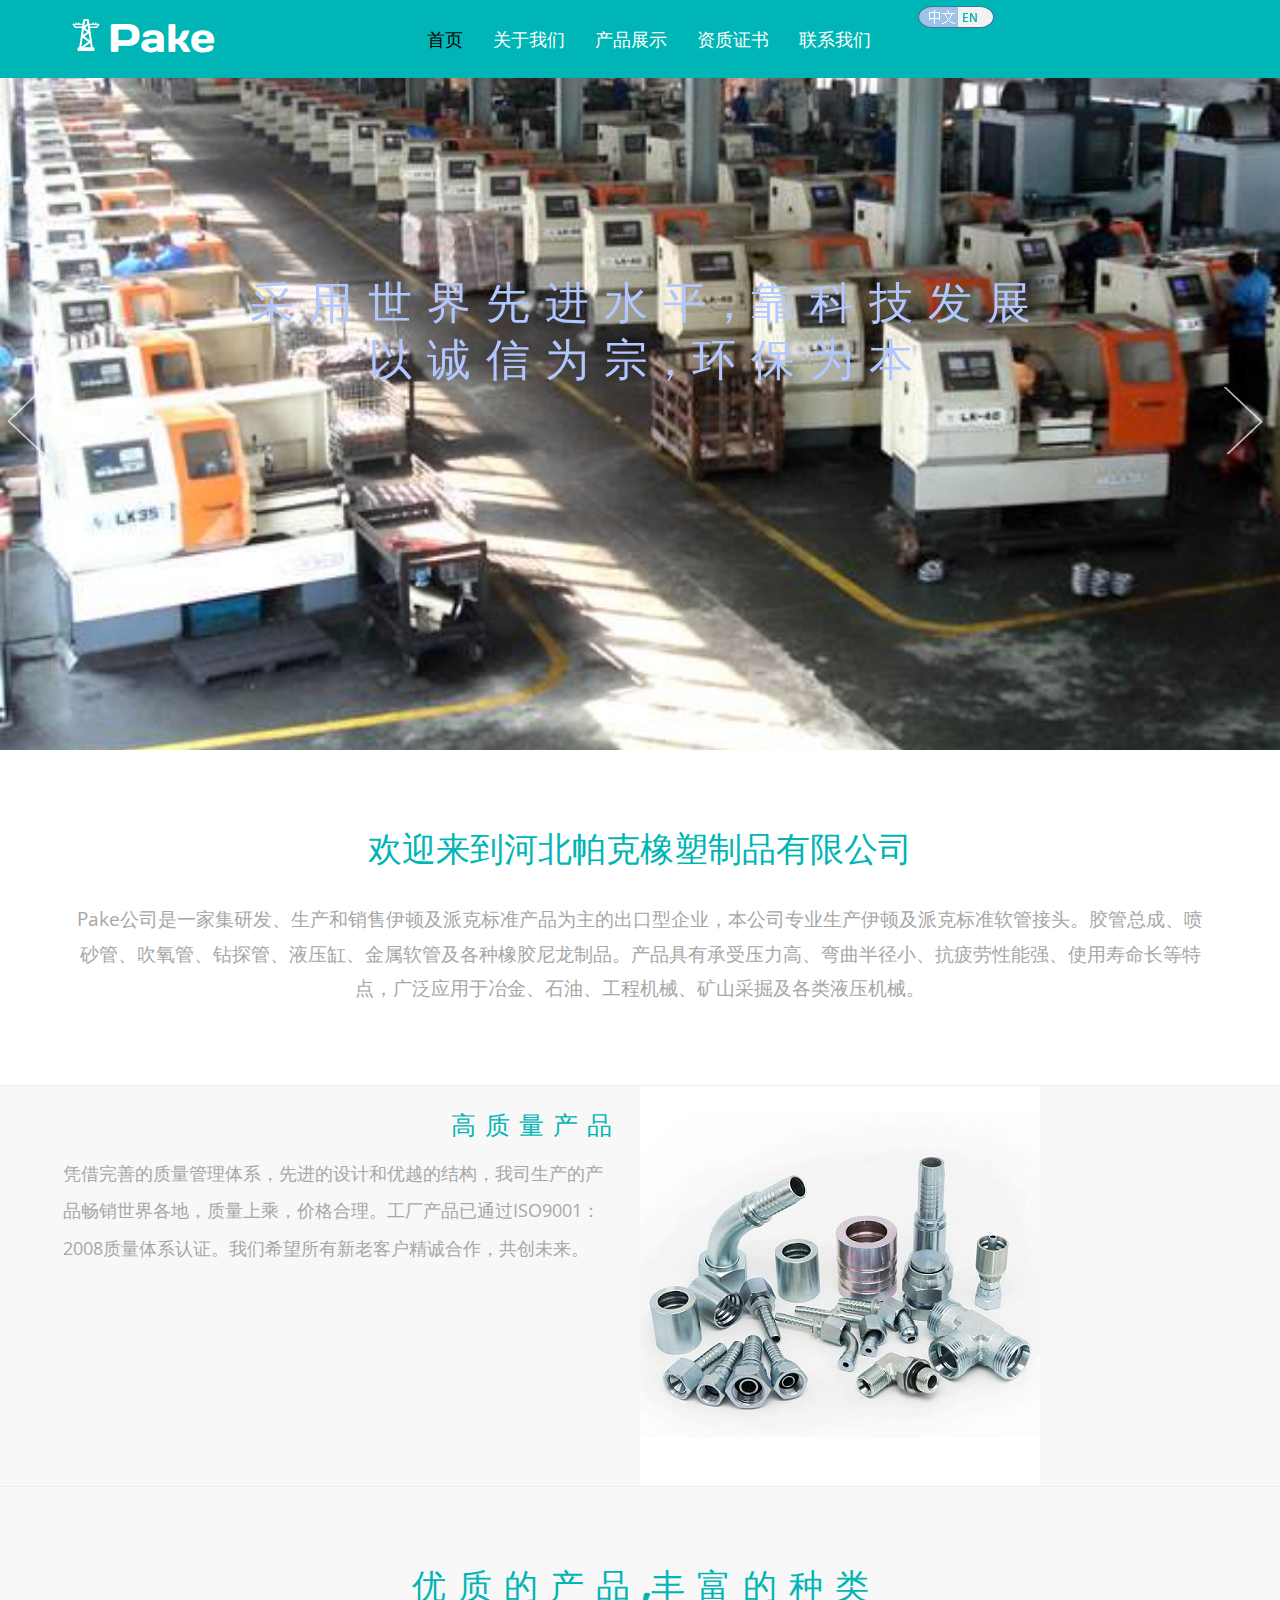
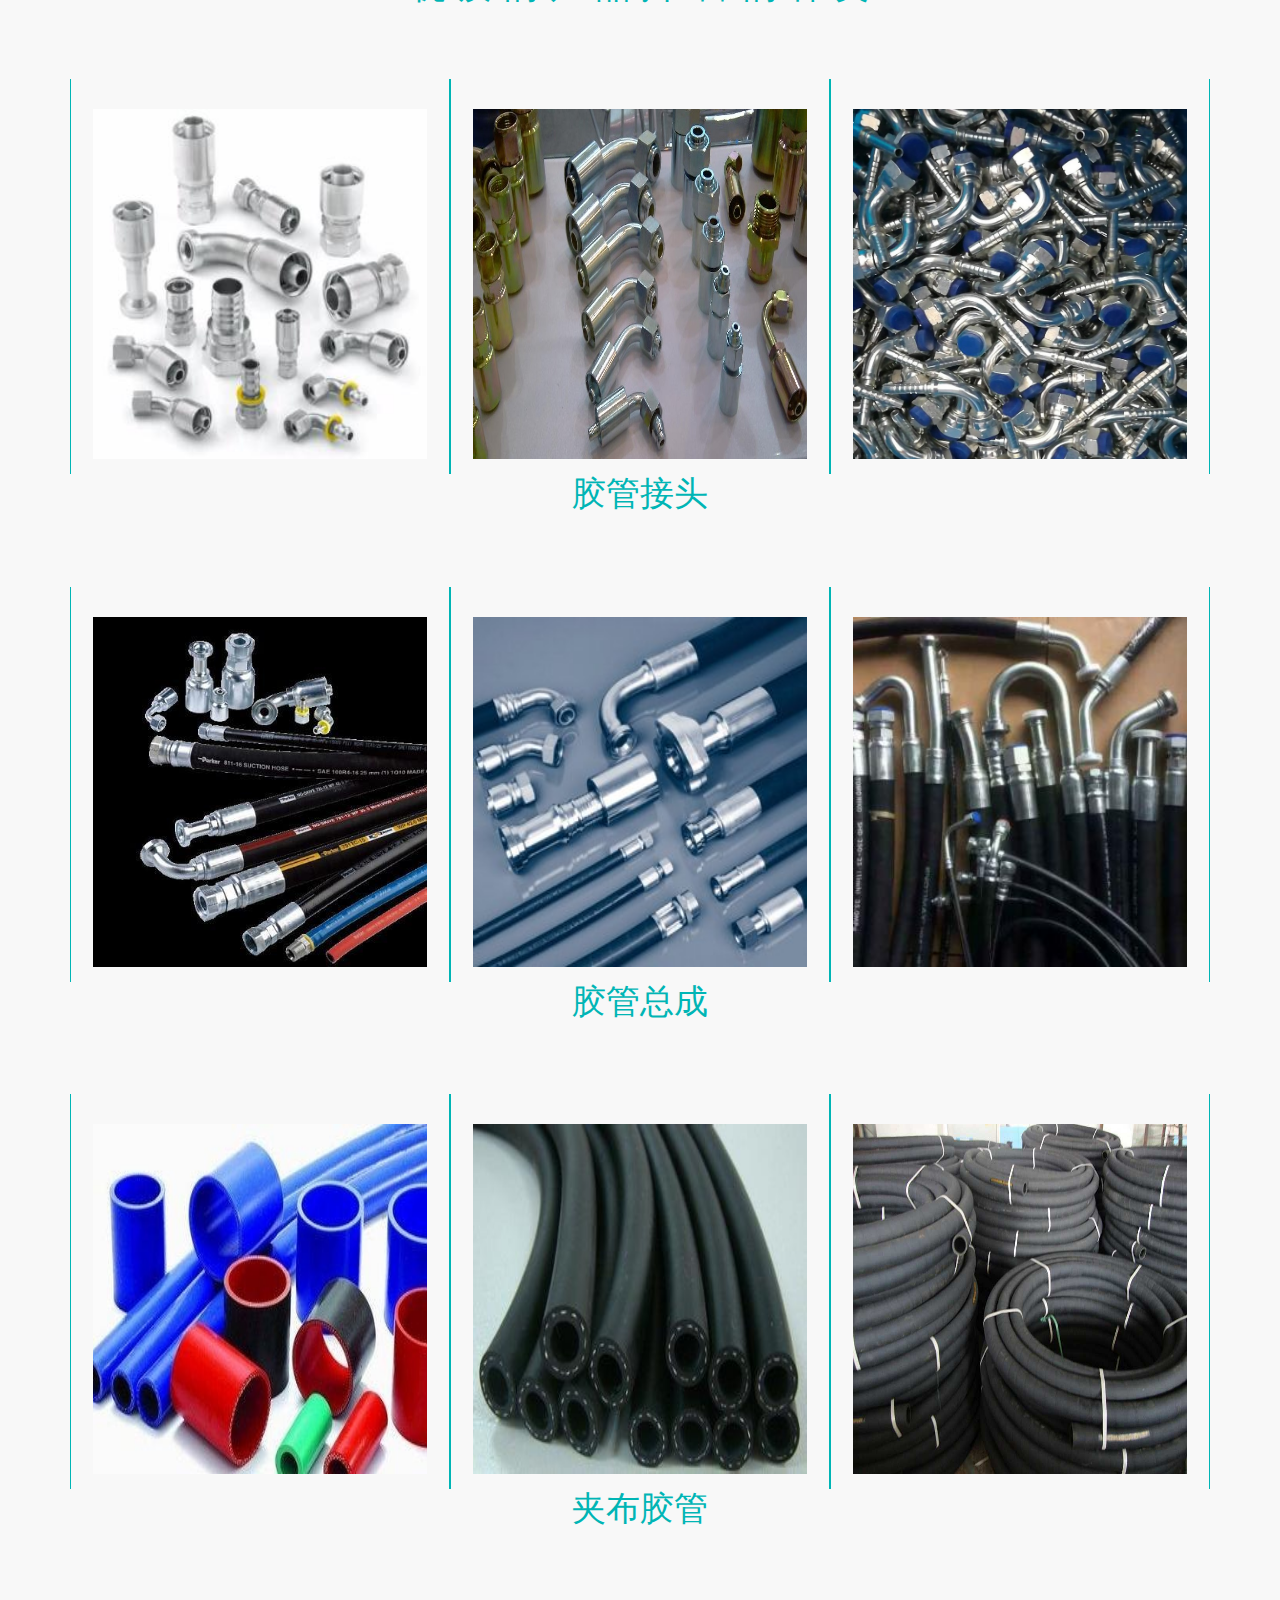
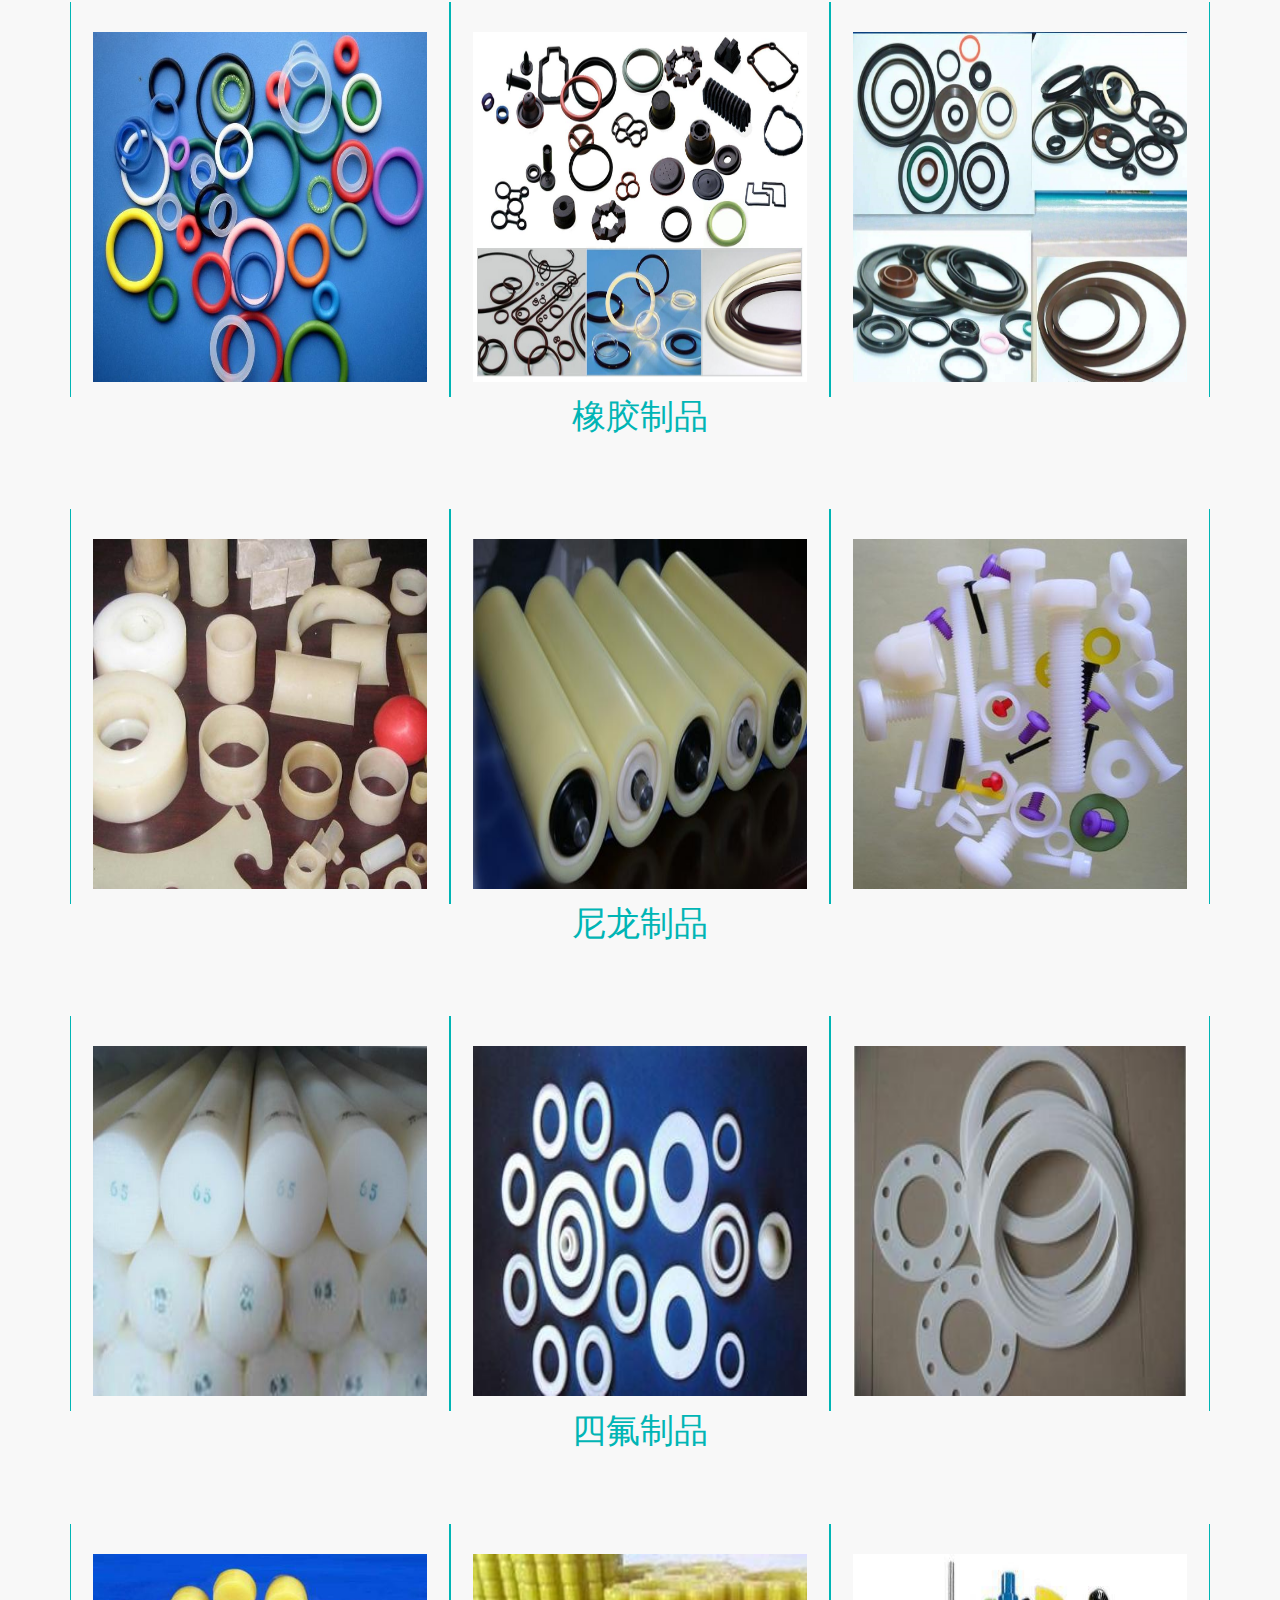
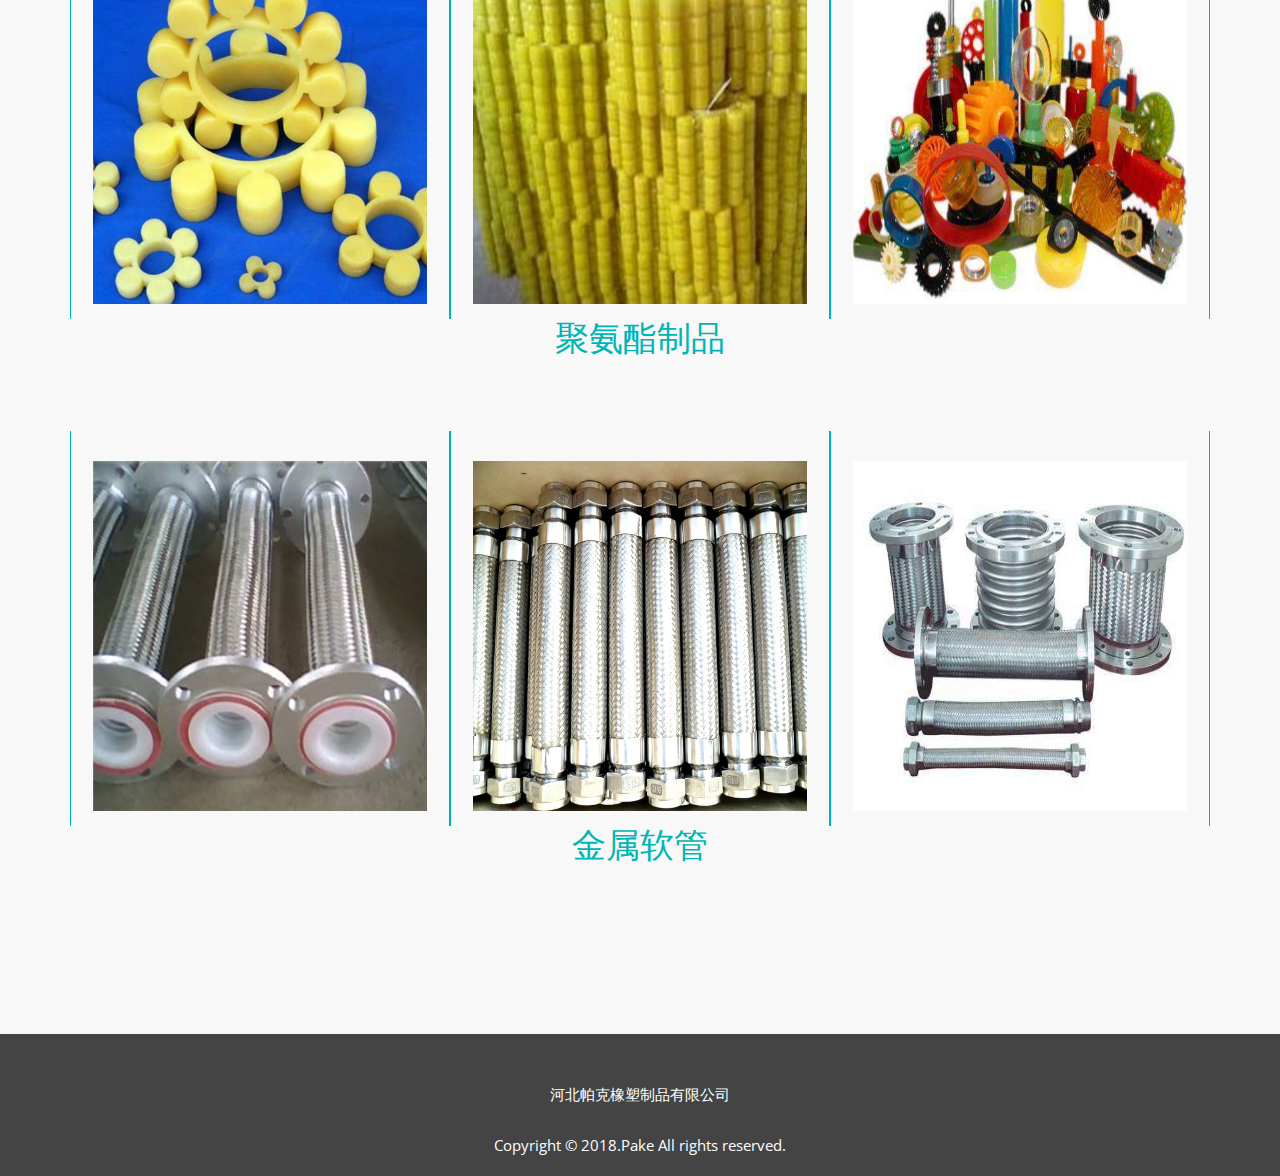
<file: paker/index.html>
<!DOCTYPE html>
<html>

    <head>
        <title>河北帕克官网Pake-Home</title>
        <!-- for-mobile-apps -->
        <meta name="viewport" content="width=device-width, initial-scale=1">
        <meta http-equiv="Content-Type" content="text/html; charset=utf-8" />
        <meta name="keywords" content="河北帕克,橡塑制品,胶管接口" />
        <meta name="description" content="河北帕克橡塑制品有限公司官方网站" /> 
        <script type="application/x-javascript">
            addEventListener("load", function() {
                setTimeout(hideURLbar, 0);
            }, false);

            function hideURLbar() {
                window.scrollTo(0, 1);
            }
        </script>
        <!-- //for-mobile-apps -->
        <link href="css/bootstrap.css" rel="stylesheet" type="text/css" media="all" />
        <link href="css/style.css" rel="stylesheet" type="text/css" media="all" />
        <link href="css/website.css" rel="stylesheet" type="text/css" media="all" />
        <link rel="shortcut icon" href="favicon.ico" type="image/x-icon" />

        <!-- js -->
        <script src="js/jquery-1.11.1.min.js"></script>
        <script type="text/javascript" src="js/language.js"></script>
        <!-- //js -->
        <script type="text/javascript" src="js/jquery.iconmenu.js"></script>
        <script type="text/javascript" src="js/lang_lib.js"></script>   
        <script src="js/classie.js"></script>
        <script type="text/javascript">
            $(function() {
                $('#sti-menu').iconmenu();
                
            });
            var strLang = sessionStorage.getItem("language");
            var lang_value;
            if(null == strLang){
                lang_value = 1;
            }else{
                lang_value = Number.parseInt(strLang);
            }
        </script>
        <!-- fonts -->
        <link href='https://fonts.googleapis.com/css?family=Open+Sans:300italic,400italic,600italic,700italic,800italic,400,300,600,700,800' rel='stylesheet' type='text/css'>
        <link href='https://fonts.googleapis.com/css?family=Days+One' rel='stylesheet' type='text/css'>
        <!-- //fonts -->
        <!-- start-smoth-scrolling -->
        <script type="text/javascript" src="js/move-top.js"></script>
        <script type="text/javascript" src="js/easing.js"></script>
        <script type="text/javascript">
            jQuery(document).ready(function($) {
                $(".scroll").click(function(event) {
                    event.preventDefault();
                    $('html,body').animate({
                        scrollTop: $(this.hash).offset().top
                    }, 1000);
                });
            });
        </script>
        <!-- start-smoth-scrolling -->
    </head>

    <body>
        <!-- banner -->
        <div class="banner">
            <div id="id_header" class="header">
            
            </div>

            <div class="banner-text">
                <div class="container">
                    <script src="js/responsiveslides.min.js"></script>
                    <script>
                        $(function() {
                            $("#slider3").responsiveSlides({
                                auto: true,
                                nav: true,
                                speed: 500,
                                namespace: "callbacks",
                                pager: false,
                            });
                        });
                    </script>
                    <div class="callbacks_container">
                        <ul class="rslides" id="slider3">
                            <li>
                                <div class="banner-info">
                                    <h3><script>document.write(lang_banner1[lang_value]);</script></h3>
                                    <!--<p>At vero eos et accusamus et iusto odio dignissimos ducimus qui blanditiis praesentium voluptatum deleniti atque corrupti quos dolores et quas </p>-->
                                </div>
                            </li>
                            <li>
                                <div class="banner-info">
                                    <h3><script>document.write(lang_banner2[lang_value]);</script></h3>
                                    <!--<p>At vero eos et accusamus et iusto odio dignissimos ducimus qui blanditiis praesentium voluptatum deleniti atque corrupti quos dolores et quas </p>-->
                                </div>
                            </li>

                        </ul>
                    </div>
                    <div class="clearfix"></div>
                </div>
            </div>
        </div>
        <!-- banner -->
        <!-- banner-bottom -->
        <div class="banner-bottom">
            <div class="container">
                <h3><script>document.write(lang_introduction_title[lang_value]);</script></h3>
                <p><script>document.write(lang_about_us_1[lang_value]);</script></p>
            </div>
        </div>
        <!-- //banner-bottom -->
        <!-- content -->
        <div class="content">
            <div class="col-md-6 content-left">
                <h3><script>document.write(lang_quality_introduction_title[lang_value]);</script></h3>
                <p><script>document.write(lang_quality_introduction[lang_value]);</script></p>
            </div>
            <div class="col-md-6 content-right">
                <img class="img-responsive" src="images/pic11.png" alt=" " />
            </div>
            <div class="clearfix"></div>
        </div>
        <!-- //content -->
        
        <!-- content bottom -->
        <!--<div class="content-bottom">
            <h3>What We Do</h3>
            <div class="container">
                <div class="col-md-6 bottom-left text-center">
                    <ul id="sti-menu" class="sti-menu">
                        <li data-hovercolor="#fff">
                            <a href="#">
                                <h4 data-type="mText" class="sti-item">PERFORMANCE</h4>
                                <p data-type="sText" class="sti-item">Voluptatem quia voluptas</p>
                                <span data-type="icon" class="sti-icon sti-icon-care sti-item"></span>
                            </a>
                        </li>
                        <li data-hovercolor="#fff">
                            <a href="#">
                                <h4 data-type="mText" class="sti-item">INNOVATIONS</h4>
                                <p data-type="sText" class="sti-item">Voluptatem quia voluptas</p>
                                <span data-type="icon" class="sti-icon sti-icon-alternative sti-item"></span>
                            </a>
                        </li>
                        <li data-hovercolor="#fff">
                            <a href="#">
                                <h4 data-type="mText" class="sti-item">RESEARCH</h4>
                                <p data-type="sText" class="sti-item">Voluptatem quia voluptas</p>
                                <span data-type="icon" class="sti-icon sti-icon-family sti-item"></span>
                            </a>
                        </li>
                        <li data-hovercolor="#fff">
                            <a href="#">
                                <h4 data-type="mText" class="sti-item">TECHNOLOGIES</h4>
                                <p data-type="sText" class="sti-item">Voluptatem quia voluptas</p>
                                <span data-type="icon" class="sti-icon sti-icon-info sti-item"></span>
                            </a>
                        </li>

                    </ul>
                    <div class="clearfix"></div>
                </div>
                <div class="col-md-6 bottom-right  grid">
                    <figure class="effect-moses">
                        <img src="images/pic1.jpg" alt="" />
                        <figcaption>
                            <h4>DESMONT</h4>
                            <p>voluptatem quia voluptas sit.</p>
                        </figcaption>
                    </figure>
                </div>
                <div class="clearfix"></div>
            </div>
        </div>-->
        <!-- //content bottom -->
        <!-- quote -->
        <!--<div class="quote">
            <div class="container">
                <div class="quote-left">
                    <h3>Want to get some more information about our services</h3>
                    <p>Seligendi optio cumque nihil impedit quo minus id quod maxime placeat facere possimus, omnis voluptas assumenda est, omnis dolor repellendus. libero tempore, cum soluta nobis est eligendi optio cumque nihil impedit quo minus id quod maxime placeat facere possimus, omnis voluptas assumenda est, omnis dolor repellendus. </p>
                </div>
                <a href="#" class="hvr-outline-out button-left">GET A QUOTE</a>
                <div class="clearfix"></div>
            </div>
        </div>-->
        <!-- //quote -->
        <!-- creative -->
        <div class="creative">
            <div class="container index_img">
                <h3><script>document.write(lang_quality_title[lang_value]);</script></h3>
                <div class="col-md-4 creative-left">
                    <img class="img-responsive" src="images/pro_1.jpg" alt=" " />
                </div>
                <div class="col-md-4 creative-right">
                    <img class="img-responsive" src="images/pro_2.jpg" alt=" " />
                </div>
                <div class="col-md-4 creative-right">
                    <img class="img-responsive" src="images/pro_3.jpg" alt=" " />
                </div>
                <h3><script>document.write(lang_pro_class1[lang_value]);</script></h3>
                <div class="col-md-4 creative-right">
                    <img class="img-responsive" src="images/pro_4.jpg" alt=" " />
                </div>
                
                <div class="col-md-4 creative-left">
                    <img class="img-responsive" src="images/pro_5.jpg" alt=" " />
                </div>
                <div class="col-md-4 creative-right">
                    <img class="img-responsive" src="images/pro_6.jpg" alt=" " />
                </div>
                <h3><script>document.write(lang_pro_class2[lang_value]);</script></h3>
                <div class="col-md-4 creative-right">
                    <img class="img-responsive" src="images/pro_7.jpg" alt=" " />
                </div>
                
                <div class="col-md-4 creative-left">
                    <img class="img-responsive" src="images/pro_8.jpg" alt=" " />
                </div>
                <div class="col-md-4 creative-right">
                    <img class="img-responsive" src="images/pro_9.jpg" alt=" " />
                </div>
                <h3><script>document.write(lang_pro_class3[lang_value]);</script></h3>
                <div class="col-md-4 creative-right">
                    <img class="img-responsive" src="images/pro_10.jpg" alt=" " />
                </div>
                
                <div class="col-md-4 creative-left">
                    <img class="img-responsive" src="images/pro_11.jpg" alt=" " />
                </div>
                <div class="col-md-4 creative-right">
                    <img class="img-responsive" src="images/pro_12.jpg" alt=" " />
                </div>
                <h3><script>document.write(lang_pro_class4[lang_value]);</script></h3> 
                <div class="col-md-4 creative-right">
                    <img class="img-responsive" src="images/pro_13.jpg" alt=" " />
                </div>
                
                <div class="col-md-4 creative-left">
                    <img class="img-responsive" src="images/pro_14.jpg" alt=" " />
                </div>
                <div class="col-md-4 creative-right">
                    <img class="img-responsive" src="images/pro_15.jpg" alt=" " />
                </div>
                <h3><script>document.write(lang_pro_class5[lang_value]);</script></h3>          
                <div class="col-md-4 creative-right">
                    <img class="img-responsive" src="images/pro_16.jpg" alt=" " />
                </div>
                
                <div class="col-md-4 creative-left">
                    <img class="img-responsive" src="images/pro_17.jpg" alt=" " />
                </div>
                <div class="col-md-4 creative-right">
                    <img class="img-responsive" src="images/pro_18.jpg" alt=" " />
                </div>
                <h3><script>document.write(lang_pro_class6[lang_value]);</script></h3>    
                <div class="col-md-4 creative-right">
                    <img class="img-responsive" src="images/pro_19.jpg" alt=" " />
                </div>
                
                <div class="col-md-4 creative-left">
                    <img class="img-responsive" src="images/pro_20.jpg" alt=" " />
                </div>
                <div class="col-md-4 creative-right">
                    <img class="img-responsive" src="images/pro_21.jpg" alt=" " />
                </div>
                <h3><script>document.write(lang_pro_class7[lang_value]);</script></h3>    
                <div class="col-md-4 creative-right">
                    <img class="img-responsive" src="images/pro_22.jpg" alt=" " />
                </div>
                
                <div class="col-md-4 creative-left">
                    <img class="img-responsive" src="images/pro_23.jpg" alt=" " />
                </div>
                <div class="col-md-4 creative-right">
                    <img class="img-responsive" src="images/pro_24.jpg" alt=" " />
                </div>
                <h3><script>document.write(lang_pro_class8[lang_value]);</script></h3>  
                <div class="clearfix"></div>
            </div>
        </div>
        <!-- //creative -->
        <!-- footer-top -->
        <div id="id_footer" class="footer-top">
            
        </div>
        <!-- //footer-top -->
        <!-- for bootstrap working -->
        <script src="js/bootstrap.js"></script>
        <!-- //for bootstrap working -->
        <!-- smooth scrolling -->
        <script type="text/javascript">
            $(document).ready(function() {
                /*
                	var defaults = {
                	containerID: 'toTop', // fading element id
                	containerHoverID: 'toTopHover', // fading element hover id
                	scrollSpeed: 1200,
                	easingType: 'linear' 
                	};
                */
                $().UItoTop({
                    easingType: 'easeOutQuart'
                });
            });
        </script>
     <script>
      $("#id_header").load("header.html");
      $("#id_footer").load("footer.html",function(){
      	$("#id_nav_index").text(lang_title[lang_value]);
      	$("#id_nav_about").text(lang_about[lang_value]);
      	$("#id_nav_product").text(lang_products[lang_value]);
      	$("#id_nav_certificate").text(lang_certificates[lang_value]);
      	$("#id_nav_contact").text(lang_contact[lang_value]);
        $("#id_nav_index").addClass("active");
      	
      	 $("#id_change_ch").click(function(){
            translateToChinese();
        })
        $("#id_change_en").click(function(){
            translateToEnglish();
        })
      });
    </script>
    
        <a href="#" id="toTop" style="display: block;"> <span id="toTopHover" style="opacity: 1;"> </span></a>
        <!-- //smooth scrolling -->

    </body>

</html>
</file>
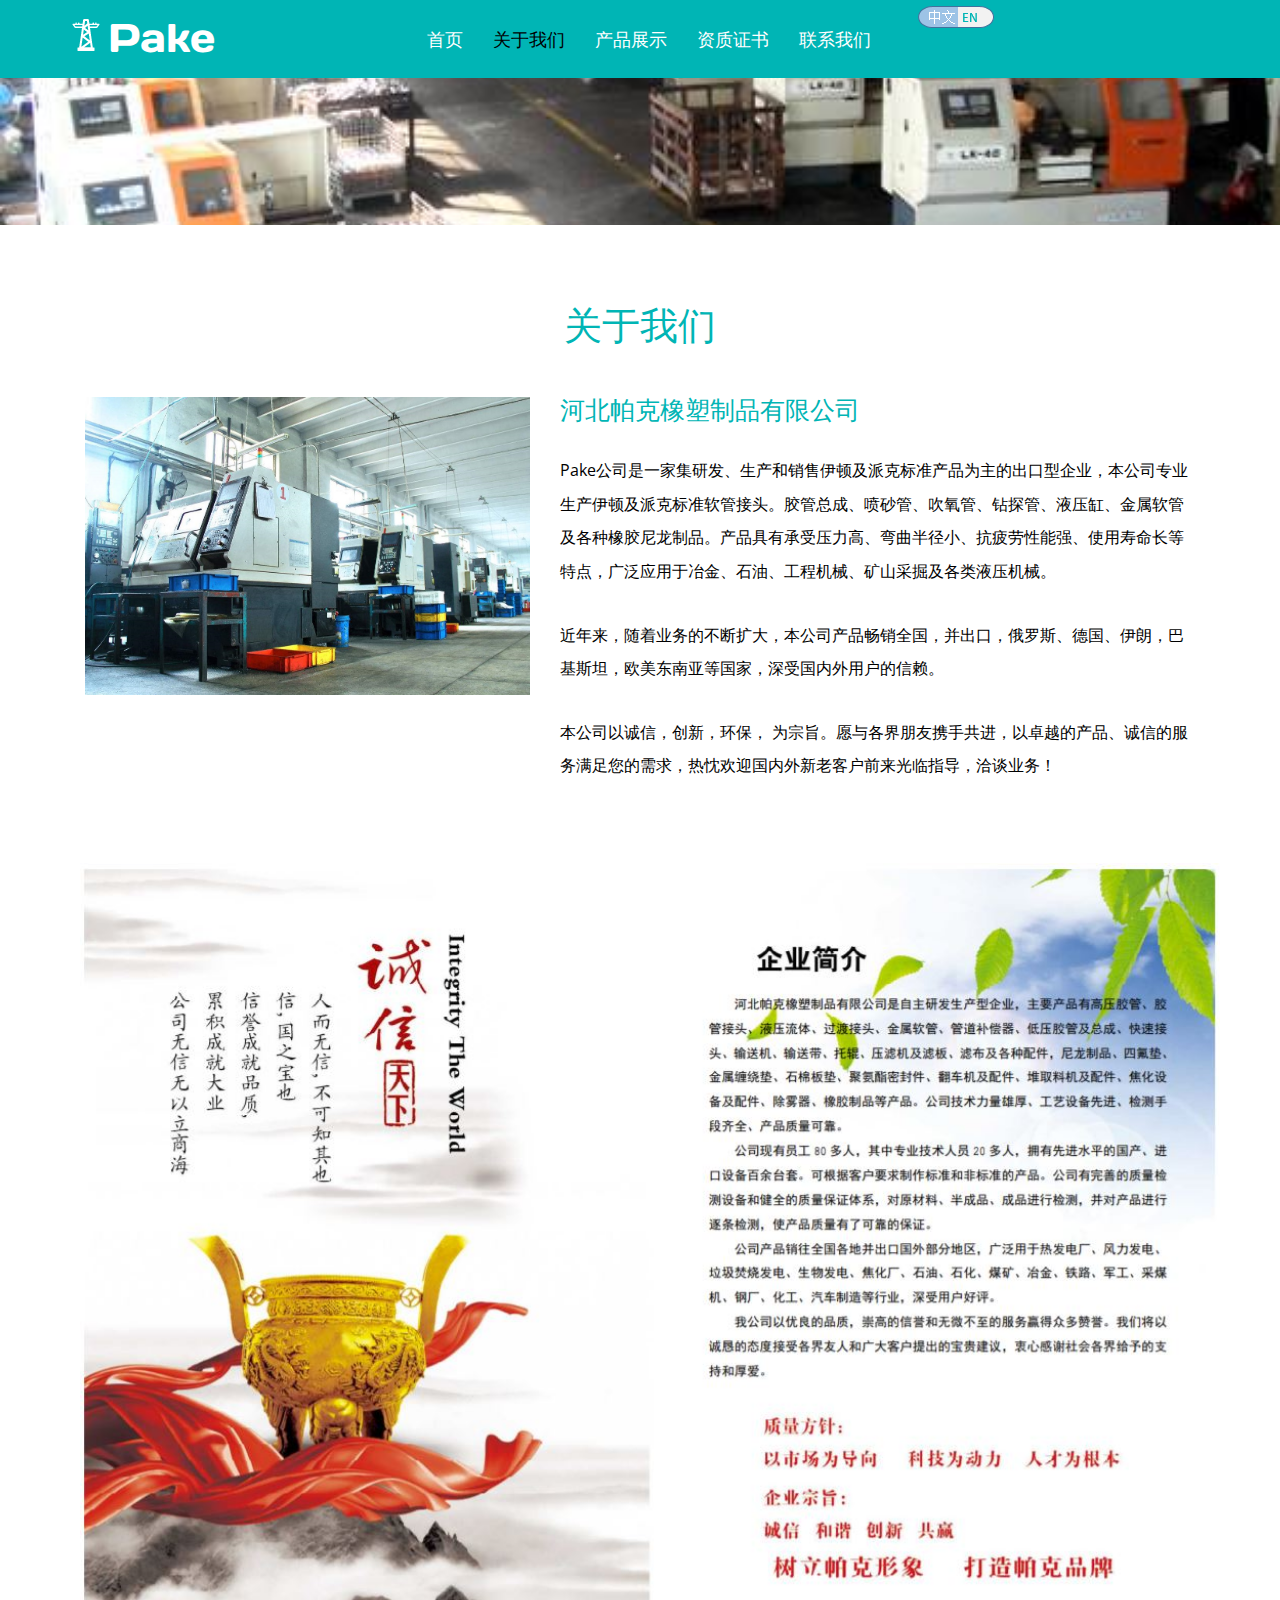
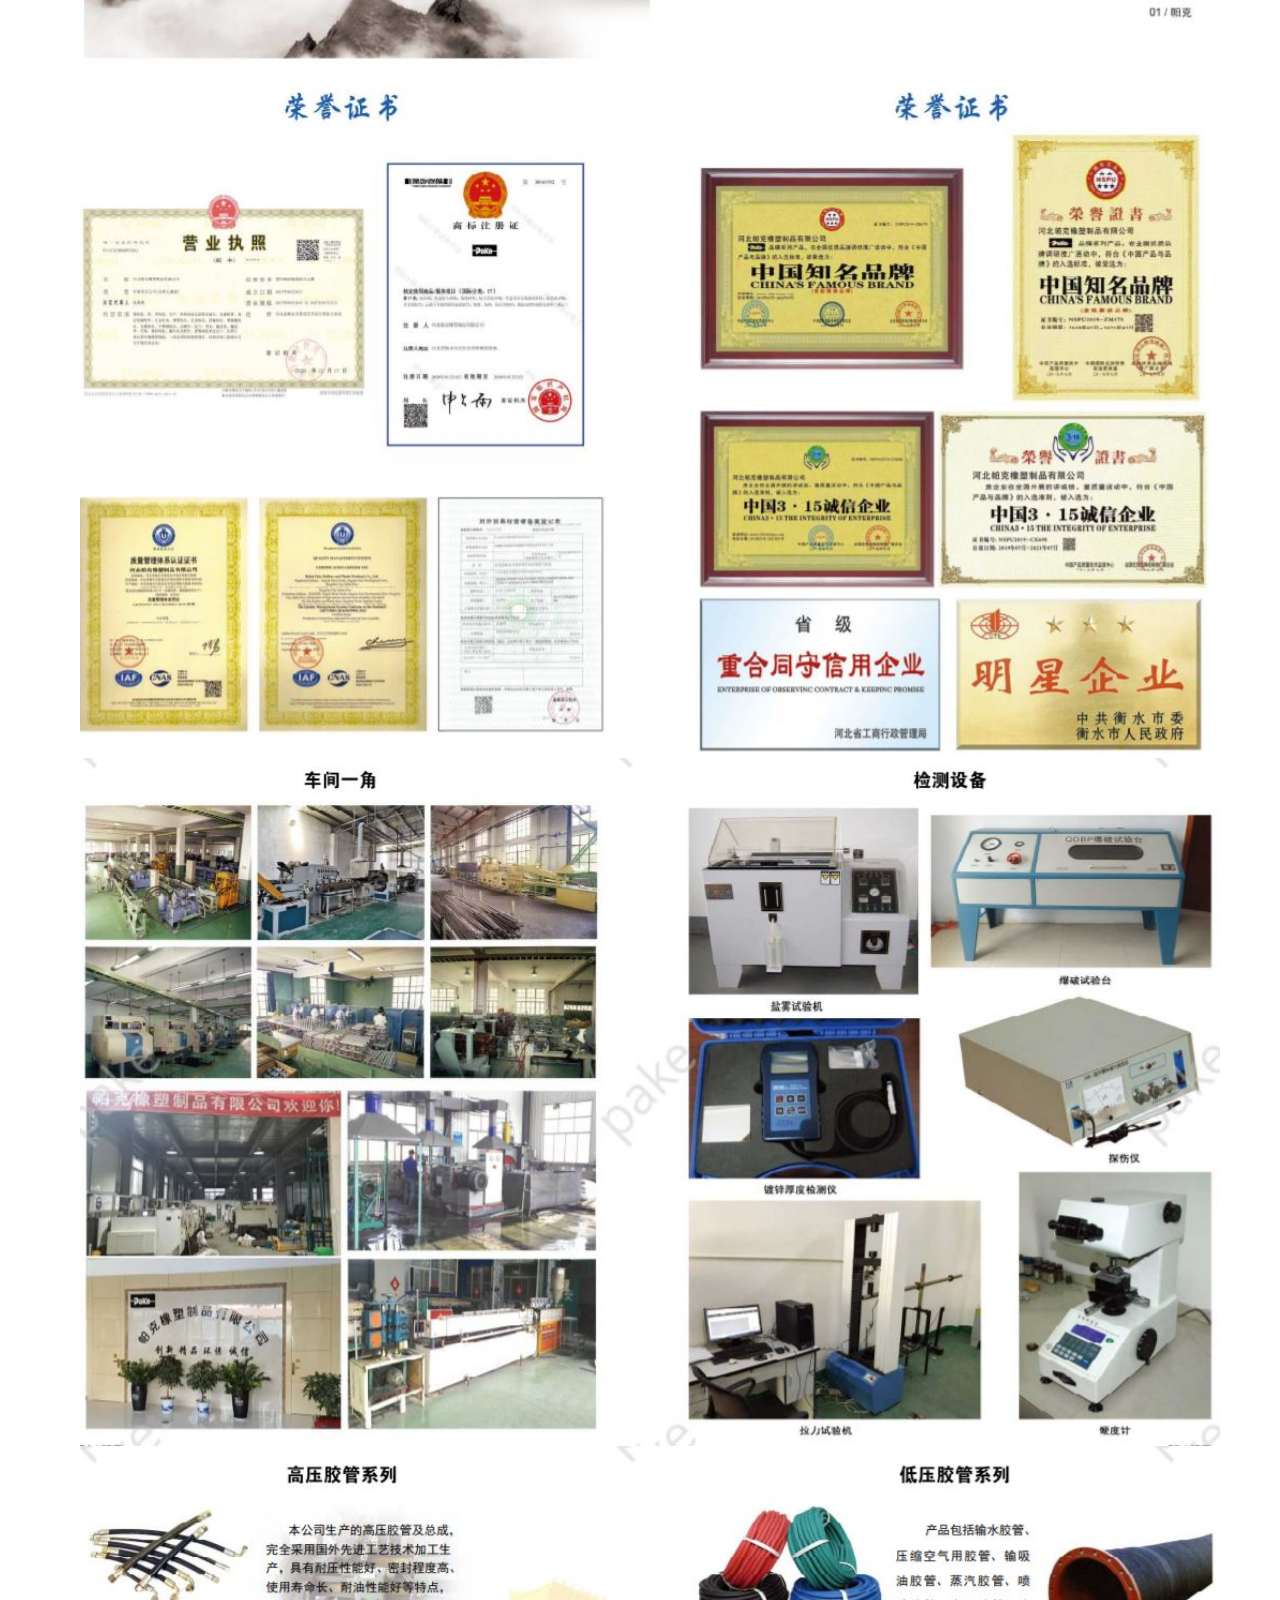
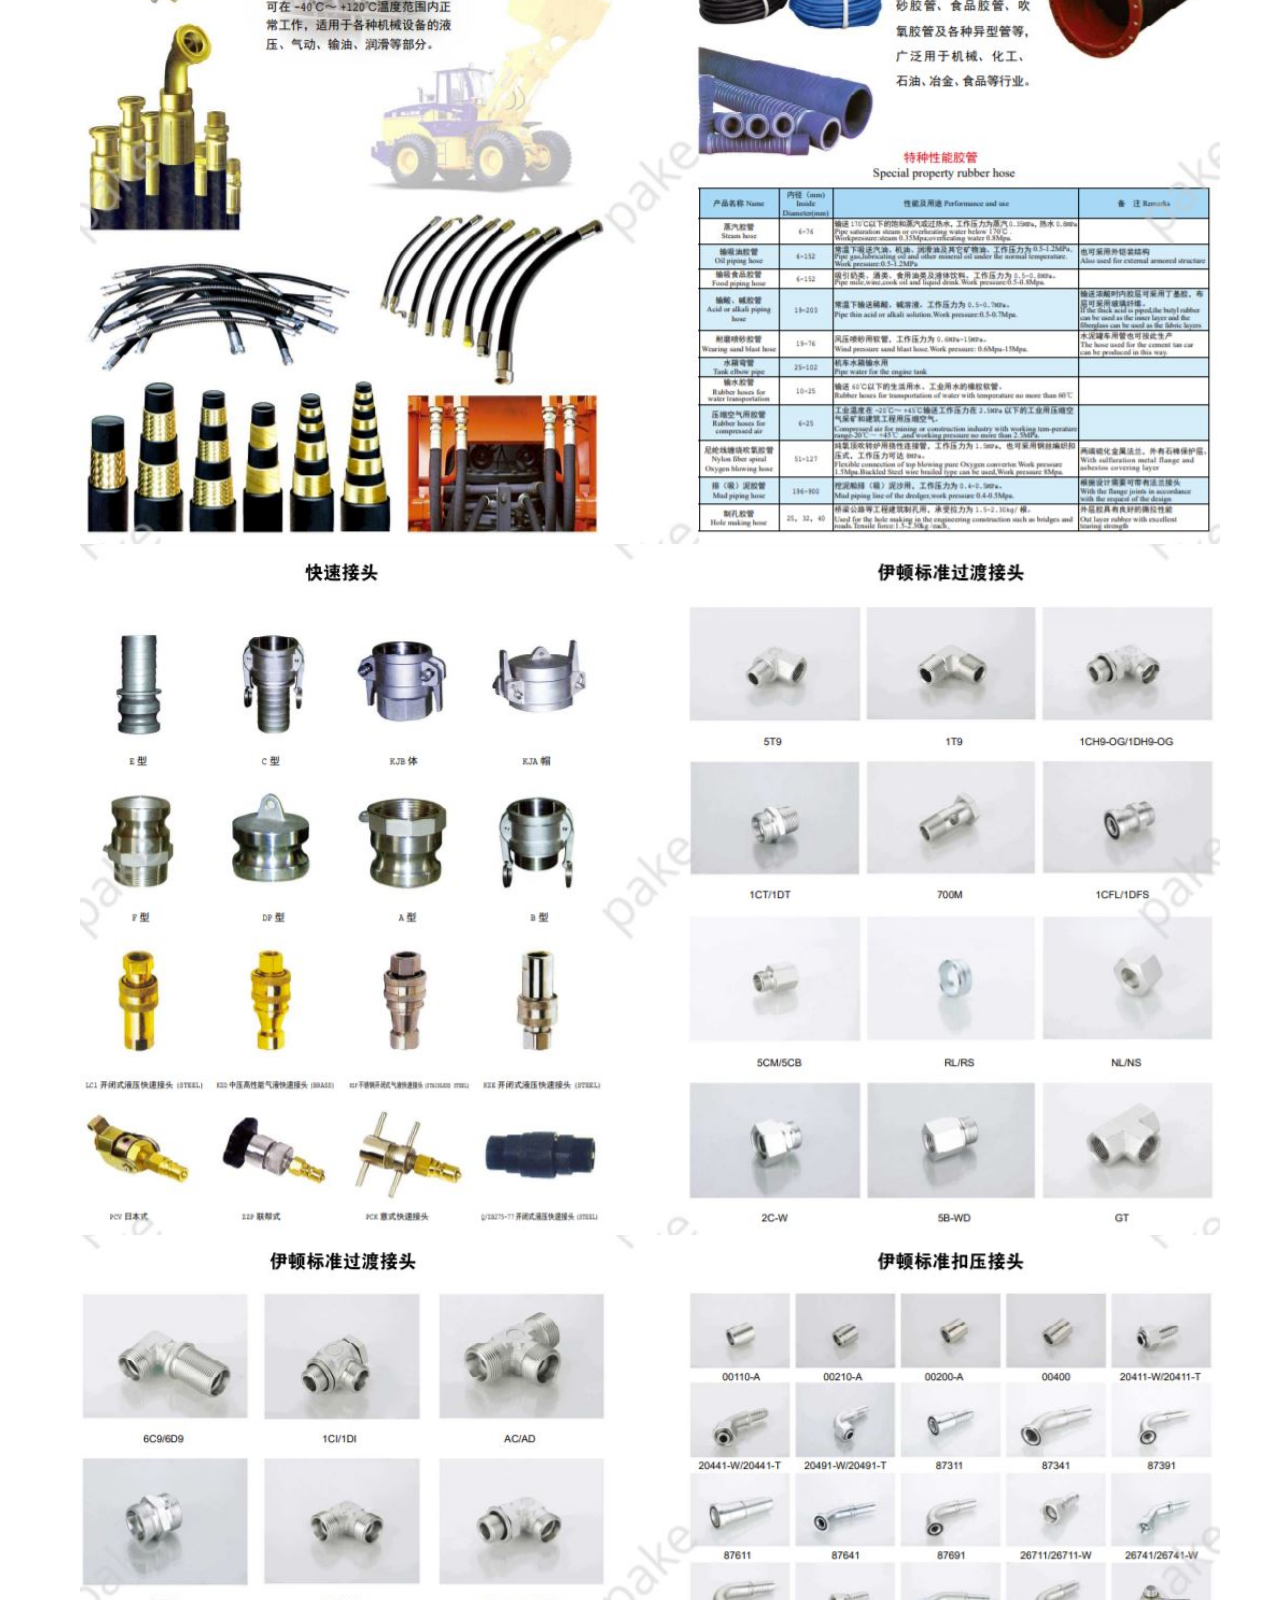
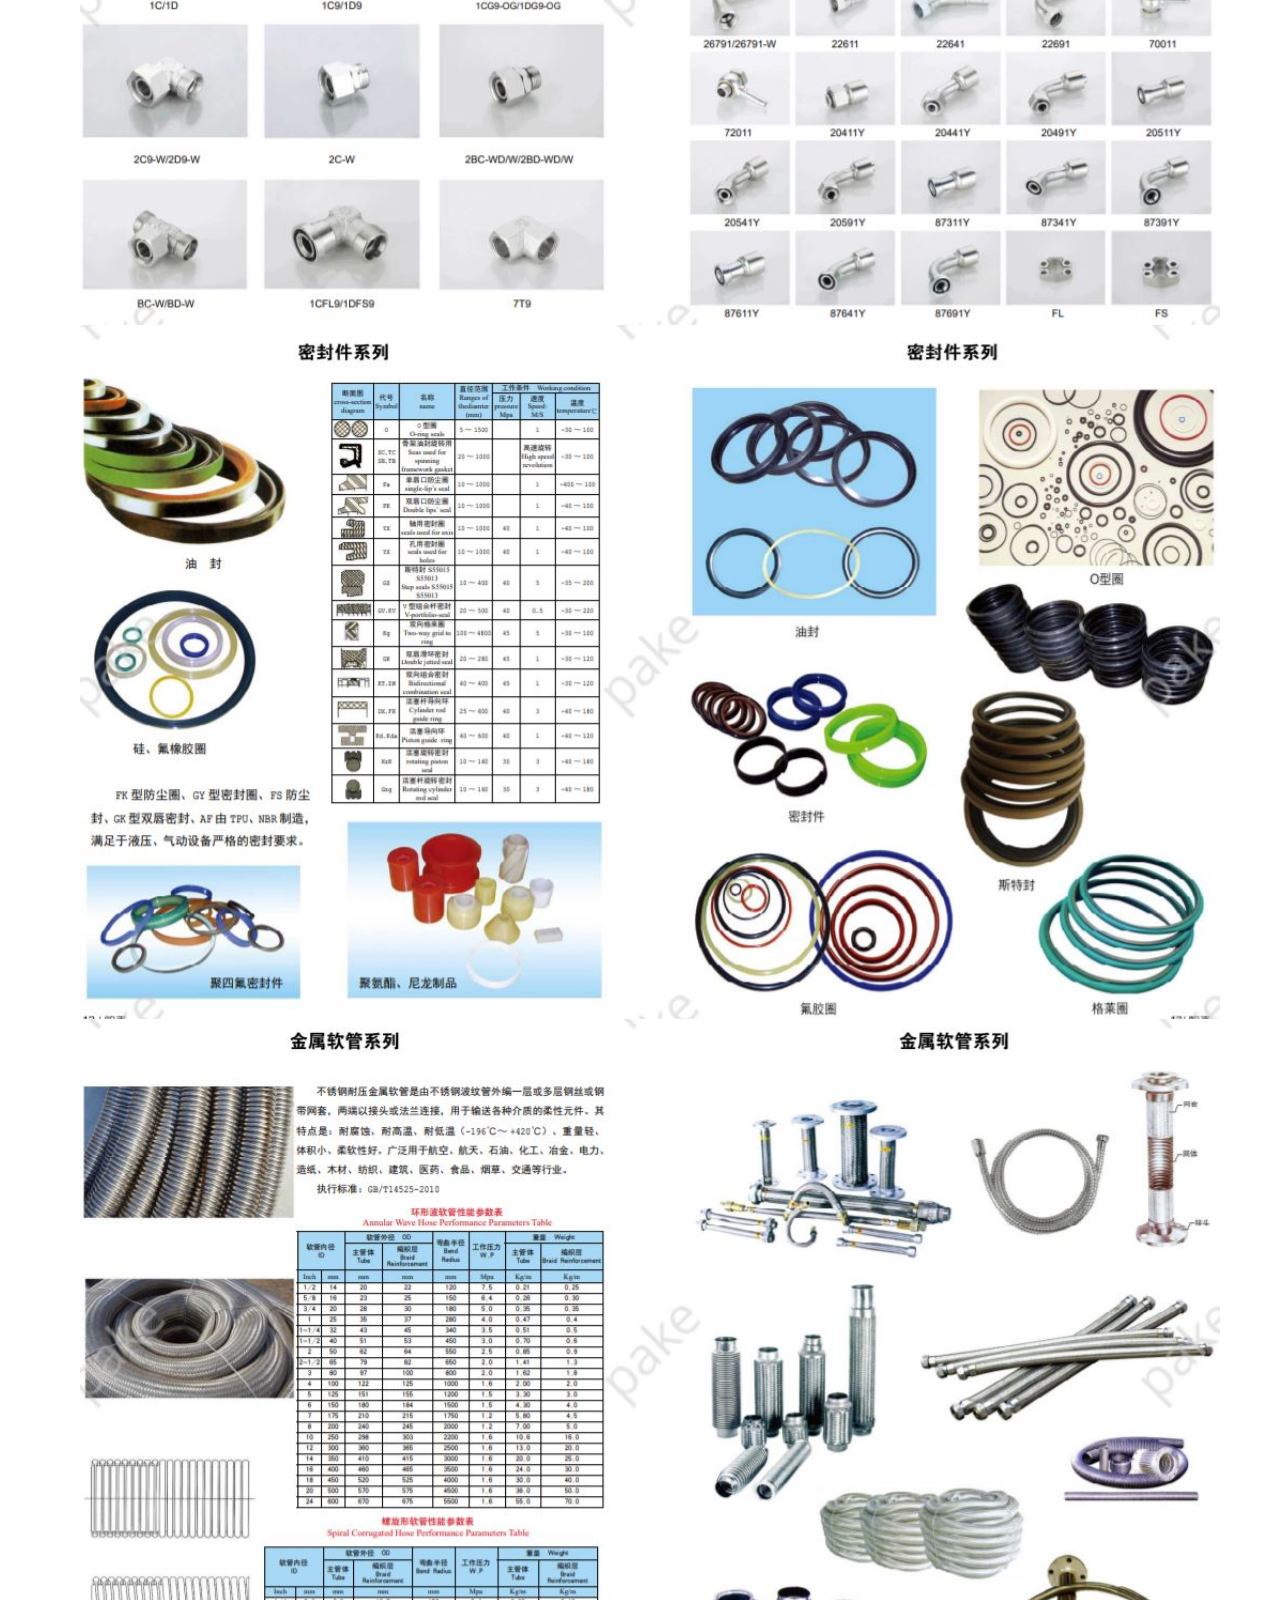
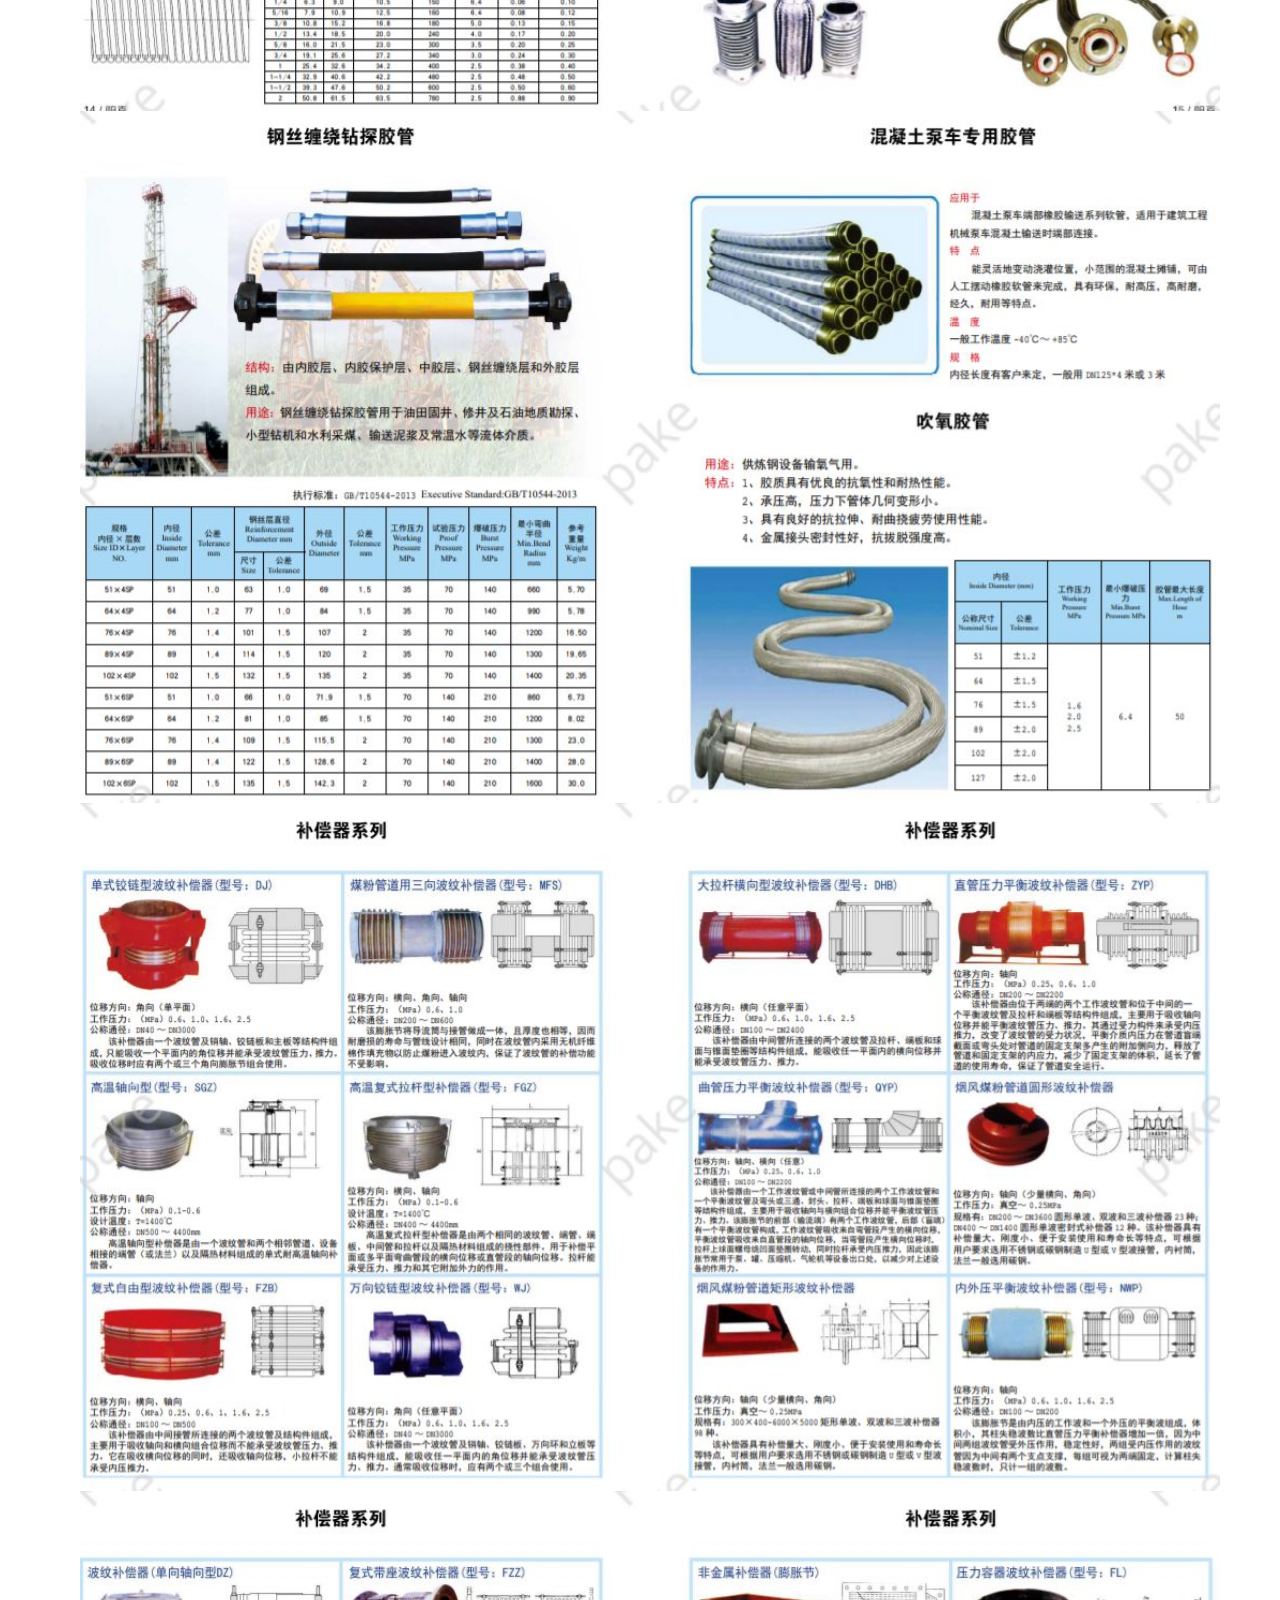
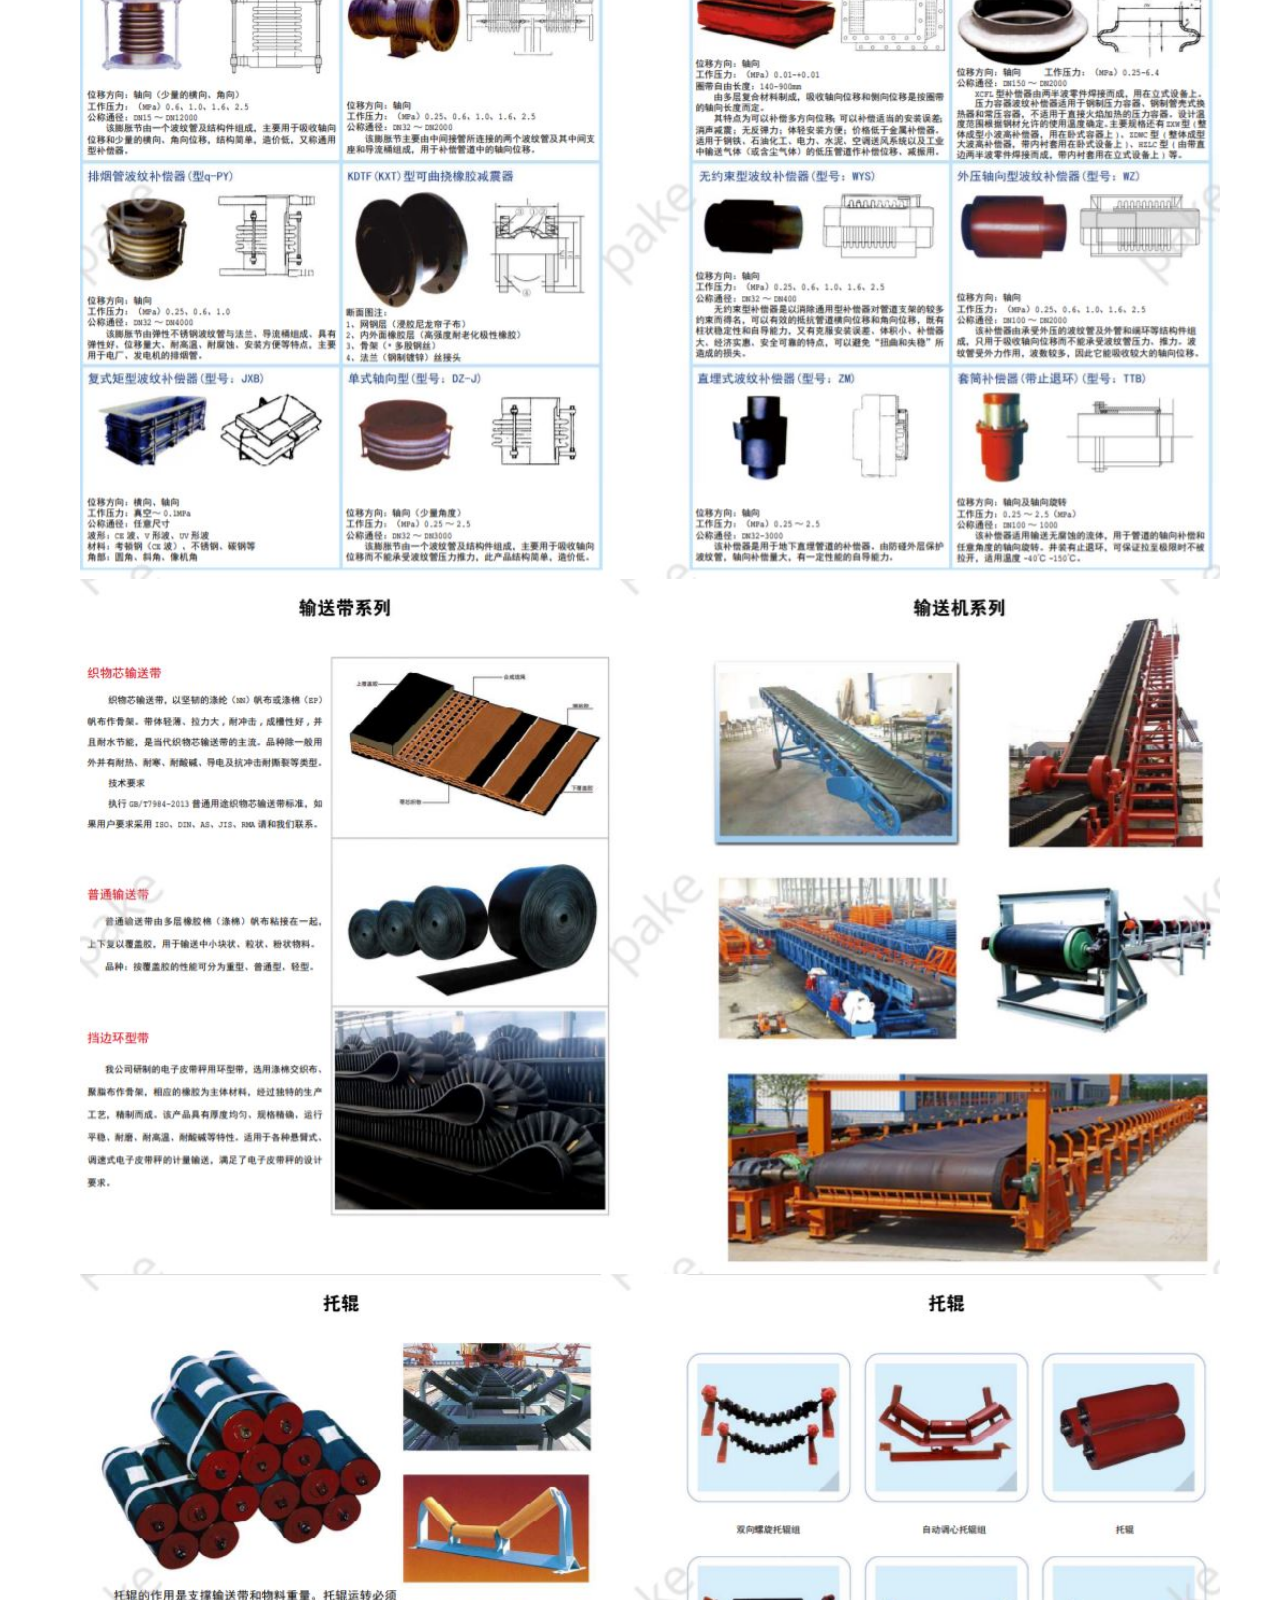
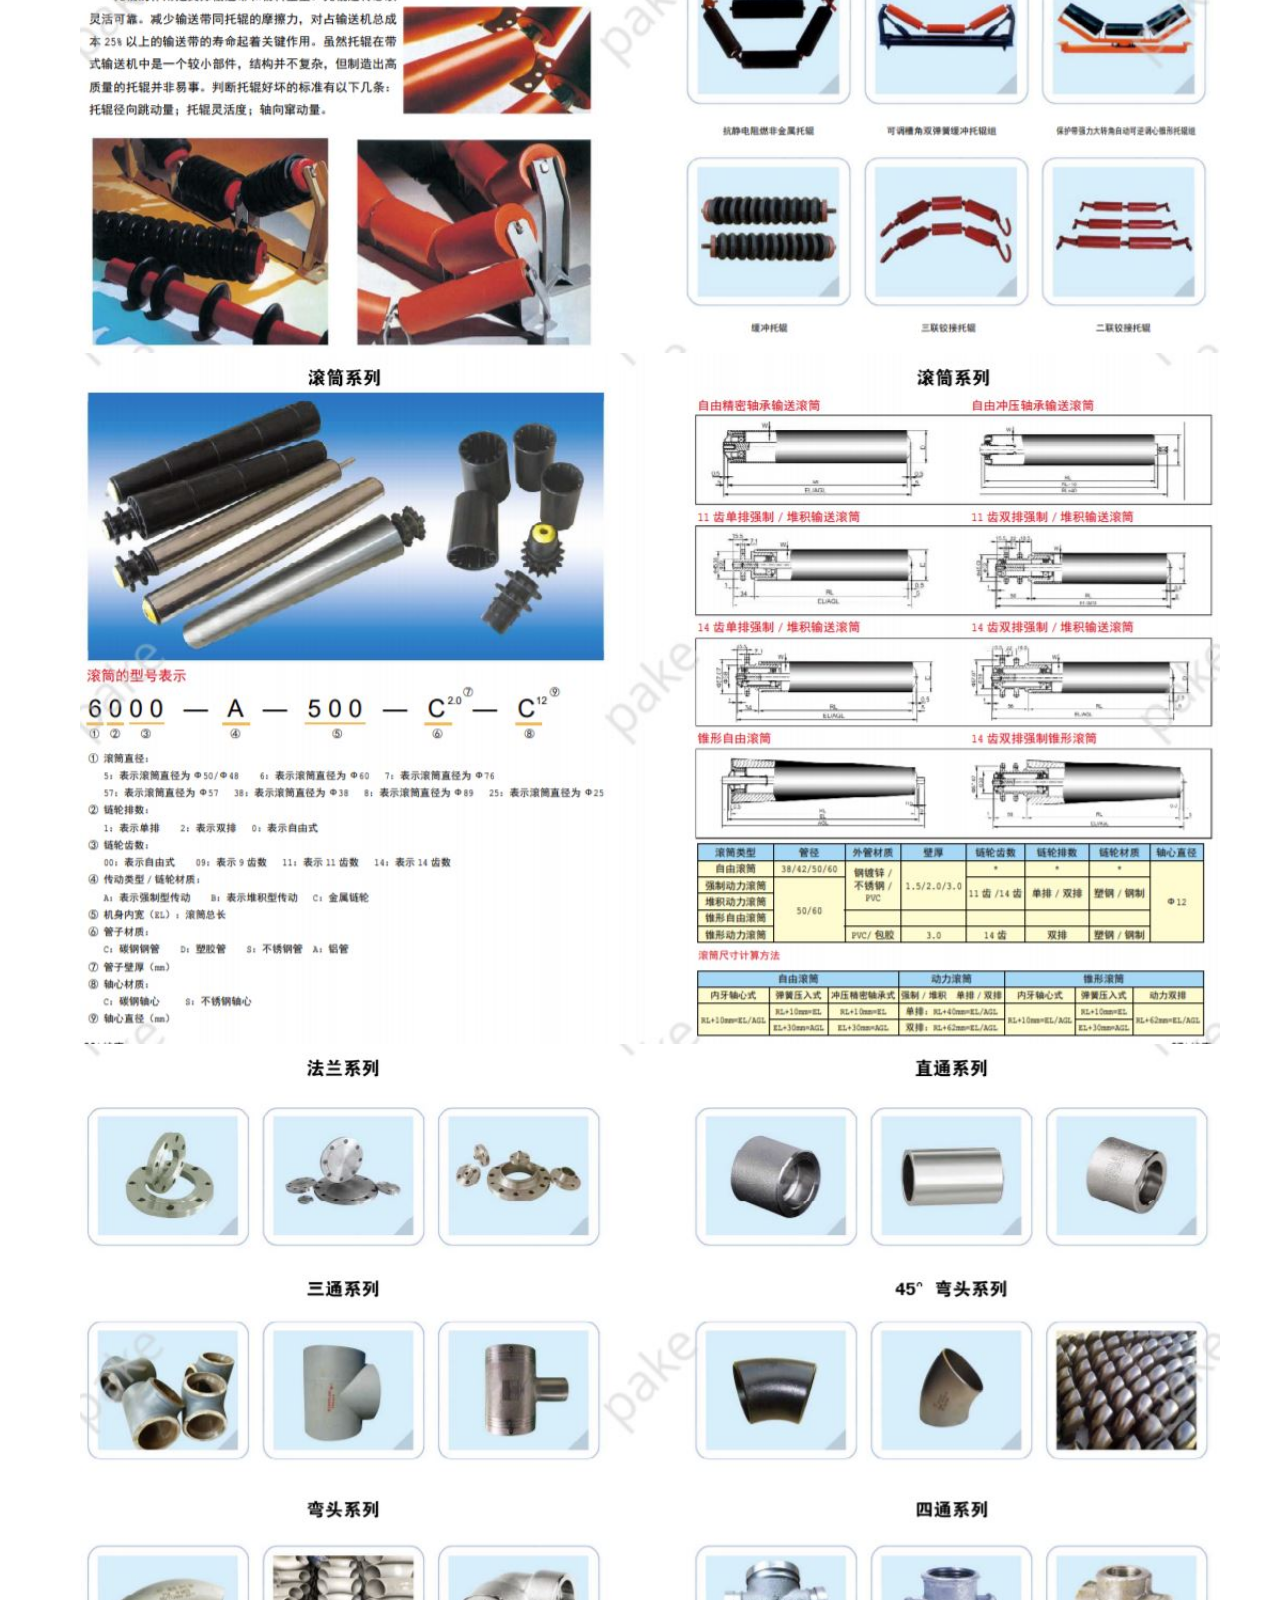
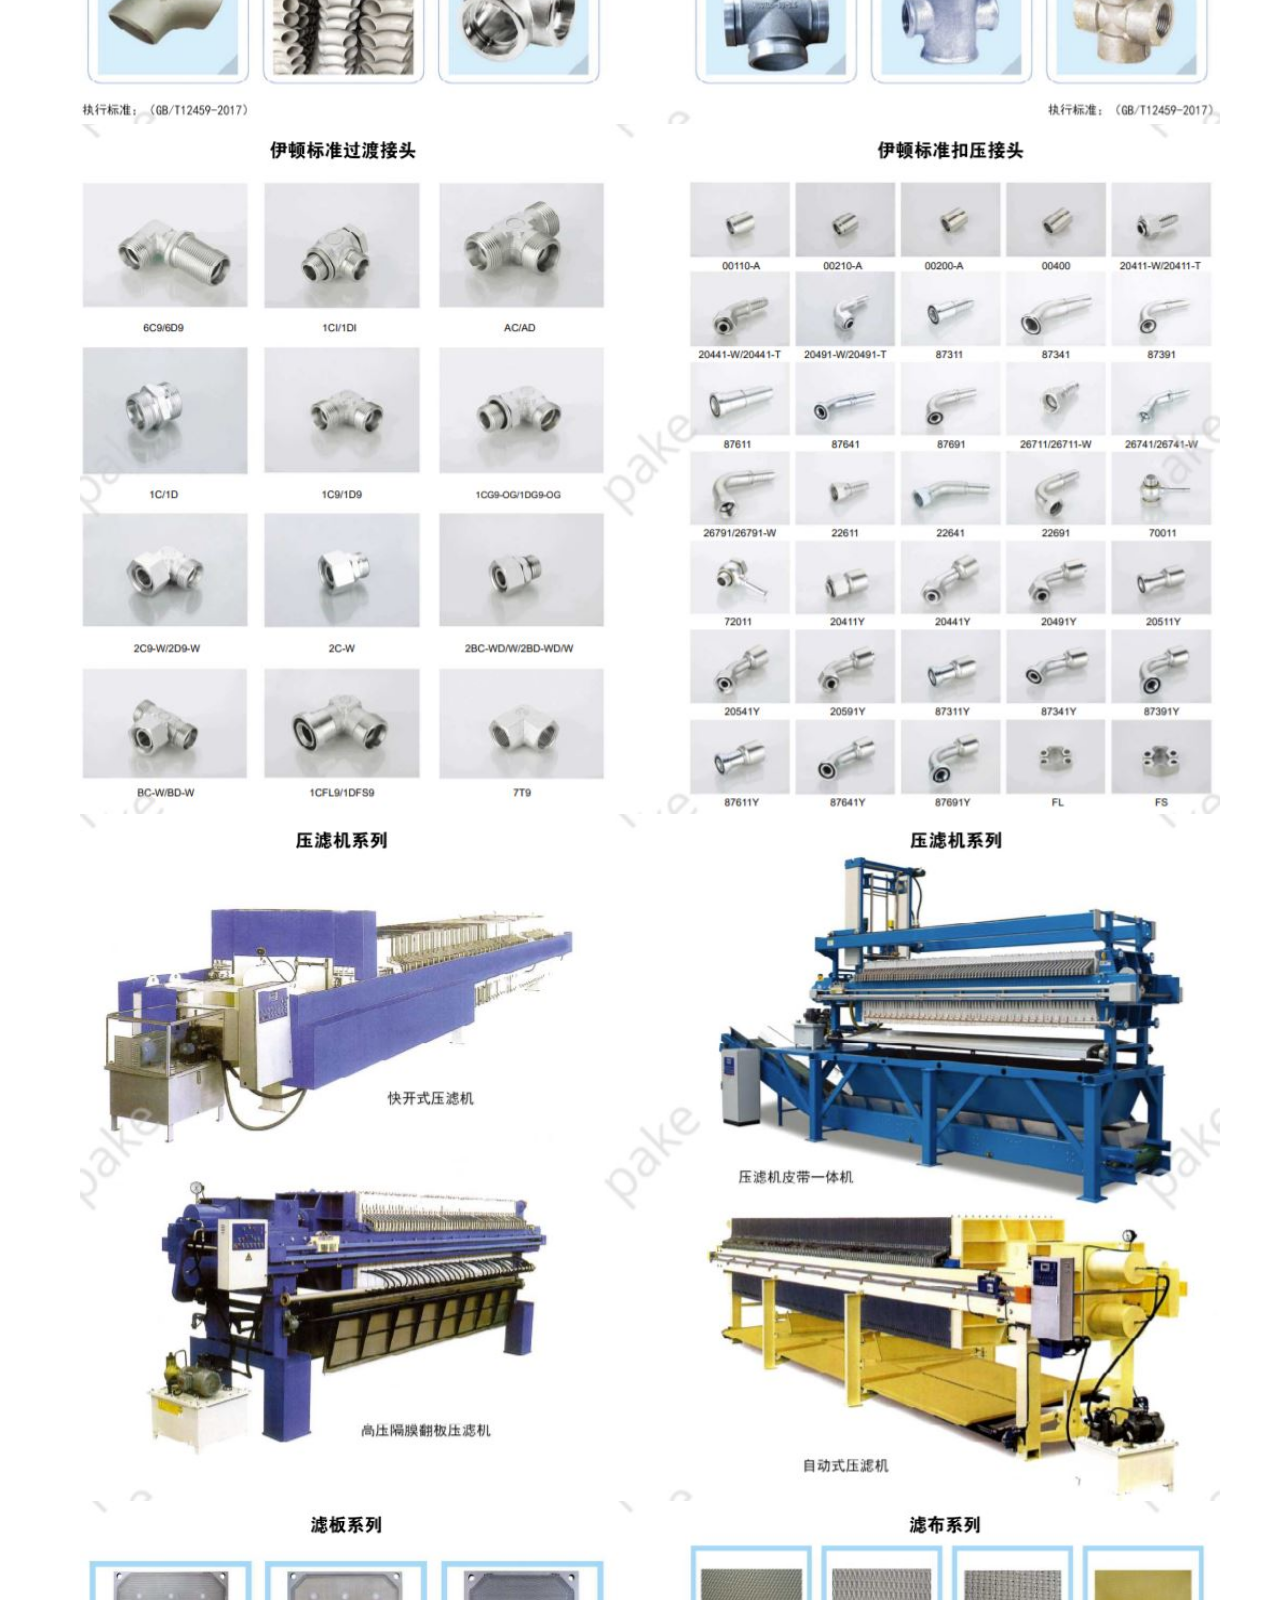
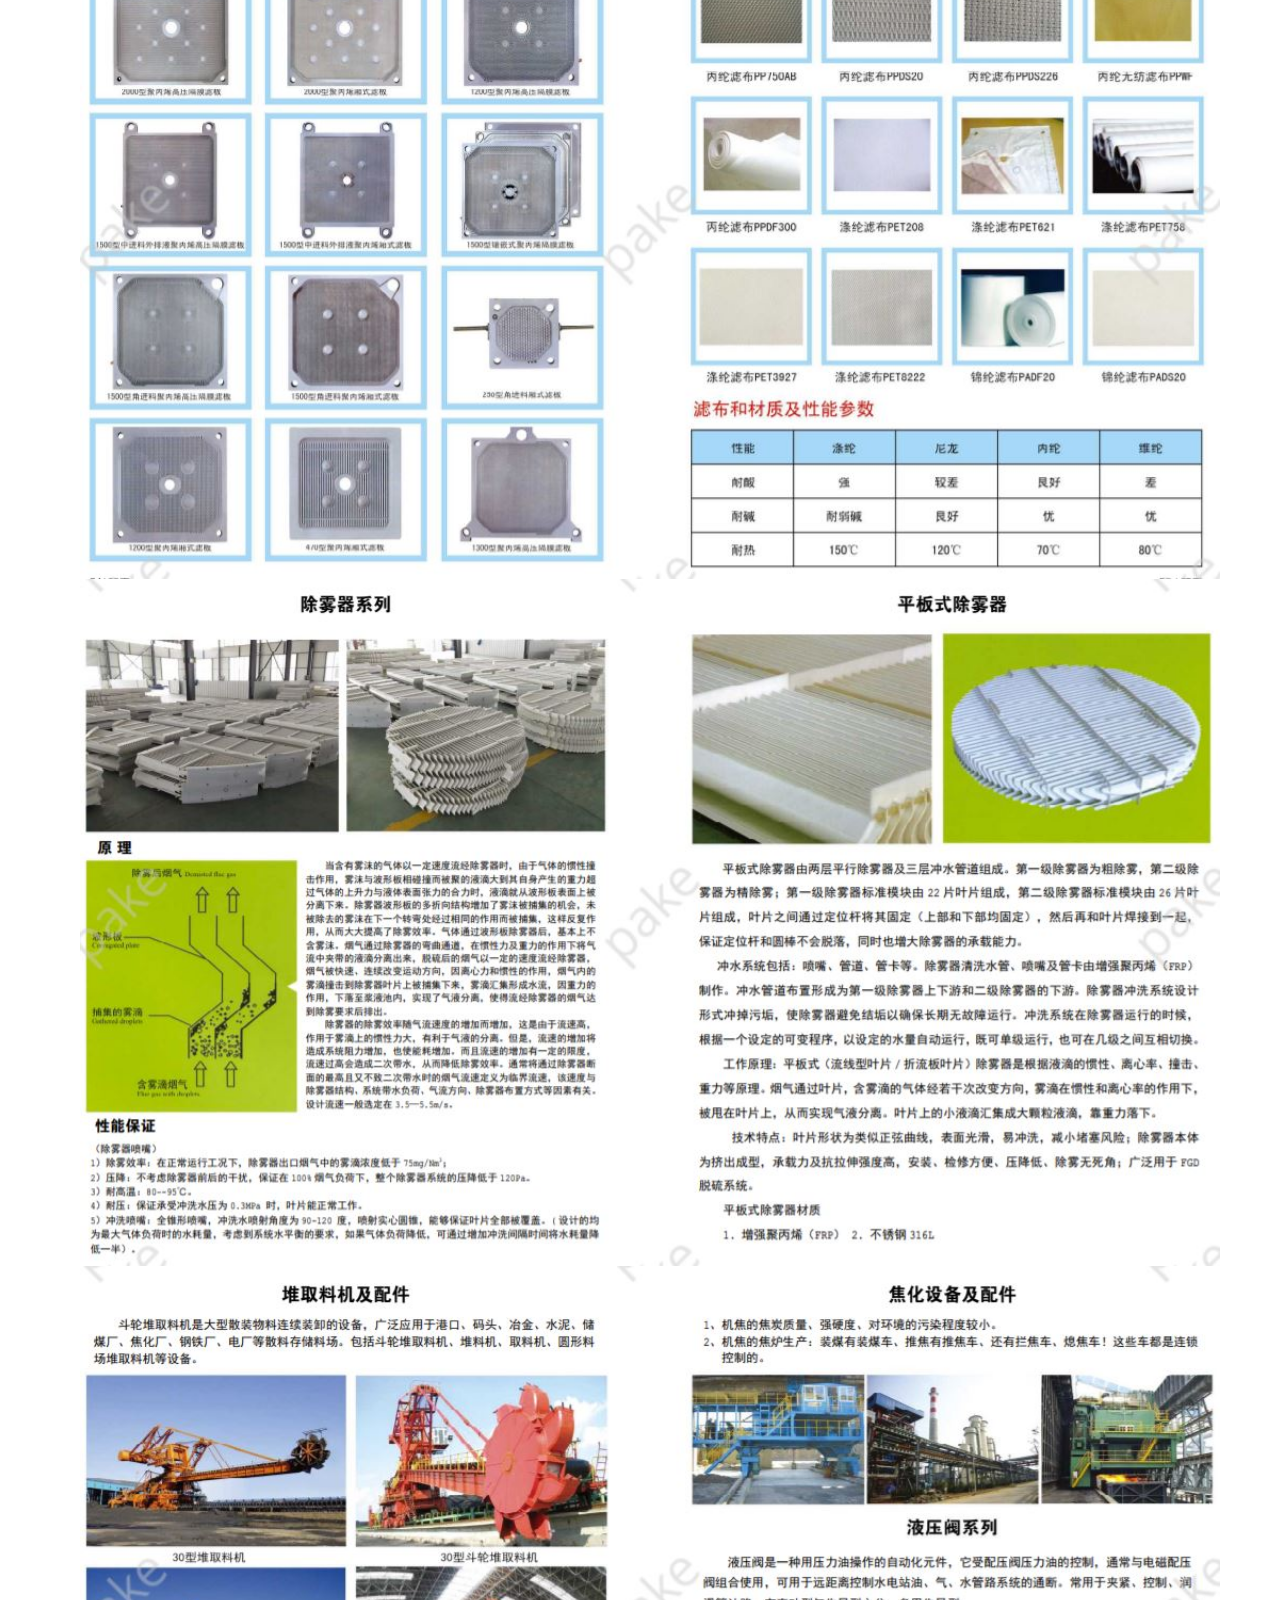
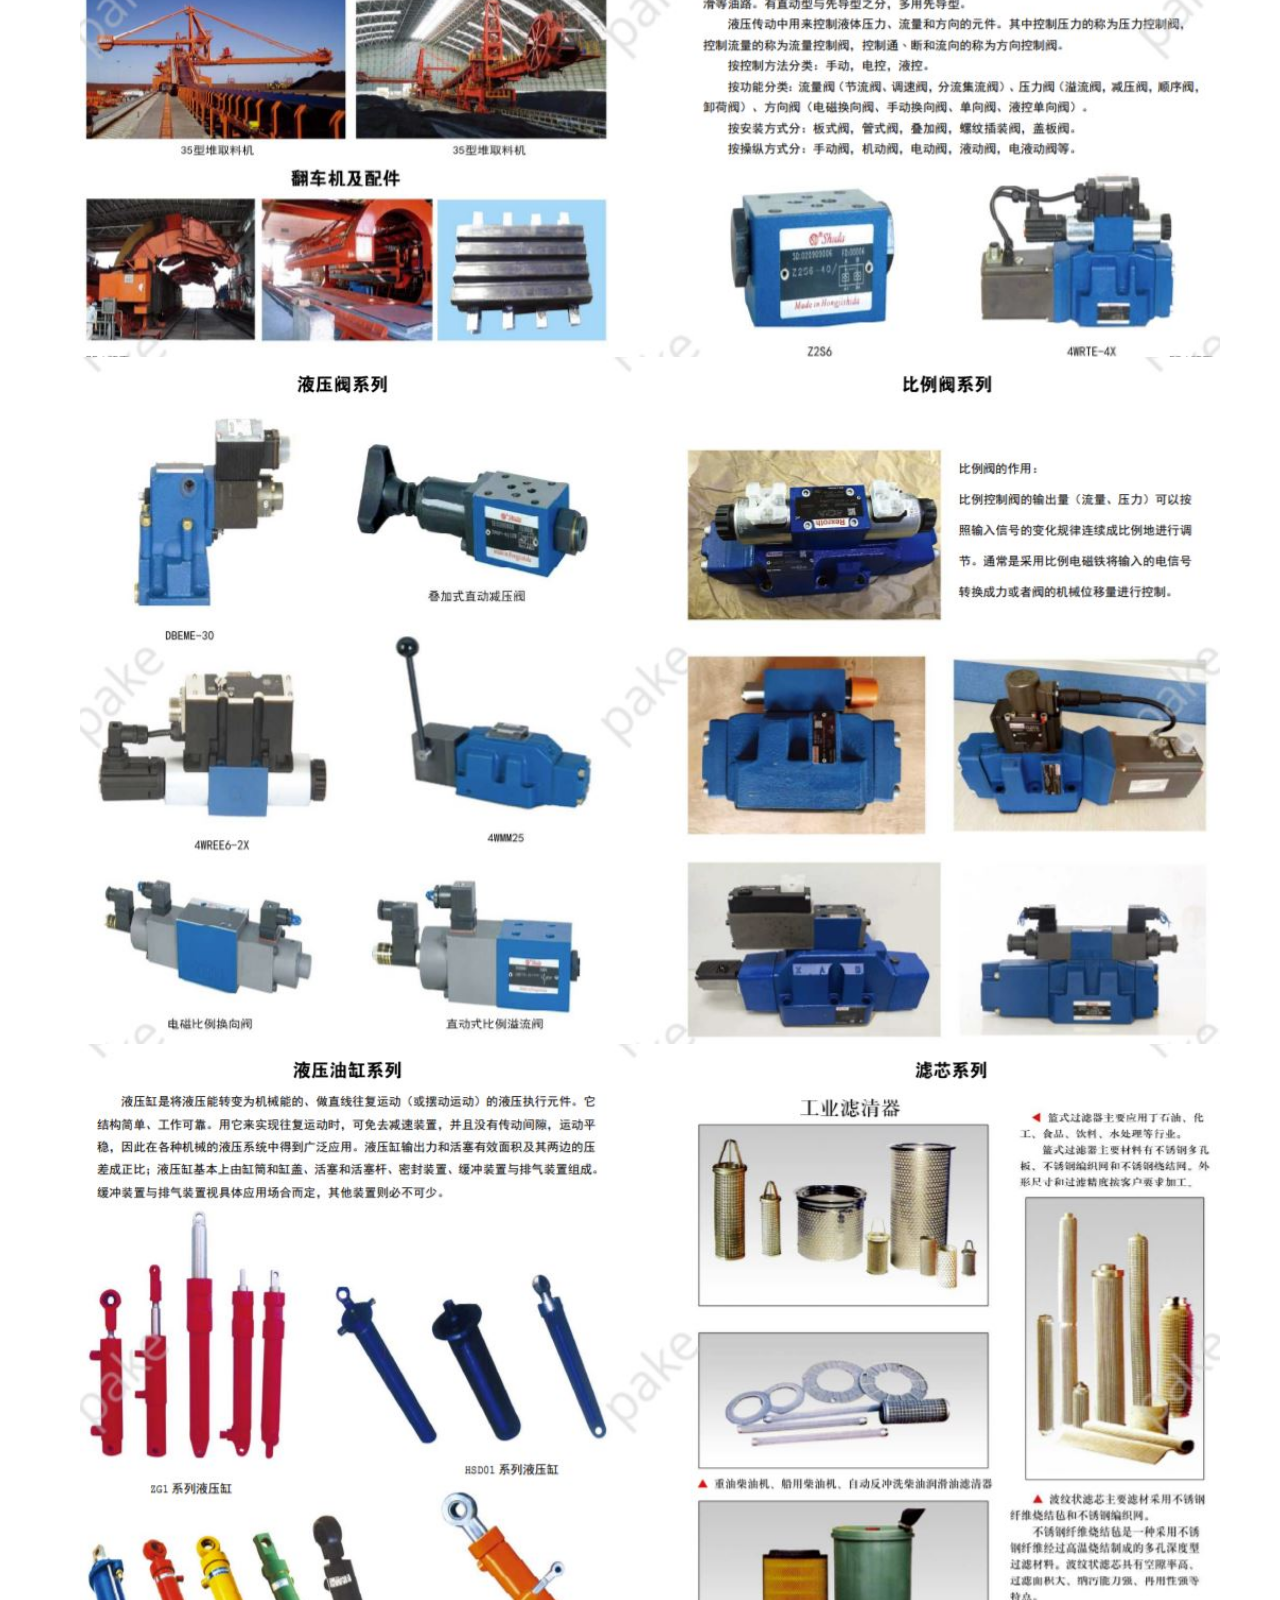
<file: paker/about.html>
<!DOCTYPE html>
<html>
	<head>
		<title>河北帕克Pake-About</title>
		<!-- for-mobile-apps -->
		<meta name="viewport" content="width=device-width, initial-scale=1">
		<meta http-equiv="Content-Type" content="text/html; charset=utf-8" />
		<meta name="keywords" content="河北帕克,橡塑制品,胶管接口" />
		<meta name="description" content="河北帕克橡塑制品有限公司" />
		<script type="application/x-javascript">
			addEventListener("load", function() {
				setTimeout(hideURLbar, 0);
			}, false);

			function hideURLbar() {
				window.scrollTo(0, 1);
			}
		</script>
		<!-- //for-mobile-apps -->
		<link href="css/bootstrap.css" rel="stylesheet" type="text/css" media="all" />
		<link href="css/ihover.css" rel="stylesheet" media="all">
		<link href="css/style.css" rel="stylesheet" type="text/css" media="all" />
		<link rel="shortcut icon" href="favicon.ico" type="image/x-icon" />

		<link href="css/website.css" rel="stylesheet" type="text/css" media="all" />

		<!-- js -->
		<script src="js/jquery-1.11.1.min.js"></script>
		<script type="text/javascript" src="js/language.js"></script>

		<script type="text/javascript" src="js/jquery.iconmenu.js"></script>
		<script type="text/javascript" src="js/lang_lib.js"></script>
		<!-- //js -->
		<!-- fonts -->
		<link href='https://fonts.googleapis.com/css?family=Open+Sans:300italic,400italic,600italic,700italic,800italic,400,300,600,700,800'
		 rel='stylesheet' type='text/css'>
		<link href='https://fonts.googleapis.com/css?family=Days+One' rel='stylesheet' type='text/css'>
		<!-- //fonts -->
		<!-- start-smoth-scrolling -->
		<script type="text/javascript" src="js/move-top.js"></script>
		<script type="text/javascript" src="js/easing.js"></script>
		<script type="text/javascript">
			jQuery(document).ready(function($) {
				$(".scroll").click(function(event) {
					event.preventDefault();
					$('html,body').animate({
						scrollTop: $(this.hash).offset().top
					}, 1000);
				});
			});
		</script>
		<script type="text/javascript">
			$(function() {
				$('#sti-menu').iconmenu();

			});
			var strLang = sessionStorage.getItem("language");
			var lang_value;
			if (null == strLang) {
				lang_value = 1;
			} else {
				lang_value = Number.parseInt(strLang);
			}
		</script>
		<!-- start-smoth-scrolling -->
	</head>
	<body>
		<!-- banner -->
		<div class="banner pagehead">
			<div id="id_header" class="header">

			</div>
		</div>
		<!-- about -->
		<div class="about">
			<div class="container">
				<h3 class="tittle">
					<script>
						document.write(lang_about[lang_value]);
					</script>
				</h3>
				<div class="col-md-5 about-grid-left text-center">
					<img src="images/company_instrument.jpg" alt="" />
				</div>
				<div class="col-md-7 about-grid about_text">
					<h4>
						<script>
							document.write(lang_company_name[lang_value]);
						</script>
					</h4>
					<p>
						<script>
							document.write(lang_about_us_1[lang_value]);
						</script>
					</p>
					<p>
						<script>
							document.write(lang_about_us_2[lang_value]);
						</script>
					</p>
					<p>
						<script>
							document.write(lang_about_us_3[lang_value]);
						</script>
					</p>
				</div>
				<div class="clearfix"></div>
			</div>
		</div>
		<div class="team">
			<div class="container">
				<!--
				<div class="<div class="row">
					<div class="col-xs-12 col-sm-12  col-md-12 col-lg-12">">
					<img src="images/bookpage/3.JPG" alt=" " />
				</div>
				
				<div class="col-xs-12 col-sm-12  col-md-12 col-lg-12 list-grid">
					<img src="images/bookpage/1.JPG" alt=" " />
				</div>
				-->

				<div class="row">
					<img class="col-xs-12 col-sm-12  col-md-12 col-lg-12 " src="images/bookpage/1.JPG" alt=" " />
				</div>
				<div class="row">
					<img class="col-xs-12 col-sm-12  col-md-12 col-lg-12 " src="images/bookpage/2.JPG" alt=" " />
				</div>
				<div class="row">
					<img class="col-xs-12 col-sm-12  col-md-12 col-lg-12 " src="images/bookpage/3.JPG" alt=" " />
				</div>
				<div class="row">
					<img class="col-xs-12 col-sm-12  col-md-12 col-lg-12 " src="images/bookpage/4.JPG" alt=" " />
				</div>
				<div class="row">
					<img class="col-xs-12 col-sm-12  col-md-12 col-lg-12 " src="images/bookpage/5.JPG" alt=" " />
				</div>
				<div class="row">
					<img class="col-xs-12 col-sm-12  col-md-12 col-lg-12 " src="images/bookpage/6.JPG" alt=" " />
				</div>
				<div class="row">
					<img class="col-xs-12 col-sm-12  col-md-12 col-lg-12 " src="images/bookpage/7.JPG" alt=" " />
				</div>
				<div class="row">
					<img class="col-xs-12 col-sm-12  col-md-12 col-lg-12 " src="images/bookpage/8.JPG" alt=" " />
				</div>
				<div class="row">
					<img class="col-xs-12 col-sm-12  col-md-12 col-lg-12 " src="images/bookpage/9.JPG" alt=" " />
				</div>
				<div class="row">
					<img class="col-xs-12 col-sm-12  col-md-12 col-lg-12 " src="images/bookpage/10.JPG" alt=" " />
				</div>
				<div class="row">
					<img class="col-xs-12 col-sm-12  col-md-12 col-lg-12 " src="images/bookpage/11.JPG" alt=" " />
				</div>
				<div class="row">
					<img class="col-xs-12 col-sm-12  col-md-12 col-lg-12 " src="images/bookpage/12.JPG" alt=" " />
				</div>
				<div class="row">
					<img class="col-xs-12 col-sm-12  col-md-12 col-lg-12 " src="images/bookpage/13.JPG" alt=" " />
				</div>
				<div class="row">
					<img class="col-xs-12 col-sm-12  col-md-12 col-lg-12 " src="images/bookpage/14.JPG" alt=" " />
				</div>
				<div class="row">
					<img class="col-xs-12 col-sm-12  col-md-12 col-lg-12 " src="images/bookpage/15.JPG" alt=" " />
				</div>
				<div class="row">
					<img class="col-xs-12 col-sm-12  col-md-12 col-lg-12 " src="images/bookpage/6.JPG" alt=" " />
				</div>
				<div class="row">
					<img class="col-xs-12 col-sm-12  col-md-12 col-lg-12 " src="images/bookpage/17.JPG" alt=" " />
				</div>
				<div class="row">
					<img class="col-xs-12 col-sm-12  col-md-12 col-lg-12 " src="images/bookpage/18.JPG" alt=" " />
				</div>
				<div class="row">
					<img class="col-xs-12 col-sm-12  col-md-12 col-lg-12 " src="images/bookpage/19.JPG" alt=" " />
				</div>
				<div class="row">
					<img class="col-xs-12 col-sm-12  col-md-12 col-lg-12 " src="images/bookpage/20.JPG" alt=" " />
				</div>
				<div class="row">
					<img class="col-xs-12 col-sm-12  col-md-12 col-lg-12 " src="images/bookpage/21.JPG" alt=" " />
				</div>
				<div class="row">
					<img class="col-xs-12 col-sm-12  col-md-12 col-lg-12 " src="images/bookpage/22.JPG" alt=" " />
				</div>
				<div class="row">
					<img class="col-xs-12 col-sm-12  col-md-12 col-lg-12 " src="images/bookpage/23.JPG" alt=" " />
				</div>
				<div class="row">
					<img class="col-xs-12 col-sm-12  col-md-12 col-lg-12 " src="images/bookpage/24.JPG" alt=" " />
				</div>
				<div class="row">
					<img class="col-xs-12 col-sm-12  col-md-12 col-lg-12 " src="images/bookpage/25.JPG" alt=" " />
				</div>
				<div class="row">
					<img class="col-xs-12 col-sm-12  col-md-12 col-lg-12 " src="images/bookpage/26.JPG" alt=" " />
				</div>
				<div class="row">
					<img class="col-xs-12 col-sm-12  col-md-12 col-lg-12 " src="images/bookpage/27.JPG" alt=" " />
				</div>

				<div class="clearfix"></div>
			</div>
		</div>


		<div class="team">
			<div class="container">
				<h3 class="tittle">
					<script>
						document.write(lang_instrument[lang_value]);
					</script>
				</h3>
				<div class="col-lg-3 col-md-5 text-center">
					<div class="ih-item circle effect19"><a href="#">
							<div class="img"><img src="images/instrument1.jpg" alt="img"></div>
							<div class="info">
								<h3>
									<script>
										document.write(lang_instrument1[lang_value]);
									</script>
								</h3>
							</div>
						</a>
					</div>
				</div>
				<div class="col-lg-3  col-md-5  text-center">
					<div class="ih-item circle effect19"><a href="#">
							<div class="img"><img src="images/instrument2.jpg" alt="img"></div>
							<div class="info">
								<h3>
									<script>
										document.write(lang_instrument2[lang_value]);
									</script>
								</h3>
							</div>
						</a>
					</div>
				</div>
				<div class="col-lg-3  col-md-5  text-center">
					<div class="ih-item circle effect19"><a href="#">
							<div class="img"><img src="images/instrument3.jpg" alt="img"></div>
							<div class="info">
								<h3>
									<script>
										document.write(lang_instrument3[lang_value]);
									</script>
								</h3>
							</div>
						</a>
					</div>
				</div>
				<div class="col-lg-3 col-md-5   text-center">
					<div class="ih-item circle effect19"><a href="#">
							<div class="img"><img src="images/instrument4.jpg" alt="img"></div>
							<div class="info">
								<h3>
									<script>
										document.write(lang_instrument4[lang_value]);
									</script>
								</h3>
							</div>
						</a>
					</div>
				</div>
				<div class="clearfix"></div>

			</div>
		</div>
		<!-- //about -->
		<!-- footer-top -->
		<div id="id_footer" class="footer-top">

		</div>
		<!-- //footer-top -->
		<!-- for bootstrap working -->
		<script src="js/bootstrap.js"></script>
		<!-- //for bootstrap working -->
		<!-- smooth scrolling -->
		<script type="text/javascript">
			$(document).ready(function() {
				/*
					var defaults = {
					containerID: 'toTop', // fading element id
					containerHoverID: 'toTopHover', // fading element hover id
					scrollSpeed: 1200,
					easingType: 'linear' 
					};
				*/
				$().UItoTop({
					easingType: 'easeOutQuart'
				});
			});
		</script>
		<script>
			$("#id_header").load("header.html");
			$("#id_footer").load("footer.html", function() {
				$("#id_nav_index").text(lang_title[lang_value]);
				$("#id_nav_about").text(lang_about[lang_value]);
				$("#id_nav_product").text(lang_products[lang_value]);
				$("#id_nav_certificate").text(lang_certificates[lang_value]);
				$("#id_nav_contact").text(lang_contact[lang_value]);
				$("#id_change_ch").click(function() {
					translateToChinese();
				})
				$("#id_change_en").click(function() {
					translateToEnglish();
				})
				$("#id_nav_about").addClass("active");
			});
		</script>
		<a href="#" id="toTop" style="display: block;"> <span id="toTopHover" style="opacity: 1;"> </span></a>
		<!-- //smooth scrolling -->

	</body>
</html>
</file>
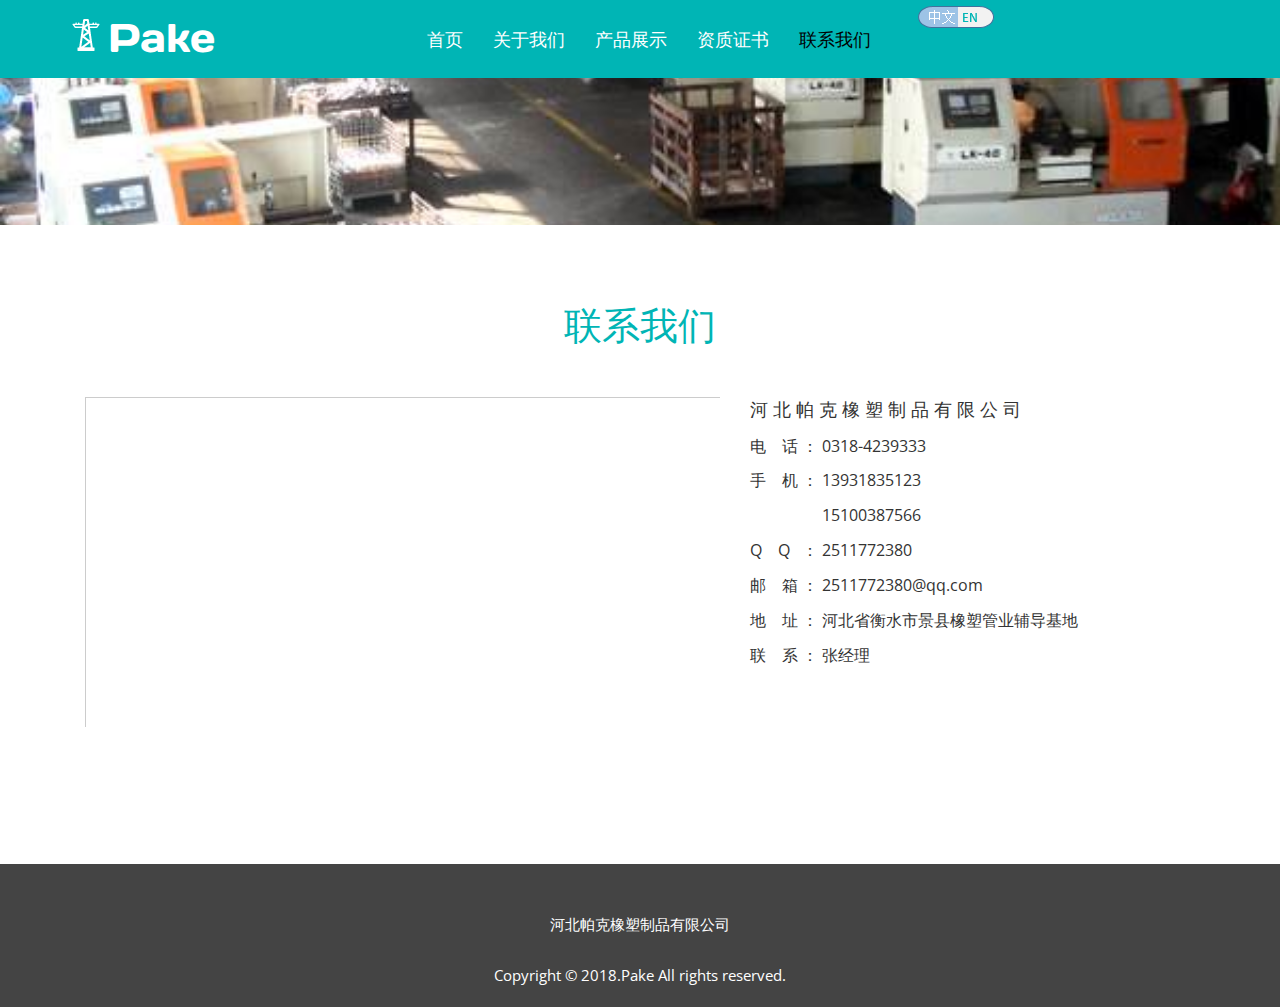
<file: paker/contact.html>
<!DOCTYPE html>
<html>
<head>
<title>河北帕克Pake-Contact</title>
<!-- for-mobile-apps -->
<meta name="viewport" content="width=device-width, initial-scale=1">
<meta http-equiv="Content-Type" content="text/html; charset=utf-8" />
<meta name="keywords" content="河北帕克,橡塑制品,胶管接口" />
<script type="application/x-javascript"> addEventListener("load", function() { setTimeout(hideURLbar, 0); }, false);
		function hideURLbar(){ window.scrollTo(0,1); } </script>
<!-- //for-mobile-apps -->
<link href="css/bootstrap.css" rel="stylesheet" type="text/css" media="all" />
<link href="css/style.css" rel="stylesheet" type="text/css" media="all" />
<link rel="shortcut icon" href="favicon.ico" type="image/x-icon" />

<link href="css/website.css" rel="stylesheet" type="text/css" media="all" />

<!-- js -->
<script src="js/jquery-1.11.1.min.js"></script>

<script type="text/javascript" src="js/language.js"></script>

<script type="text/javascript" src="js/jquery.iconmenu.js"></script>
<script type="text/javascript" src="js/lang_lib.js"></script>

<script type="text/javascript">
            $(function() {
                $('#sti-menu').iconmenu();
                
            });
            var strLang = sessionStorage.getItem("language");
            var lang_value;
            if(null == strLang){
                lang_value = 1;
            }else{
                lang_value = Number.parseInt(strLang);
            }
        </script>
        
<!-- //js -->
<!-- fonts -->
<link href='https://fonts.googleapis.com/css?family=Open+Sans:300italic,400italic,600italic,700italic,800italic,400,300,600,700,800' rel='stylesheet' type='text/css'>
<link href='https://fonts.googleapis.com/css?family=Days+One' rel='stylesheet' type='text/css'>
<!-- //fonts -->
	<!-- start-smoth-scrolling -->
		<script type="text/javascript" src="js/move-top.js"></script>
		<script type="text/javascript" src="js/easing.js"></script>
		<script type="text/javascript">
			jQuery(document).ready(function($) {
				$(".scroll").click(function(event){		
					event.preventDefault();
					$('html,body').animate({scrollTop:$(this.hash).offset().top},1000);
				});
			});
		</script>
	<!-- start-smoth-scrolling -->
</head>
<body>
<!-- banner -->
	<div class="banner pagehead">
		 <div id="id_header" class="header">
            
            </div>
	</div>
<!-- contact -->
<div class="about">
	<div class="container">
		<h3 class="tittle"><script>document.write(lang_contact[lang_value]);</script></h3>
		<div class="map col-md-7" >
			<!--<iframe src="https://www.google.com/maps/embed?pb=!1m10!1m8!1m3!1d2482.432383990807!2d0.028213999961443994!3d51.52362882484525!3m2!1i1024!2i768!4f13.1!5e0!3m2!1sen!2sin!4v1423469959819"></iframe>
		-->
		<iframe src="baidu_map.html" frameBorder=0 height=800 width=600 scrolling=no></iframe> 
		</div>
		<div class="class_contant_list col-md-5">
			<p class="contact_company_name"><script>document.write(lang_contant_company_name[lang_value]);</script></p>
			<p><script>document.write(lang_contant_telephone[lang_value]);</script></p>
			<p><script>document.write(lang_contant_phone[lang_value]);</script></p>
			<p><script>document.write(lang_contant_phone2[lang_value]);</script></p>
			<p><script>document.write(lang_contant_qq[lang_value]);</script></p>
			<p><script>document.write(lang_contant_email[lang_value]);</script></p>
			<p><script>document.write(lang_contant_address[lang_value]);</script></p>
			<p><script>document.write(lang_contant_admin[lang_value]);</script></p>
		</div>

	</div>
</div>
<!-- //contact -->
<!-- footer-top -->
<div id="id_footer" class="footer-top">
            
        </div>
<!-- //footer-top -->
<!-- for bootstrap working -->
	<script src="js/bootstrap.js"></script>
<!-- //for bootstrap working -->
<!-- smooth scrolling -->
	<script type="text/javascript">
		$(document).ready(function() {
		/*
			var defaults = {
			containerID: 'toTop', // fading element id
			containerHoverID: 'toTopHover', // fading element hover id
			scrollSpeed: 1200,
			easingType: 'linear' 
			};
		*/								
		$().UItoTop({ easingType: 'easeOutQuart' });
		});
	</script>
	 <script>
      $("#id_header").load("header.html");
      $("#id_footer").load("footer.html",function(){
      	$("#id_nav_index").text(lang_title[lang_value]);
      	$("#id_nav_about").text(lang_about[lang_value]);
      	$("#id_nav_product").text(lang_products[lang_value]);
      	$("#id_nav_certificate").text(lang_certificates[lang_value]);
      	$("#id_nav_contact").text(lang_contact[lang_value]);
      	 $("#id_change_ch").click(function(){
            translateToChinese();
        })
        $("#id_change_en").click(function(){
            translateToEnglish();
        })
        $("#id_nav_contact").addClass("active");
      });
    </script>
	<a href="#" id="toTop" style="display: block;"> <span id="toTopHover" style="opacity: 1;"> </span></a>
<!-- //smooth scrolling -->

</body>
</html>
</file>
<file: paker/css/style.css>
html, body{
	margin:0;
	background:	#fff;
	font-family: 'Open Sans', sans-serif;
}
h4, h5, h6,
h1, h2, h3 {
margin: 0;
}
p{
	margin:0;
}
ul,label{
	margin:0;
	padding:0;
}
input[type="button"],input[type="submit"]{
	transition:0.5s all;
	-webkit-transition:0.5s all;
	-moz-transition:0.5s all;
	-o-transition:0.5s all;
	-ms-transition:0.5s all;
}
body a{
	transition: 0.5s all;
	-webkit-transition: 0.5s all;
	-o-transition: 0.5s all;
	-moz-transition: 0.5s all;
	-ms-transition: 0.5s all;
	text-decoration:none;

}
body a:hover{
	text-decoration:none;
}
/*-- to-top --*/
#toTop {
	display: none;
	text-decoration: none;
	position: fixed;
	bottom: 28px;
	right: 1%;
	overflow: hidden;
	z-index: 999; 
	width: 32px;
	height: 32px;
	border: none;
	text-indent: 100%;
	background: url("../images/arr.png") no-repeat 0px 0px;
}
#toTopHover {
	width: 32px;
	height: 32px;
	display: block;
	overflow: hidden;
	float: right;
	opacity: 0;
	-moz-opacity: 0;
	filter: alpha(opacity=0);
}
/*-- //to-top --*/

/*-- banner --*/
.header {
  background:#00B5B5;
}
.navbar {
  margin-bottom: 0;
}
.navbar-nav {
  float: right;
  width: 70%;
}
.navbar-default {
  background:none;
  border-color: #012231;
}
.navbar-default .navbar-brand {
	font-family: 'Days One', sans-serif;
	color:#fff !important;
	font-size:40px;
	text-decoration: none;
}
a.navbar-brand img {
    display: inline-block;
}
.navbar-default .navbar-collapse, .navbar-default .navbar-form {
    padding: 0;
}
.navbar-default .navbar-brand:hover {
	color: #fff;
	text-decoration: none;
}
a.navbar-brand span {
  color: #2FD828;
  margin-left: 12px;
}
.navbar {
    position: relative;
    min-height: inherit;
}
.navbar-header {
    margin-top: 13px;
}
.navbar-default .navbar-nav > .active > a, .navbar-default .navbar-nav > .active > a:hover, .navbar-default .navbar-nav > .active > a:focus {
  color: #fff;
  background-color: #2FD828;
}
.navbar-default .navbar-nav > li > a{
  color: #fff;
  font-size: 18px;
}
.navbar-nav > li > a {
  padding-top: 25px;
  padding-bottom: 25px;
}
.navbar-brand {
    height: 0;
    padding: 0;
	}
.navbar{
    border-radius: 0px; 
	border:none;
}
.navbar-default .navbar-brand {
    color: #fff;
}
.navbar-default .navbar-nav > li > a:hover, .navbar-default .navbar-nav > li > a:focus ,.navbar-default .navbar-nav > li > a.active{
    color:#000;
	}
.navbar {
    border-radius: 0px;
    border: none;
    padding: 4px 0;
}
.tlinks{text-indent:-9999px;height:0;line-height:0;font-size:0;overflow:hidden;}
/*--search--*/
.search-box{
	float:right;
}
.sb-search {
	position: absolute;
	right:0px;
	width: 0%;
	min-width:42px;
	margin-top:14px;
	height:40px;
	float: right;
	overflow: hidden;
	-webkit-transition: width 0.3s;
	-moz-transition: width 0.3s;
	transition: width 0.3s;
	-webkit-backface-visibility: hidden;
	z-index: 999;
}
.sb-search-input {
	position: absolute;
	top: 0;
	right: 3px;
	border: none;
	outline: none;
	background:#000;
	width: 68%;
	height:40px;
	margin: 0;
	z-index: 10;
	padding: 5px 15px;
	font-size: 15px;
	color: #ffffff;
	border-radius:50px;
}
.sb-search-input::-webkit-input-placeholder {
	color: #ffffff;
}
.sb-search-input:-moz-placeholder {
	color: #ffffff;
}
.sb-search-input::-moz-placeholder {
	color: #efb480;
}
.sb-search-input:-ms-input-placeholder {
	color: #ffffff;
}
.sb-icon-search,.sb-search-submit  {
	width:30px;
	height:40px;
	display: block;
	position: absolute;
	right: 0;
	top: 0%;
	padding: 0;
	margin: 0;
	line-height:71px;
	text-align: center;
	cursor: pointer;
}
.sb-search-submit {
	background: url('../images/search.png') no-repeat -6px 10px;
	-ms-filter: "progid:DXImageTransform.Microsoft.Alpha(Opacity=0)"; /* IE 8 */
    filter: alpha(opacity=0); /* IE 5-7 */
    color: transparent;
	border: none;
	outline: none;
	z-index: -1;
	-webkit-appearance: none;
}
.sb-icon-search {
    background:#000 url('../images/search.png') no-repeat 3px 10px;
	z-index: 90;
	width: 40px;
	height: 40px;
	border-radius: 50px;
}
/* Open state */
.sb-search.sb-search-open,.no-js .sb-search {
	width:72%;
}
.sb-search.sb-search-open .sb-icon-search,.no-js .sb-search .sb-icon-search {
	background:  url('../images/search.png') no-repeat 3px 10px;
	color: #fff;
	z-index: 11;
}
.sb-search.sb-search-open .sb-search-submit,.no-js .sb-search .sb-search-submit {
	z-index: 90;
}
/*--//search--*/
.banner{
background: url(../images/pic15.jpg) no-repeat right;
background-size:cover;
-webkit-background-size: cover;
-o-background-size: cover;
-ms-background-size: cover;
-moz-background-size: cover;
min-height: 750px;
}
a.navbar-brand i {
    background: url(../images/logo.png) no-repeat 0px 2px;
    width: 38px;
    height: 35px;
    display: inline-block;
}
/*--- slider-css --*/
.slider {
	position: relative;
}
.rslides {
  position: relative;
  list-style: none;
  overflow: hidden;
  width: 100%;
  padding: 0;
  margin: 0;
  }
.rslides li {
  -webkit-backface-visibility: hidden;
  position: absolute;
  display: none;
  width: 100%;
  left: 0;
  top: 0;
  }
.rslides li:first-child {
  position: relative;
  display: block;
  float: left;
  }
.rslides img {
  display: block;
  height: auto;
  float: left;
  width: 100%;
  border: 0;
  }
.callbacks_tabs a:after {
	content: "\f111";
	font-size: 0;
	font-family: FontAwesome;
	visibility: visible;
	display: block;
	height: 12px;
	width: 12px;
	display: inline-block;
	border: 2px solid #747474;
}
.callbacks_here a:after{
	border: 2px solid #FFF;
}
.callbacks_tabs a{
	visibility:hidden;
}
.callbacks_tabs li{
	display:inline-block;
}
ul.callbacks_tabs.callbacks1_tabs {
	position: absolute;
	bottom: 14px;
	z-index: 999;
	left: 13px;
}
.callbacks_nav {
    position: absolute;
    -webkit-tap-highlight-color: rgba(0,0,0,0);
    top: 43%;
    left: 0;
    opacity: 0.7;
    z-index: 3;
    text-indent: -9999px;
    overflow: hidden;
    text-decoration: none;
    height: 67px;
    width: 56px;
    background: url("../images/arrows.png") no-repeat 0px -26px;
}
.callbacks_nav.next {
  left: auto;
  background: url("../images/arrows.png") no-repeat -112px -26px;
  right: 0;
 }
/*--- //slider-css --*/
.banner-info {
    text-align: center;
    margin-top: 14em;
}
.banner-info h3 {
	font-family: 'Days One', sans-serif;
    color: #b2c6ff;
    font-size: 44px;
	line-height:1.3em;
}
.banner-info h3 span {
	display:block;
}
.banner-info p {
    color: #c5c5c5;
    font-size: 21px;
    text-align: center;
    font-style: italic;
    line-height: 1.8em;
    margin-top: 80px;
}
/*-- //banner --*/
/*-- banner bottom--*/
.banner-bottom{
	padding:80px 0;
	text-align:center;
}
.banner-bottom h3,.content-bottom h3,.creative h3{
	font-family: 'Days One', sans-serif;
	color:#00B5B5;
	text-transform:capitalize;
	font-size:34px;
	text-align:center;
}

.banner-bottom p {
    font-size: 19px;
    color: #A7A7A7;
    line-height: 1.8em;
    margin: 35px auto 0 auto;
}
/*-- //banner bottom--*/
/*-- content--*/
.content-left{
	background:#f8f8f8;
    padding:45px 35px 45px 224px;
}
.content-left h3 {
    font-family: 'Days One', sans-serif;
    text-align: right;
    color: #00B5B5;
    font-size: 25px;
    margin-bottom: 29px;
}
.content-left p {
    line-height: 2.1em;
    font-size: 18px;
    color: #A7A7A7;
    /*text-align: right;*/
}
.content-left p:nth-child(3) {
	margin-top:28px;
}
.content-right {
    padding: 0;
}
.content-right img{
	/*width:100%;*/
}
.content {
	background:#f8f8f8;
    border-top: 1px solid #eee;
    border-bottom: 1px solid #eee;
}
/*-- //content--*/
/*-- content bottom--*/
.content-bottom{
background:#f2f2f2;
padding:80px 0;
}

.content-bottom h3,.creative h3{
	margin-bottom:75px;
}
.content-icon h4 {
    color: #000;
    text-transform: uppercase;
    font-size: 18px;
    margin-top: 32px;
}
.content-icon:nth-child(1), .content-icon:nth-child(2) {
    margin-top: 0 !important;
}
.content-icon:nth-child(3), .content-icon:nth-child(4) {
    margin-bottom: 0;
}

.bottom-right img{
	width:100%;
}
/*-- Common style for effect moses --*/
.grid {
	position: relative;
	margin: 0 auto;
	list-style: none;
	text-align: center;
}

/* Common style */
.grid figure {
	position: relative;
	overflow: hidden;
	height: auto;
	text-align: center;
	cursor: pointer;
}

.grid figure img {
	position: relative;
	display: block;
	min-height: 100%;
	max-width: 100%;
	opacity: 0.8;
}

.grid figure figcaption {
	padding: 2em;
	color: #fff;
	text-transform: uppercase;
	font-size: 1.25em;
	-webkit-backface-visibility: hidden;
	backface-visibility: hidden;
}

.grid figure figcaption::before,
.grid figure figcaption::after {
	pointer-events: none;
}

.grid figure figcaption {
	position: absolute;
	top: 0;
	left: 0;
	width: 100%;
	height: 100%;
}

/**-- Moses --**/
figure.effect-moses {
	background: -webkit-linear-gradient(-45deg, #000 0%,#000 100%);
	background: linear-gradient(-45deg, #000 0%,#000 100%);
}

figure.effect-moses img {
	opacity: 0.85;
	-webkit-transition: opacity 0.35s;
	transition: opacity 0.35s;
}

figure.effect-moses h4,
figure.effect-moses p {
	padding: 20px;
	width: 50%;
	height: 50%;
	border: 2px solid #fff;
}

figure.effect-moses h4 {
  padding: 60px 20px 20px 20px;
  width: 50%;
  color: #fff;
  font-size: 26px;
 font-family: 'Days One', sans-serif;
  height: 50%;
	-webkit-transition: -webkit-transform 0.35s;
	transition: transform 0.35s;
	-webkit-transform: translate3d(10px,10px,0);
	transform: translate3d(10px,10px,0);
}

figure.effect-moses p {
	float: right;
	padding: 46px 20px 20px 20px;
	  font-size: 14px;
	  line-height:2em;
	text-align: center;
	opacity: 0;
	-webkit-transition: opacity 0.35s, -webkit-transform 0.35s;
	transition: opacity 0.35s, transform 0.35s;
	-webkit-transform: translate3d(-50%,-50%,0);
	transform: translate3d(-50%,-50%,0);
}

figure.effect-moses:hover h4 {
	-webkit-transform: translate3d(0,0,0);
	transform: translate3d(0,0,0);
}

figure.effect-moses:hover p {
	opacity: 1;
	-webkit-transform: translate3d(0,0,0);
	transform: translate3d(0,0,0);
}

figure.effect-moses:hover img {
	opacity: 0.6;
}
/*--moses--*/
/*Sliding Text and Icon Menu Style*/
.sti-menu{
	position:relative;
}
.sti-menu li {
    list-style-type: none;
    float: left;
    width: 44%;
    margin: 0 3% 6% 3%;
    height: 188px;
}
.sti-menu li a{
background: #00B5B5;
	display:block;
	overflow:hidden;
	text-align:center;
	height:100%;
	width:100%;
	position:relative;
}
.sti-menu li a h4 {
    font-family: 'Days One', sans-serif;
    color: #fff;
    font-size: 21px;
    text-transform: uppercase;
    position: absolute;
    padding: 0 10px;
    top: 105px;
    left: 13px;
}
.sti-menu li:nth-child(2) a h4 {
	left: 24px;
}
.sti-menu li:nth-child(3) a h4 {
	left: 40px;
}
.sti-menu li a p{
margin:0;
	font-size:14px;
	font-style:italic;
	color:#f8f8f8;
	position:absolute;
	top:130px;
	left:31px;
	padding:10px;
}
.sti-menu li:nth-child(3), .sti-menu li:nth-child(4) {
    margin-bottom: 0;
}
.sti-icon-care{
    background: url(../images/bulb.png) no-repeat 0px 0px;
    width: 64px;
    height: 64px;
    display: block;
	margin:23px auto 0 auto;
}
.sti-icon-alternative{
    background: url(../images/oil.png) no-repeat 0px 0px;
    width: 64px;
    height: 64px;
    display: block;
	margin:23px auto 0 auto;
}
.sti-icon-family{
    background: url(../images/nuclear.png) no-repeat 0px 0px;
    width: 64px;
    height: 64px;
    display: block;
	margin:23px auto 0 auto;
}
.sti-icon-info{
    background: url(../images/wind.png) no-repeat 0px 0px;
    width: 64px;
    height: 64px;
    display: block;
	margin:23px auto 0 auto;
}

/*Sliding Text and Icon Menu Style*/


/* Outline Out */
a.hvr-outline-out {
    display: inline-block;
    vertical-align: middle;
    -webkit-transform: translateZ(0);
    transform: translateZ(0);
    box-shadow: 0 0 1px rgba(0, 0, 0, 0);
    -webkit-backface-visibility: hidden;
    backface-visibility: hidden;
    -moz-osx-font-smoothing: grayscale;
    position: relative;
    background: #7F7A7A;
    padding: 10px 20px;
    color: #fff;
    font-size: 16px;
	text-decoration:none;
}
a.hvr-outline-out:before {
  content: '';
  position: absolute;
  border: #7F7A7A solid 4px;
  top: 0;
  right: 0;
  bottom: 0;
  left: 0;
  -webkit-transition-duration: 0.3s;
  transition-duration: 0.3s;
  -webkit-transition-property: top, right, bottom, left;
  transition-property: top, right, bottom, left;
}
a.hvr-outline-out:hover:before,a.hvr-outline-out:focus:before,a.hvr-outline-out:active:before {
  top: -8px;
  right: -8px;
  bottom: -8px;
  left: -8px;
}
/* Outline Out */
/*-- //content bottom--*/
/*-- quote--*/
.quote{
background: url(../images/pic12.jpg) no-repeat 0px 0px;
background-size:cover;
-webkit-background-size: cover;
-o-background-size: cover;
-ms-background-size: cover;
-moz-background-size: cover;
padding:80px 0;
}
.button-left{
	float:right;
	margin-top:90px;
}
.quote h3 {
    color: #00B5B5;
    font-size: 34px;
    margin-bottom: 30px;
    font-family: 'Days One', sans-serif;
}

.quote-left {
    float: left;
    width: 73%;
}
.quote-left p {
    color: #fff;
    line-height: 2.1em;
    font-size: 15px;
}
/*-- //quote--*/
/*-- creative --*/
.creative{
	padding:80px 0;
	background:#f8f8f8;
}
.creative-left h4,.creative-right h4{
	color: #00B5B5;
    font-family: 'Days One', sans-serif;
    font-size: 22px;
    line-height: 1.4em;
    margin-bottom: 17px;
}
.creative-left,.creative-right {
    border-left: 1.5px solid #00B5B5;
    border-right: 1.5px solid #00B5B5;
    padding: 0 22px;
}
.creative-left p ,.creative-right p{
    line-height: 2em;
    font-size: 14px;
    color: #A7A7A7;
}
.creative-left:nth-child(4), .creative-right:nth-child(5) {
    /*margin-top: 60px;*/
}

/*-- //creative --*/
/*-- footer-top --*/
.footer-top {
    background: #444;
    padding: 20px 0;
}
.footer-top h3 {
	color:#fff;
	font-size:25px;
    font-family: 'Days One', sans-serif;
	margin-bottom:30px;
}
.footer-top ul li {
    list-style-type: none;
    line-height: 2.1em;
    font-size: 14px;
    color: #9C9C9C;
}
.footer-grids ul li a{
	color: #9C9C9C;
	text-decoration:none;
}
.footer-grids ul li a:hover,.social-icons ul li a:hover{
	color: #00B5B5;
}
.social-icons ul li a{
	color: #9C9C9C;
	text-decoration:none;
	padding-left:28px;
}
.social-icons ul li a.fb{
background: url(../images/social1.png) no-repeat 0px 1px;	
}
.social-icons ul li a.twitt{
background: url(../images/social2.png) no-repeat 0px 1px;	
}
.social-icons ul li a.goog{
background: url(../images/social3.png) no-repeat 0px 1px;	
}
.social-icons ul li a.drib{
background: url(../images/social5.png) no-repeat 0px 1px;	
}
.social-icons ul li a.pin{
background: url(../images/social6.png) no-repeat 0px 1px;	
}
.footer-grids h2 a{
	font-size:24px;
	color:#00B5B5;
	text-decoration:none;
    font-family: 'Days One', sans-serif;
}
.footer-top p {
    text-align: center;
    margin-top: 30px;
    color: #fff;
	font-size:15px;
}
.footer-top p a{
	color:#fff;
}
.footer-top p a:hover{
color: #00B5B5;
}
.footer-grids h2 {
    margin-bottom: 5px;
}
/*-- //footer-top --*/
/*-- about --*/
.pagehead {
    min-height: 225px !important;
}
.about{
	padding:80px 0;
}
.about-grid-left img {
    width: 100%;
}
h3.tittle{
    font-family: 'Days One', sans-serif;
    color: #00B5B5;
    text-transform: capitalize;
    font-size: 38px;
    text-align: center;
	margin-bottom:50px;
	}
.about-grid h4 {
    font-family: 'Days One', sans-serif;
    color: #00B5B5;
    font-size: 25px;

}
.about-grid  p {
    line-height: 2.1em;
    font-size: 14px;
    color: #A7A7A7;
	margin-top:30px;
}
.ih-item.circle.effect19 .info h3 {
    font-size: 22px;
    margin: 0 30px;
    padding: 74px 0 0 0;
    height: 117px;
}
.team{
	padding-bottom:80px;
}
/*-- //about --*/
/*--trypography--*/
.typrography{
	padding:80px 0;
}
.grid_4{
	background:#fff;
	padding:0em 0em 0em 0em;
}  
.grid_5{
	background:#fff;
	padding:1em 0 2em 0;
}

.table td, .table>tbody>tr>td, .table>tbody>tr>th, .table>tfoot>tr>td, .table>tfoot>tr>th, .table>thead>tr>td, .table>thead>tr>th {
  padding: 15px!important;
}
.table > thead > tr > th, .table > tbody > tr > th, .table > tfoot > tr > th, .table > thead > tr > td, .table > tbody > tr > td, .table > tfoot > tr > td {
  font-size: 0.8em;
  color: #999;
}
.table > thead > tr > th, .table > tbody > tr > th, .table > tfoot > tr > th, .table > thead > tr > td, .table > tbody > tr > td, .table > tfoot > tr > td {
  border-top: none !important;
}
.tab-content > .active {
  display: block;
  visibility: visible;
}
.label {
  font-weight: 300 !important;
}
.label {
  padding: 4px 6px;
  border: none;
  text-shadow: none;
}
h4.typ1{
	margin-bottom:15px;
}
h5.typ1{
	margin-bottom:15px;
}
.progress {
  height: 8px;
  box-shadow: none;
}
.progress {
  overflow: hidden;
  height: 20px;
  margin-bottom: 20px;
  background-color: #eeeeee;
  border-radius: 2px;
  -webkit-box-shadow: inset 0 1px 2px rgba(0, 0, 0, 0.1);
  box-shadow: inset 0 1px 2px rgba(0, 0, 0, 0.1);
}
.progress-bar {
  float: left;
  width: 0%;
  height: 100%;
  font-size: 12px;
  line-height: 20px;
  color: #ffffff;
  text-align: center;
  background-color: #03a9f4;
  -webkit-box-shadow: inset 0 -1px 0 rgba(0, 0, 0, 0.15);
  box-shadow: inset 0 -1px 0 rgba(0, 0, 0, 0.15);
  -webkit-transition: width 0.6s ease;
  -o-transition: width 0.6s ease;
  transition: width 0.6s ease;
}
.progress-bar {
  box-shadow: none;
}
.progress-bar-primary {
  background-color: #03a9f4;
}
.progress-bar-info {
  background-color: #00bcd4;
}
.progress-bar-success {
  background-color: #8bc34a;
}
.progress-bar-warning {
  background-color: #ffc107;
}
.progress-bar-danger {
  background-color: #e51c23;
}
.progress-bar-inverse {
  background-color: #757575;
}
.pagination > .active > a, .pagination > .active > span, .pagination > .active > a:hover, .pagination > .active > span:hover, .pagination > .active > a:focus, .pagination > .active > span:focus {
  background-color:#5bb2fc !important;
  border-color:#5bb2fc !important;
}
.grid_3 p,.page-header p {
  color: #888;
  font-size: 14px;
  line-height:2em;
  margin-bottom: 1em;
}
.bs-docs-example {
  margin: 1em 0;
}
section#tables  p {
 margin-top: 1em;
}
.breadcrumb li{
	font-size:0.85em;
}
.badge-primary {
  background-color: #03a9f4;
}
.badge-success {
  background-color: #8bc34a;
}
.badge-warning {
  background-color: #ffc107;
}
.badge-danger {
  background-color: #e51c23;
}
.tab-container .tab-content {
  border-radius: 0 2px 2px 2px;
  border: 1px solid #e0e0e0;
  padding: 16px;
  background-color: #ffffff;
}
.nav-tabs {
  margin-bottom: 1em;
}
.alert {
  font-size: 0.85em;
}
h1.t-button,h2.t-button,h3.t-button,h4.t-button,h5.t-button {
line-height:1.8em;
  margin-top:0.5em;
  margin-bottom: 0.5em;
}
h3.bars {
  margin-bottom: 0.8em;
}
li.list-group-item1 {
  line-height: 2.5em;
}
ol {
  margin-bottom: 44px;
}
.list-group {
  margin-bottom: 48px;
}
.input-group {
  margin-bottom: 20px;
}
/*--//trypography--*/
/*--contact--*/
.contact-left{
	width:30%;
	float:left;
	}
.contact-right{
	width:68%;
	float:right;
	}
.contact-left input[type="text"]{
	width: 100%;
	color: #00B5B5;
	margin: 0 0px 23px 0;
	font-size:14px;
	padding: 12px 10px;
	outline: none;
	border: 1px solid #e8e8e8;
	}
.contact-right textarea{
	width: 100%;
	color: #00B5B5;
	font-size:14px;
	resize: none;
	height: 185px;
	padding: 12px;
	outline: none;
	border: 1px solid #e8e8e8;
	}
.contact-form input[type=submit] {
	color: #ffffff;
	padding: 13px 43px;
	font-size: 16px;
	cursor: pointer;
	font-weight: 500;
	background:#00B5B5;
	border:none;
	outline:none;
	}
.contact-form input[type=submit]:hover {
	background:#000;
	color:#00B5B5;
	transition: .5s all;
	-webkit-transition: .5s all;
	-o-transition: .5s all;
	-ms-transition: .5s all;
	-moz-transition: .5s all;	
	transform: rotateX(360deg);
	}
.map{
	margin-bottom: 52px;
}
.map iframe{
	width:100%;
	height:330px;
	outline:none;
	border:none;
}
/*-- //contact --*/
/*-- gallery --*/
.gallery,.services{
	padding:80px 0;
}
.gallery-grids figcaption h4 {
    font-family: 'Days One', sans-serif;
    color: #fff;
    text-transform: capitalize;
    font-size: 38px;
    text-align: center;
    margin-bottom: 50px;
}
.baner-bottom img,.baner-top img{
 width:100%;
 }
 
.gallery-grids figure {
	position: relative;
	float: left;
	overflow: hidden;
	text-align: center;
	width:100%;
}
.gallery-grids figure img {
	position: relative;
	display: block;
	width:100%;
}
.baner-bottom{
	margin:30px 0;
}

.gallery-grids figure figcaption {
	padding: 2em;
	color: #fff;
	-webkit-backface-visibility: hidden;
	-moz-backface-visibility: hidden;
	-o-backface-visibility: hidden;
	-ms-backface-visibility: hidden;
	backface-visibility: hidden;
}
.gallery-grids figure figcaption::before,
.gallery-grids figure figcaption::after {
	pointer-events: none;
}

.gallery-grids figure figcaption{
	position: absolute;
	top: 0;
	left: 0;
	width: 100%;
	height: 100%;
}
figure.effect-bubba {
 background: #00B5B5;
}
figure.effect-bubba:hover img {
	opacity: 0.3;
}
figure.effect-bubba figcaption::before,
figure.effect-bubba figcaption::after {
	position: absolute;
	top: 30px;
	right: 30px;
	bottom: 30px;
	left: 30px;
	content: '';
	opacity: 0;
	-webkit-transition: opacity 0.35s,-webkit-transform 0.35s;	
	-moz-transition: opacity 0.35s, -moz-transform 0.35s;
	-o-transition: opacity 0.35s, -o-transform 0.35s;
	-ms-transition: opacity 0.35s, -ms-transform 0.35s;
	transition: opacity 0.35s, transform 0.35s;
}

figure.effect-bubba figcaption::before {
	border-top: 1px solid #fff;
	border-bottom: 1px solid #fff;
	-webkit-transform: scale(0,1);
	-moz-transform: scale(0,1); 
	-o-transform: scale(0,1);
	-ms-transform: scale(0,1);
	transform: scale(0,1);
}

figure.effect-bubba figcaption::after {
	border-right: 1px solid #fff;
	border-left: 1px solid #fff;
	-webkit-transform: scale(1,0);
	-moz-transform: scale(1,0);
	-o-transform: scale(1,0);
	-ms-transform: scale(1,0);
	transform: scale(1,0);
}

figure.effect-bubba h4 {
	padding-top:11%;
	-webkit-transition: transform 0.35s;
	-moz-transition: transform 0.35s;
	-o-transition: -o-transform 0.35s;
	-ms-transition: -ms-transform 0.35s;
	transition: transform 0.35s;
	-webkit-transform: translate3d(0,-20px,0);
	-moz-transform: translate3d(0,-20px,0);
	-o-transform: translate3d(0,-20px,0);
	-ms-transform: translate3d(0,-20px,0);
	transform: translate3d(0,-20px,0);
	opacity:0;
}

figure.effect-bubba p {
	padding: 12px 2.5em;
	opacity: 0;
	-webkit-transition: opacity 0.35s, -webkit-transform 0.35s;
	-moz-transition: opacity 0.35s, -moz-transform 0.35s;
	-o-transition: opacity 0.35s, -o-transform 0.35s;
	-ms-transition: opacity 0.35s, -ms-transform 0.35s;
	transition: opacity 0.35s, transform 0.35s;
	-webkit-transform: translate3d(0,20px,0);
	-moz-transform: translate3d(0,20px,0);
	-o-transform: translate3d(0,20px,0);
	-ms-transform: translate3d(0,20px,0);
	transform: translate3d(0,20px,0);
}

figure.effect-bubba:hover figcaption::before,
figure.effect-bubba:hover figcaption::after {
	opacity: 1;
	-webkit-transform: scale(1);
	-moz-transform: scale(1);
	-o-transform: scale(1);
	-ms-transform: scale(1);
	transform: scale(1);
}

figure.effect-bubba:hover h4,
figure.effect-bubba:hover p {
	opacity: 1;
	-webkit-transform: translate3d(0,0,0);
	-moz-transform: translate3d(0,0,0);
	-o-transform: translate3d(0,0,0);
	-ms-transform: translate3d(0,0,0);
	transform: translate3d(0,0,0);
}
.baner-bottom h4{
    margin-bottom: 6px !important;	
}
/*-- //gallery --*/
/*-- services --*/
.ser-grid h4 {
    font-family: 'Days One', sans-serif;
    color: #00B5B5;
    font-size: 22px;
    margin-bottom: 29px;
}
.ser-grid ul li{
	list-style-type:none;
	line-height:2.3em;
    font-size: 14px;
    color: #A7A7A7;
}
.ser-grid ul li a{
    color: #A7A7A7;
    text-decoration: none;
    padding-left: 35px;
    background: url(../images/arrow.png) no-repeat 0px 2px;
}
.main-services{
	padding:80px 0;
}
.services-left{
float:left;
width: 15%;

}
.services-right{
float:right;
width: 80%;
}
.services-left p{
  background: #00B5B5;
  color: #ffffff;
  font-size: 20px;
  text-align: center;
  padding: 12px ;
  margin: 0;
  border-radius:60%;
}
.services-left p:hover{
border-radius:0%;
transition: .5s all;
-webkit-transition: .5s all;
-o-transition: .5s all;
-ms-transition: .5s all;
-moz-transition: .5s all;
}
.services-right h3{
    font-family: 'Days One', sans-serif;
    color: #00B5B5;
    font-size: 22px;
    margin-bottom: 18px;
}
.services-right p{
font-size:14px;
color: #a7a7a7;
line-height:1.8em;
}
.services-grid:nth-child(4),.services-grid:nth-child(5),.services-grid:nth-child(6){
margin-top:50px;
}
.overview{
background: #00B5B5;
padding:80px 0;
}
.overview h3{
	color:#fff;
}
.list-grid img{
	width:100%;
}
.list-grid h4{
	font-family: 'Days One', sans-serif;
    color: #fff;
    font-size: 22px;
	margin-top:25px;
}
.ser-grid ul li a:hover{
	color: #00B5B5;
}
/*-- //services --*/
/*-- responsive media queries --*/
@media (max-width: 1440px){
	.content-left {
		padding: 32px 35px 32px 152px;
	}
	.content-left p:nth-child(3) {
		margin-top: 18px;
	}
}
@media (max-width: 1366px){
	.content-left {
		padding: 30px 35px 30px 137px;
	}
	.content-left h3 {
		margin-bottom: 21px;
	}	
}
@media (max-width: 1280px){
	.content-left {
		padding: 26px 28px 26px 63px;
	}
	.content-left h3 {
		margin-bottom: 15px;
	}
	.content-left p:nth-child(3) {
		margin-top: 11px;
	}	
}
@media (max-width: 1080px){
	.nav > li > a {
		padding: 24px 11px;
	}
	.navbar-nav {
		width: 70%;
	}
	.navbar-default .navbar-brand {
		font-size: 32px;
	}
	.banner-info h3 {
		font-size: 38px;
	}
	.banner-info {
		margin-top: 11em;
	}
	.banner-info p {
		font-size: 19px;
		margin-top: 60px;
	}
	.callbacks_nav {
		height: 52px;
		width: 27px;
	}
	.callbacks_nav.next {
		background: url("../images/arrows.png") no-repeat -130px -29px;
	}
	.banner {
		min-height: 610px;
	}
	.banner-bottom h3, .content-bottom h3, .creative h3,.quote h3  {
		font-size: 30px;
	}
	.content-left h3 {
		font-size: 21px;
	}
	.banner-bottom p {
		font-size: 16px;
	}
	.banner-bottom,.content-bottom,.creative,.quote,.about,.gallery, .services,.typrography,.overview,.main-services{
		padding: 65px 0;
	}
	.content-left p {
		font-size: 13px;
		line-height: 2em;
	}
	.content-left {
		padding: 19px 24px 19px 31px;
	}
	.content-left h3 {
		margin-bottom: 12px;
	}
	.content-left p:nth-child(3) {
		margin-top: 8px;
	}
	.bottom-right figure.effect-moses h4 {
		padding: 50px 20px 20px 20px;
		font-size: 23px;
	}
	.content-bottom h3, .creative h3 {
		margin-bottom: 50px;
	}
	.sti-menu li {
		width: 48%;
		margin: 0 1% 3% 1%;
	}
	figure.effect-moses p {
		padding: 37px 20px 20px 20px;
	}
	.sti-menu li a h4 {
		font-size: 17px;
	}
	.sti-menu li a p {
		left: 14px;
	}
	.bottom-right {
		padding: 0;
	}
	.sti-menu li a h4 {
		left: 17px;
	}
	.sti-menu li {
		height: 170px;
	}
	.sti-icon-info,.sti-icon-family,.sti-icon-care,.sti-icon-alternative {
		margin: 14px auto 0 auto;
	}
	.sti-menu li a p {
		padding: 0 10px;
	}
	.sti-menu li a h4 {
		top: 99px;
	}

	.quote-left p {
		font-size: 13px;
	}

	a.hvr-outline-out {
		padding: 8px 15px;
		font-size: 14px;
	}
	.creative-left h4, .creative-right h4 {
		font-size: 20px;
	}
	.creative-left p, .creative-right p {
		font-size: 13px;
	}
	.creative-left h4, .creative-right h4 {
		margin-bottom: 13px;
	}
	.footer-top h3 {
		font-size: 22px;
	}
	.footer-top ul li {
		font-size: 13px;
	}
	.footer-grids h2 a {
		font-size: 20px;
	}
	.about-grid p {
		line-height: 2em;
		font-size: 13px;
	}
	.about-grid h4 {
		font-size: 21px;
	}
	.about-grid p {
		margin-top: 20px;
	}
	.ih-item.circle .img,.ih-item.circle {
		width: 100%;
		height: auto;
	}
	.ih-item.circle.effect19 .info h3 {
		padding: 65px 0 0 0;
		height: 103px;
	}
	.gallery-grids figcaption h4 {
		font-size: 26px;
	}
	.gallery-grids figure figcaption {
		padding: 1em;
	}
	figure.effect-bubba p {
		font-size: 13px;
	}
	h3.tittle {
		font-size: 32px;
	}
	.team {
		padding-bottom: 65px;
	}
	.ser-grid ul li {
		font-size: 13px;
	}
	.ser-grid h4 {
		font-size: 20px;
	}
	.list-grid h4,.services-right h3 {
		font-size: 20px;
	}
	.services-right p {
		font-size: 13px;
	}
	.services-left {
		float: left;
		width: 18%;
	}
	.services-right {
		float: right;
		width: 75%;
	}
	.contact-right textarea ,.contact-left input[type="text"]{
		font-size: 13px;
	}
	.contact-right textarea {
		height: 178px;
	}
}
@media (max-width: 1024px){
	.navbar-default .navbar-nav > li > a {
		font-size: 15px;
	}
	.banner-info h3 {
		font-size: 36px;
	}
	.banner-info p {
		font-size: 16px;
		margin-top: 47px;
	}
	.banner-info {
		margin-top: 9em;
	}
	.banner {
		min-height: 545px;
	}
	.content-left {
		padding: 15px 24px 15px 31px;
	}
	.ih-item.circle.effect19 .info h3 {
		font-size: 18px;
	}	
}
@media (max-width: 991px){
	.navbar-default .navbar-brand {
		font-size: 29px;
	}
	.navbar-default .navbar-nav > li > a {
		font-size: 14px;
	}
	.nav > li > a {
		padding: 24px 9px;
	}
	.navbar-nav {
		width: 63%;
	}	
	.banner-info h3 {
		font-size: 30px;
	}
	.banner-bottom p {
		font-size: 14px;
	}
	.content-left {
		float: left;
		width: 50%;
	}
	.content-right {
		padding: 0;
		float: right;
		width: 50%;
	}
	.content-left p {
		line-height: 1.9em;
	}
	.bottom-left {
		padding: 0;
	}
	.sti-menu li {
		height: 205px;
	}
	.sti-menu li:nth-child(2) a h4 {
		left: 98px;
	}
	.sti-menu li a h4 {
		left: 87px;
	}
	.sti-menu li:nth-child(3) a h4 {
		left: 107px;
	}
	.sti-menu li a p {
		left: 87px;
	}
	.sti-menu li a h4 {
		top: 118px;
	}
	.sti-menu li a p {
		padding: 15px 10px 0 10px;
	}
	.sti-icon-info, .sti-icon-family, .sti-icon-care, .sti-icon-alternative {
		margin: 30px auto 0 auto;
	}
	.sti-menu li a p {
		top: 140px;
	}
	.bottom-right {
		padding: 0 7px;
	}
	.bottom-right figure.effect-moses h4 {
		padding: 88px 20px 20px 20px;
	}
	figure.effect-moses p {
		padding: 95px 20px 20px 20px;
	}
	.quote-left {
		float: left;
		width: 81%;
	}
	.bottom-right {
		margin-top: 30px;
	}
	.creative-left, .creative-right {
		padding: 0 12px 0 12px;
		float: left;
		width: 50%;
	}
	.creative-left h4, .creative-right h4 {
		font-size: 17px;
	}
	.footer-grids ,.social-icons{
		float: left;
		width: 25%;
		padding: 0;
	}
	.banner-bottom h3, .content-bottom h3, .creative h3, .quote h3 {
		font-size: 28px;
	}
	.footer-top h3 {
		font-size: 21px;
	}
	.about-grid-left{
		float: left;
		width: 49%;
	}
	.about-grid h4 {
		font-size: 18px;
	}
	h3.tittle {
		font-size: 30px;
	}
	.welcome-grid {
		width: 70%;
		float: left;
		padding: 0 6px;
	}
	.ih-item.circle.effect19 .info h3 {
		padding: 43px 0 0 0;
		height: 79px;
	}
	.ih-item.circle.effect19 .info p {
		margin: 0 0px;
	}
	.baner-top {
		float: left;
		width: 50%;
		padding: 0 10px;
	}
	.baner-bottom {
		margin: 20px 0;
		float: left;
		width: 33.333%;
		padding: 0 10px;
	}
	figure.effect-bubba figcaption::before, figure.effect-bubba figcaption::after {
		position: absolute;
		top: 23px;
		right: 23px;
		bottom: 23px;
		left: 23px;
	}
	figure.effect-bubba p {
		padding: 1em 1em 0px 1em;
	}
	figure.effect-bubba h4 {
		padding-top: 7%;
	}
	.gallery-grids figcaption h4 {
		font-size: 22px;
	}
	.ser-grid {
		float: left;
		width: 50%;
	}
	.ser-grid h4 {
		margin-bottom: 17px;
	}
	.ser-grid:nth-child(3), .ser-grid:nth-child(4) {
		margin-top: 30px;
	}
	.list-grid {
		float: left;
		width: 25%;
		padding: 0 7px;
	}
	.list-grid h4, .services-right h3 {
		font-size: 17px;
	}
	.services-grid {
		float: left;
		width: 50%;
	}
	.services-grid:nth-child(4), .services-grid:nth-child(5), .services-grid:nth-child(6),.services-grid:nth-child(3) {
		margin-top: 30px;
	}
	.services-left {
		float: left;
		width: 16%;
	}
	.services-right {
		float: right;
		width: 79%;
	}
	.map iframe {
		height: 270px;
	}
	.footer-top p {
		margin-top: 40px;
		font-size: 14px;
	}
	.footer-grids h2 a {
		font-size: 17px;
	}
	.footer-top h3 {
		margin-bottom: 23px;
	}
}
@media (max-width: 800px){
	.content-left {
		width: 55%;
	}
	.content-right {
		width: 45%;
	}	
	.content-left h3 {
		font-size: 19px;
	}
	.content-left {
		padding: 12px 19px 12px 19px;
	}
	.banner-bottom, .content-bottom, .creative, .quote, .about, .gallery, .services, .typrography, .overview, .main-services {
		padding: 55px 0;
	}
	.contact-form input[type=submit] {
		padding: 8px 23px;
	}
	.banner-info h3 {
		font-size: 27px;
	}
	.banner {
		min-height: 510px;
	}
	.callbacks_nav {
		top: 30%;
	}
}
@media (max-width: 768px){
	.navbar-default .navbar-brand {
		font-size: 26px;
	}
	a.navbar-brand i {
		width: 28px;
		height: 28px;
		background-size: 95%;
	}
	.content-left {
		padding: 12px 12px 12px 12px;
	}
	.banner-bottom h3, .content-bottom h3, .creative h3, .quote h3 {
		font-size: 24px;
	}
	.content-left h3 {
		font-size: 18px;
	}
	.banner-bottom p {
		margin: 25px auto 0 auto;
	}
	.content-bottom h3, .creative h3 {
		margin-bottom: 35px;
	}
}
@media (max-width: 736px){
	.navbar-nav {
	  text-align: center;
	  float: none;
	  width: 100%;
	  margin: 0;
      padding: 11px 0 60px 0;
	}
	.navbar-default .navbar-nav > li > a {
	  text-align: center;
	  display: inline-block;
	}
	.search-box {
	  float: none;
	  width: 100%;
	}
	.sb-search.sb-search-open, .no-js .sb-search {
	  width: 100%;
	}
	.sb-search {
	  right: 43px;
	  top: 82%;
	}
	.navbar-default .navbar-collapse, .navbar-default .navbar-form {
		border: none;
	}
	.navbar-collapse {
		-webkit-box-shadow: none;
		box-shadow: none;
	}
	.navbar-default .navbar-nav > li > a {
		display: block;
	}
	.nav > li > a {
		padding: 10px 0px;
	}
	.sb-search-input {
		width: 87%;
	}
	.callbacks_nav {
		top: 62%;
	}
	.banner-info {
		margin-top: 5em;
	}
	.banner {
		min-height: 380px;
	}
	.content-left {
		width: 100%;
	}
	.content-left h3 {
		text-align: center;
	}
	.content-left p {
		text-align: center;
	}
	.content-left h3 {
		font-size: 21px;
	}
	.content-left {
		padding: 0 30px;
	}
	.content-left {
		padding: 55px 30px 35px 30px;
	}
	.content-right {
		width: 100%;
		padding-bottom: 55px;
	}
	.banner-bottom h3, .content-bottom h3, .creative h3, .quote h3 {
		font-size: 22px;
	}
	.creative-left h4, .creative-right h4 {
		font-size: 16px;
	}
	.content-left h3 {
		margin-bottom: 25px;
	}
	.pagehead {
		min-height: 175px !important;
	}
	.about-grid p {
		margin-top: 15px;
	}
	.ih-item.circle.effect19 .info h3 {
		font-size: 15px;
	}
	figure.effect-bubba p {
		padding: 0.5em 1em 0px 1em;
	}
	.callbacks_nav {
		z-index: -1;
	}
}
@media (max-width: 667px){
	.banner-info p {
		margin: 31px auto 0 auto;
		width: 84%;
	}	
	.banner-bottom p {
		font-size: 13px;
	}
	.sti-menu li a h4 {
		left: 63px;
	}
	.sti-menu li:nth-child(2) a h4 {
		left: 79px;
	}
	.sti-menu li:nth-child(3) a h4 {
		left: 87px;
	}
	.sti-menu li a p {
		left: 58px;
	}
	.bottom-right figure.effect-moses h4 {
		padding: 78px 20px 20px 20px;
	}
	figure.effect-moses p {
		padding: 76px 14px 20px 14px;
	}
	.quote-left {
		float: left;
		width: 75%;
	}
	.creative-left, .creative-right {
		width: 100%;
	}
	.creative-left:nth-child(4), .creative-right:nth-child(5), .creative-right:nth-child(3) {
		margin-top: 30px;
	}
	.footer-grids, .social-icons {
		float: left;
		width: 50%;
		min-height: 210px;
	}
	.footer-grids:nth-child(4), .social-icons {
		margin-top: 25px;
	}
	.footer-top p {
		margin-top: 18px;
		font-size: 13px;
	}
	.footer-top h3 {
		font-size: 19px;
	}
	.about-grid p {
		margin-top: 10px;
	}
	.welcome-grid {
		padding: 0 4px;
	}
	.ih-item.circle.effect19 .info h3 {
		height: 70px;
	}
	.gallery-grids figcaption h4 {
		margin-bottom: 19px;
	}
	.baner-top ,.baner-bottom{
		padding: 0 5px;
	}
	figure.effect-bubba figcaption::before, figure.effect-bubba figcaption::after {
		top: 12px;
		right: 12px;
		bottom: 12px;
		left: 12px;
	}
	figure.effect-bubba p {
		padding: 0.5em 0.5em 0 0.5em;
	}
	.baner-bottom {
		margin: 12px 0;
	}
	.list-grid {
		float: left;
		width: 50%;
		padding: 0 10px;
	}
	.list-grid:nth-child(5),.list-grid:nth-child(4) {
		margin-top:40px;
	}
	.services-left p {
		padding: 9px 0;
	}
	.contact-left {
		width: 37%;
	}
	.contact-right {
		width: 60%;
	}
	.footer-grids, .social-icons {
		padding: 0 15px;
	}
}
@media (max-width: 640px){
	h3.tittle {
		font-size: 28px;
		margin-bottom: 35px;
	}	
	.map iframe {
		height: 220px;
	}
	.contact-left input[type="text"] {
		padding: 8px 10px;
	}
	.contact-right textarea {
		height: 155px;
	}
	.contact-form input[type=submit] {
		padding: 8px 19px;
		font-size: 14px;
	}
	.ser-grid h4 {
		font-size: 18px;
	}
	.services-left p {
		font-size: 17px;
	}
	.gallery-grids figcaption h4 {
		font-size: 19px;
	}
	.about-grid {
		padding: 0;
	}
	.about-grid-left {
		padding-left: 0;
	}
	.welcome-grid {
		padding: 0 4px;
	}
	.ih-item.circle.effect19 .info h3 {
		margin: 0 0px;
	}
	.callbacks_nav {
		top: 24%;
	}
	.banner-info h3 {
		font-size: 25px;
	}
	.banner-info p {
		margin: 24px auto 0 auto;
		width: 87%;
	}
	.sti-menu li:nth-child(2) a h4 {
		left: 68px;
	}
	.sti-menu li:nth-child(3) a h4 {
		left: 79px;
	}
	.sti-menu li a h4 {
		left: 55px;
	}
	.sti-menu li a p {
		left: 51px;
	}
	.bottom-right figure.effect-moses h4 {
		font-size: 20px;
	}
	.bottom-right figure.effect-moses h4 {
		padding: 74px 20px 20px 20px;
	}
	figure.effect-moses p {
		padding: 76px 7px 20px 7px;
	}
	.quote-left {
		float: left;
		width: 100%;
	}
	.button-left {
		float: none;
		margin-top: 18px;
	}
	
}
@media (max-width: 600px){
	.callbacks_nav {
		top: 51%;
	}
	.banner-info h3 {
		font-size: 23px;
	}
	.banner-info p {
		font-size: 14px;
	}
	.banner {
		min-height: 345px;
	}	
	.banner-bottom, .content-bottom, .creative, .quote, .about, .gallery, .services, .typrography, .overview, .main-services {
		padding: 50px 0;
	}
	.sti-menu li a h4 {
		left: 46px;
	}
	.sti-menu li:nth-child(2) a h4 {
		left: 58px;
	}
	.sti-menu li:nth-child(3) a h4 {
		left: 70px;
	}
	.sti-menu li a p {
		left: 43px;
	}
	figure.effect-moses p {
		font-size: 13px;
	}
	.about-grid-left {
		float: left;
		width: 100%;
		padding: 0;
		margin-bottom: 30px;
	}
	.about-grid {
		padding: 0;
		float: left;
		width: 100%;
	}
	.welcome-grid {
		padding: 0 15px;
		width: 90%;
	}
	.ih-item.circle.effect19 .info h3 {
		margin: 35px 0px 0 0;
		height: 87px;
		font-size: 20px;
	}
	.ih-item.circle.effect19 .info p {
		font-size: 13px;
	}
	.welcome-grid:nth-child(4), .welcome-grid:nth-child(5) {
		margin-top: 35px;
	}
	figure.effect-bubba p {
		padding: 0.1em 0em 0 0em;
	}
	/*--typo--*/
	.table td, .table>tbody>tr>td, .table>tbody>tr>th, .table>tfoot>tr>td, .table>tfoot>tr>th, .table>thead>tr>td, .table>thead>tr>th {
		padding: 9px!important;
	}
	.table h1 {
		font-size: 28px;
	}
	.table h2 {
		font-size: 25px;
	}
	.table h3 {
		font-size: 22px;
	}
	h1.t-button, h2.t-button, h3.t-button, h4.t-button, h5.t-button {
		font-size: 16px;
	}
	/*--//typo--*/
	.services-left {
		width: 17%;
	}
	.services-grid {
		padding: 0 10px;
	}
}
@media (max-width: 568px){
	.nav > li > a {
		padding: 8px 0px;
	}
	.banner-info h3 {
		font-size: 21px;
	}
	.callbacks_nav {
		top: 63%;
	}
	.sti-menu li a p {
		left: 35px;
	}
	.sti-menu li a h4 {
		left: 40px;
	}
	.sti-menu li:nth-child(2) a h4 {
		left: 49px;
	}
	.sti-menu li:nth-child(3) a h4 {
		left: 60px;
	}

	.sti-menu li:nth-child(3) a h4 {
		left: 60px;
	}
	.grid figure figcaption {
		padding: 1em;
	}
	.bottom-right figure.effect-moses h4 {
		padding: 71px 20px 20px 20px;
	}
	figure.effect-moses p {
		padding: 70px 0px 20px 0px;
	}
	.gallery-grids figure figcaption {
		padding: .5em;
	}
	figure.effect-bubba figcaption::before, figure.effect-bubba figcaption::after {
		top: 7px;
		right: 7px;
		bottom: 7px;
		left: 7px;
	}

}
@media (max-width: 480px){
	.navbar-toggle {
		padding: 7px 6px;
		margin-top: 0px;
		margin-right: 0px;
		margin-bottom: 0px;
	}
	.header {
		padding: 15px 0;
	}
	.navbar-header {
		margin-top: 0;
	}
	.banner-info h3 {
		font-size: 20px;
	}
	.banner-info p {
		font-size: 13px;
		margin: 24px auto 0 auto;
		width: 100%;
	}
	.banner {
		min-height: 330px;
	}
	.content-left h3 {
		font-size: 22px;
	}
	.navbar-nav {
		padding: 11px 0 45px 0;
	}
	.sb-search-input {
		width: 80%;
	}
	.banner-info h3 {
		font-size: 18px;
	}
	.banner-info p {
		width: 97%;
	}
	.callbacks_nav {
		top: 19%;
	}
	.sti-menu li a h4 {
		left: 17px;
	}
	.sti-menu li:nth-child(2) a h4 {
		left: 30px;
	}
	.sti-menu li:nth-child(3) a h4 {
		left: 42px;
	}
	.sti-menu li a p {
		left: 14px;
	}
	.bottom-right figure.effect-moses h4 {
		padding: 58px 20px 20px 20px;
	}
	figure.effect-moses p {
		padding: 42px 6px 20px 6px;
	}
	.ih-item.circle.effect19 .info h3 {
		margin: 11px 0px 0 0;
	}
	.baner-top ,.baner-bottom{
		width: 100%;
		padding:0;
	}
	figure.effect-bubba figcaption::before, figure.effect-bubba figcaption::after {
		top: 39px;
		right: 39px;
		bottom: 39px;
		left: 39px;
	}
	figure.effect-bubba h4 {
		padding-top: 21%;
	}
	figure.effect-bubba p {
		padding: 2.1em 0em 0 0em;
	}
	.baner-bottom {
		margin: 25px 0 0 0;
	}
	.baner-top {
		margin-top: 25px;
	}
	.ser-grid {
		padding: 0 10px;
	}
	.services-grid {
		float: left;
		width: 100%;
	}
	.services-left {
		width: 11%;
	}
	.services-left p {
		padding: 11px 0;
	}
	.contact-left {
		width: 100%;
	}
	.contact-right {
		width: 100%;
	}
	.contact-form input[type=submit] {
		margin-top: 20px;
	}
	 .creative h3 {
		line-height: 1.5em;
	}
	.services-grid:nth-child(4), .services-grid:nth-child(5), .services-grid:nth-child(6), .services-grid:nth-child(3),.services-grid:nth-child(2) {
    margin-top: 30px;
}
}
@media (max-width: 414px){
	.callbacks_nav {
		top: 23%;
	}
	.banner-bottom h3, .content-bottom h3, .creative h3, .quote h3 {
		font-size: 20px;
	}
	.sti-menu li a h4 {
		font-size: 14px;
	}
	.sti-menu li a p {
		padding: 0px 5px 0 5px;
	}
	.sti-menu li a p {
		left: 2px;
	}
	.bottom-right figure.effect-moses h4 {
		font-size: 16px;
	}
	.bottom-right figure.effect-moses h4 {
		padding: 49px 20px 20px 20px;
	}
	figure.effect-moses p {
		padding: 30px 6px 20px 6px;
	}
	.footer-grids, .social-icons {
		float: left;
		width: 100%;
		min-height: inherit;
	}
	.footer-top h3 {
		margin-bottom: 15px;
	}
	.footer-grids, .social-icons {
		margin-bottom: 25px;
		margin-top:0 !important;
	}
	.banner-info {
		margin-top: 4.5em;
	}
	.sti-menu li {
		height: 180px;
	}
	.sti-menu li:nth-child(2) a h4 {
		left: 20px;
	}
	.sti-menu li:nth-child(3) a h4 {
		left: 35px;
	}
	.creative-left h4, .creative-right h4 {
		font-size: 17px;
	}
	.sti-icon-info, .sti-icon-family, .sti-icon-care, .sti-icon-alternative {
		margin: 18px auto 0 auto;
	}
	.sti-menu li a h4 {
		top: 108px;
	}
	.welcome-grid {
		padding: 0 7px;
	}
	.ih-item.circle.effect19 .info h3 {
		margin: 0px 0px 0 0;
	}
	figure.effect-bubba p {
		padding: 1em 4em 0 4em;
	}
	.table h1 {
		font-size: 23px;
	}
	.table h2 {
		font-size: 23px;
	}
	.ser-grid {
		width: 100%;
	}
	.ser-grid:nth-child(3), .ser-grid:nth-child(4), .ser-grid:nth-child(2) {
		margin-top: 30px;
	}
	.services-left {
		width: 13%;
	}
	.contact-right textarea {
		height: 115px;
	}
}
@media (max-width: 384px){
	.banner-info h3 span {
		display: inline-block;
	}
	.banner-info p {
		width: 96%;
		margin: 19px auto 0 auto;
	}
	.callbacks_nav {
		top: 29%;
	}
	.banner-bottom h3, .content-bottom h3, .creative h3, .quote h3,.content-left h3 {
		font-size: 18px;
	}
	.content-left {
		padding: 50px 15px 35px 15px;
	}
	.sti-menu li a h4 {
		left: 4px;
	}
	.sti-menu li:nth-child(2) a h4 {
		left: 12px;
	}
	.sti-menu li:nth-child(3) a h4 {
		left: 23px;
	}
	.sti-menu li a p {
		padding: 0px 0px 0 0px;
	}
	.sti-menu li a p {
		left: 2px;
		font-size: 13px;
	}
	.bottom-right figure.effect-moses h4 {
		padding: 40px 20px 20px 20px;
	}
	figure.effect-moses p {
		padding: 24px 6px 20px 6px;
	}
	 .quote h3{
		line-height: 1.5em;
	}
	.creative-left, .creative-right {
		padding: 0 0px 0 12px;
	}
	.creative-left h4, .creative-right h4 {
		font-size: 16px;
	}
	.footer-top p {
		margin-top: 0;
	}
	.ih-item.circle.effect19 .info h3 {
		height: 71px;
		font-size: 17px;
	}
	.welcome-grid {
		padding: 0 6px;
	}
	.welcome-grid:nth-child(4), .welcome-grid:nth-child(5) {
		margin-top: 15px;
	}
	.gallery-grids figcaption h4 {
		margin-bottom: 10px;
	}
	.table h1 {
		font-size: 20px;
	}
	.table h2 {
		font-size: 20px;
	}
	.table h3 {
		font-size: 20px;
	}
	.pagination-lg > li > a, .pagination-lg > li > span {
		padding: 10px 15px;
	}
	.services-left {
		width: 14%;
	}
	.list-grid h4 {
		margin-top: 15px;
	}
	h3.tittle {
		font-size: 26px;
	}
	.map {
		margin-bottom: 35px;
	}
	.map iframe {
		height: 185px;
	}
	.pagehead {
		min-height: 164px !important;
	}
}
@media (max-width: 375px){
	
}
@media (max-width: 320px){
	.banner-info h3 {
		font-size: 19px;
	}
	.banner-info p {
		width: 100%;
	}
	.banner-info {
		margin-top: 2.5em;
	}
	.banner {
		min-height: 320px;
	}
	.callbacks_nav {
		height: 46px;
		width: 19px;
	}
	.callbacks_nav.next {
		background: url("../images/arrows.png") no-repeat -138px -29px;
	}
	.banner-bottom p {
		margin: 15px auto 0 auto;
	}
	.content-left h3 {
		margin-bottom: 15px;
	}
	.sti-menu li ,.sti-menu li:nth-child(3){
		width: 100%;
		margin: 0 0% 8% 0%;
	}
	.sti-menu li a h4 {
		left: 64px;
	}
	.sti-menu li a p {
		left: 63px;
	}
	.sti-menu li:nth-child(2) a h4 {
		left: 69px;
	}
	.sti-menu li:nth-child(3) a h4 {
		left: 81px;
	}
	.grid figure figcaption {
		padding: 0.5em;
	}
	.bottom-right figure.effect-moses h4 {
		padding: 37px 0px 0px 0px;
	}
	figure.effect-moses p {
		padding: 2px 0px 0px 0px;
	}
	.quote h3 {
		margin-bottom: 15px;
	}
	a.hvr-outline-out {
		padding: 7px 11px;
		font-size: 13px;
	}
	.creative h3{
		font-size: 16px;
	}
	.welcome-grid {
		padding: 0 15px;
		width: 100%;
	}
	.welcome-grid:nth-child(4), .welcome-grid:nth-child(5),.welcome-grid:nth-child(3),.welcome-grid:nth-child(2) {
		margin-top: 30px;
	}
	.ih-item.circle.effect19 .info h3 {
		margin: 44px 0px 0 0;
	}
	.sb-search {
    right: 23px;
	}
	figure.effect-bubba p {
		padding: 1em 2em 0 2em;
	}
	figure.effect-bubba figcaption::before, figure.effect-bubba figcaption::after {
		top: 25px;
		right: 25px;
		bottom: 25px;
		left: 25px;
	}
	figure.effect-bubba h4 {
		padding-top: 15%;
	}
	.baner-top:nth-child(1) {
		margin: 0;
	}
	.table h1,.table h2,.table h3,.table h4 {
		font-size: 15px;
	}
	.pagination-lg > li > a, .pagination-lg > li > span {
		padding: 4px 11px;
	}
	.list-grid {
		float: left;
		width: 100%;
		padding: 0;
	}
	.list-grid:nth-child(5), .list-grid:nth-child(4),.list-grid:nth-child(3) {
		margin-top: 40px;
	}
	.services-right h3 {
		margin-bottom: 12px;
	}
	.services-left {
		width: 17%;
	}
}
</file>
<file: paker/css/website.css>
.language{
    position: relative;
    left: 30px;
}
.language img{
    cursor: pointer;
}

@media (max-width: 768px){
.language{
 left: 0;
}    
}

.class_contant_list p{
	font-size: 16px;
	padding-bottom: 12px;
}

.cert_img_text h4{
	text-align: center;
}
.tabs{
	font-size: 18px;
}

.tabs li{
	padding: 0 10px;
}

.product_item{
	text-align: center;
	align-content: center;
	margin: 20px 0;

}
.product_item img{
	cursor: pointer;
	width: 150px;
	height: 100px;
	
}
.product_item p:hover{
	text-decoration: underline;
	cursor: pointer;
}

.modal_content{
	width: 100%;
}

.product_detail_img{
	width: 90%;
}

.team{
	margin-left: 20px;
}

.about_text p{
	font-size: 16px;
	color: black;
}

.contact_company_name{
	font-size: 18px !important;
}
.index_img img{
	width: 350px;
	height: 350px;
	margin-top: 30px;
}

.index_img div{
	padding-bottom: 15px;
}

.book_img img{
	width: 1110px;
	height: 780px;
}
</file>
<file: paker/css/ihover.css>
.ih-item {
  position: relative;
  -webkit-transition: all 0.35s ease-in-out;
  -moz-transition: all 0.35s ease-in-out;
  transition: all 0.35s ease-in-out;
}
.ih-item,
.ih-item * {
  -webkit-box-sizing: border-box;
  -moz-box-sizing: border-box;
  box-sizing: border-box;
}
.ih-item a {
  color: #333;
}
.ih-item a:hover {
  text-decoration: none;
}
.ih-item img {
  width: 100%;
  height: 100%;
}

.ih-item.circle {
    margin: 0 auto;
  position: relative;
  width: 220px;
  height: 220px;
  border-radius: 50%;
}
.ih-item.circle .img {
  position: relative;
  width: 220px;
  height: 220px;
  border-radius: 50%;
}
.ih-item.circle .img:before {
  position: absolute;
  display: block;
  content: '';
  width: 100%;
  height: 100%;
  border-radius: 50%;
  box-shadow: inset 0 0 0 16px rgba(255, 255, 255, 0.6), 0 1px 2px rgba(0, 0, 0, 0.3);
  -webkit-transition: all 0.35s ease-in-out;
  -moz-transition: all 0.35s ease-in-out;
  transition: all 0.35s ease-in-out;
}
.ih-item.circle .img img {
  border-radius: 50%;
}
.ih-item.circle .info {
  position: absolute;
  top: 0;
  bottom: 0;
  left: 0;
  right: 0;
  text-align: center;
  border-radius: 50%;
  -webkit-backface-visibility: hidden;
  backface-visibility: hidden;
}

.ih-item.square {
  position: relative;
  width: 316px;
  height: 216px;
  border: 8px solid #fff;
  box-shadow: 1px 1px 3px rgba(0, 0, 0, 0.3);
}
.ih-item.square .info {
  position: absolute;
  top: 0;
  bottom: 0;
  left: 0;
  right: 0;
  text-align: center;
  -webkit-backface-visibility: hidden;
  backface-visibility: hidden;
}

.ih-item.circle.effect1 .spinner {
  width: 230px;
  height: 230px;
  border: 10px solid #ecab18;
  border-right-color: #1ad280;
  border-bottom-color: #1ad280;
  border-radius: 50%;
  -webkit-transition: all 0.8s ease-in-out;
  -moz-transition: all 0.8s ease-in-out;
  transition: all 0.8s ease-in-out;
}
.ih-item.circle.effect1 .img {
  position: absolute;
  top: 10px;
  bottom: 0;
  left: 10px;
  right: 0;
  width: auto;
  height: auto;
}
.ih-item.circle.effect1 .img:before {
  display: none;
}
.ih-item.circle.effect1.colored .info {
  background: #1a4a72;
  background: rgba(26, 74, 114, 0.6);
}
.ih-item.circle.effect1 .info {
  top: 10px;
  bottom: 0;
  left: 10px;
  right: 0;
  background: #333333;
  background: rgba(0, 0, 0, 0.6);
  opacity: 0;
  -webkit-transition: all 0.8s ease-in-out;
  -moz-transition: all 0.8s ease-in-out;
  transition: all 0.8s ease-in-out;
}
.ih-item.circle.effect1 .info h3 {
  color: #fff;
  text-transform: uppercase;
  position: relative;
  letter-spacing: 2px;
  font-size: 22px;
  margin: 0 30px;
  padding: 55px 0 0 0;
  height: 110px;
  text-shadow: 0 0 1px white, 0 1px 2px rgba(0, 0, 0, 0.3);
}
.ih-item.circle.effect1 .info p {
  color: #bbb;
  padding: 10px 5px;
  font-style: italic;
  margin: 0 30px;
  font-size: 12px;
  border-top: 1px solid rgba(255, 255, 255, 0.5);
}
.ih-item.circle.effect1 a:hover .spinner {
  -webkit-transform: rotate(180deg);
  -moz-transform: rotate(180deg);
  -ms-transform: rotate(180deg);
  -o-transform: rotate(180deg);
  transform: rotate(180deg);
}
.ih-item.circle.effect1 a:hover .info {
  opacity: 1;
}

.ih-item.circle.effect2 .img {
  opacity: 1;
  -webkit-transform: scale(1);
  -moz-transform: scale(1);
  -ms-transform: scale(1);
  -o-transform: scale(1);
  transform: scale(1);
  -webkit-transition: all 0.35s ease-in-out;
  -moz-transition: all 0.35s ease-in-out;
  transition: all 0.35s ease-in-out;
}
.ih-item.circle.effect2.colored .info {
  background: #1a4a72;
  background: rgba(26, 74, 114, 0.6);
}
.ih-item.circle.effect2 .info {
  background: #333333;
  background: rgba(0, 0, 0, 0.6);
  opacity: 0;
  pointer-events: none;
  -webkit-transition: all 0.35s ease-in-out;
  -moz-transition: all 0.35s ease-in-out;
  transition: all 0.35s ease-in-out;
}
.ih-item.circle.effect2 .info h3 {
  color: #fff;
  text-transform: uppercase;
  position: relative;
  letter-spacing: 2px;
  font-size: 22px;
  margin: 0 30px;
  padding: 55px 0 0 0;
  height: 110px;
  text-shadow: 0 0 1px white, 0 1px 2px rgba(0, 0, 0, 0.3);
}
.ih-item.circle.effect2 .info p {
  color: #bbb;
  padding: 10px 5px;
  font-style: italic;
  margin: 0 30px;
  font-size: 12px;
  border-top: 1px solid rgba(255, 255, 255, 0.5);
}

.ih-item.circle.effect2.left_to_right .info {
  -webkit-transform: translateX(-100%);
  -moz-transform: translateX(-100%);
  -ms-transform: translateX(-100%);
  -o-transform: translateX(-100%);
  transform: translateX(-100%);
}
.ih-item.circle.effect2.left_to_right a:hover .img {
  -webkit-transform: rotate(-90deg);
  -moz-transform: rotate(-90deg);
  -ms-transform: rotate(-90deg);
  -o-transform: rotate(-90deg);
  transform: rotate(-90deg);
}
.ih-item.circle.effect2.left_to_right a:hover .info {
  opacity: 1;
  -webkit-transform: translateX(0);
  -moz-transform: translateX(0);
  -ms-transform: translateX(0);
  -o-transform: translateX(0);
  transform: translateX(0);
}

.ih-item.circle.effect2.right_to_left .info {
  -webkit-transform: translateX(100%);
  -moz-transform: translateX(100%);
  -ms-transform: translateX(100%);
  -o-transform: translateX(100%);
  transform: translateX(100%);
}
.ih-item.circle.effect2.right_to_left a:hover .img {
  -webkit-transform: rotate(90deg);
  -moz-transform: rotate(90deg);
  -ms-transform: rotate(90deg);
  -o-transform: rotate(90deg);
  transform: rotate(90deg);
}
.ih-item.circle.effect2.right_to_left a:hover .info {
  opacity: 1;
  -webkit-transform: translateX(0);
  -moz-transform: translateX(0);
  -ms-transform: translateX(0);
  -o-transform: translateX(0);
  transform: translateX(0);
}

.ih-item.circle.effect2.top_to_bottom .info {
  -webkit-transform: translateY(-100%);
  -moz-transform: translateY(-100%);
  -ms-transform: translateY(-100%);
  -o-transform: translateY(-100%);
  transform: translateY(-100%);
}
.ih-item.circle.effect2.top_to_bottom a:hover .img {
  -webkit-transform: rotate(-90deg);
  -moz-transform: rotate(-90deg);
  -ms-transform: rotate(-90deg);
  -o-transform: rotate(-90deg);
  transform: rotate(-90deg);
}
.ih-item.circle.effect2.top_to_bottom a:hover .info {
  opacity: 1;
  -webkit-transform: translateY(0);
  -moz-transform: translateY(0);
  -ms-transform: translateY(0);
  -o-transform: translateY(0);
  transform: translateY(0);
}

.ih-item.circle.effect2.bottom_to_top .info {
  -webkit-transform: translateY(100%);
  -moz-transform: translateY(100%);
  -ms-transform: translateY(100%);
  -o-transform: translateY(100%);
  transform: translateY(100%);
}
.ih-item.circle.effect2.bottom_to_top a:hover .img {
  -webkit-transform: rotate(90deg);
  -moz-transform: rotate(90deg);
  -ms-transform: rotate(90deg);
  -o-transform: rotate(90deg);
  transform: rotate(90deg);
}
.ih-item.circle.effect2.bottom_to_top a:hover .info {
  opacity: 1;
  -webkit-transform: translateY(0);
  -moz-transform: translateY(0);
  -ms-transform: translateY(0);
  -o-transform: translateY(0);
  transform: translateY(0);
}

.ih-item.circle.effect3 .img {
  z-index: 11;
  -webkit-transition: all 0.35s ease-in-out;
  -moz-transition: all 0.35s ease-in-out;
  transition: all 0.35s ease-in-out;
}
.ih-item.circle.effect3.colored .info {
  background: #1a4a72;
}
.ih-item.circle.effect3 .info {
  background: #333333;
  opacity: 0;
  pointer-events: none;
  -webkit-transition: all 0.35s ease-in-out;
  -moz-transition: all 0.35s ease-in-out;
  transition: all 0.35s ease-in-out;
}
.ih-item.circle.effect3 .info h3 {
  color: #fff;
  text-transform: uppercase;
  position: relative;
  letter-spacing: 2px;
  font-size: 22px;
  margin: 0 30px;
  padding: 55px 0 0 0;
  height: 110px;
  text-shadow: 0 0 1px white, 0 1px 2px rgba(0, 0, 0, 0.3);
}
.ih-item.circle.effect3 .info p {
  color: #bbb;
  padding: 10px 5px;
  font-style: italic;
  margin: 0 30px;
  font-size: 12px;
  border-top: 1px solid rgba(255, 255, 255, 0.5);
}

.ih-item.circle.effect3.left_to_right .img {
  -webkit-transform: scale(1) translateX(0);
  -moz-transform: scale(1) translateX(0);
  -ms-transform: scale(1) translateX(0);
  -o-transform: scale(1) translateX(0);
  transform: scale(1) translateX(0);
}
.ih-item.circle.effect3.left_to_right .info {
  -webkit-transform: translateX(-100%);
  -moz-transform: translateX(-100%);
  -ms-transform: translateX(-100%);
  -o-transform: translateX(-100%);
  transform: translateX(-100%);
}
.ih-item.circle.effect3.left_to_right a:hover .img {
  -webkit-transform: scale(0.5) translateX(100%);
  -moz-transform: scale(0.5) translateX(100%);
  -ms-transform: scale(0.5) translateX(100%);
  -o-transform: scale(0.5) translateX(100%);
  transform: scale(0.5) translateX(100%);
}
.ih-item.circle.effect3.left_to_right a:hover .info {
  opacity: 1;
  -webkit-transform: translateX(0);
  -moz-transform: translateX(0);
  -ms-transform: translateX(0);
  -o-transform: translateX(0);
  transform: translateX(0);
}

.ih-item.circle.effect3.right_to_left .img {
  -webkit-transform: scale(1) translateX(0);
  -moz-transform: scale(1) translateX(0);
  -ms-transform: scale(1) translateX(0);
  -o-transform: scale(1) translateX(0);
  transform: scale(1) translateX(0);
}
.ih-item.circle.effect3.right_to_left .info {
  -webkit-transform: translateX(100%);
  -moz-transform: translateX(100%);
  -ms-transform: translateX(100%);
  -o-transform: translateX(100%);
  transform: translateX(100%);
}
.ih-item.circle.effect3.right_to_left a:hover .img {
  -webkit-transform: scale(0.5) translateX(-100%);
  -moz-transform: scale(0.5) translateX(-100%);
  -ms-transform: scale(0.5) translateX(-100%);
  -o-transform: scale(0.5) translateX(-100%);
  transform: scale(0.5) translateX(-100%);
}
.ih-item.circle.effect3.right_to_left a:hover .info {
  opacity: 1;
  -webkit-transform: translateX(0);
  -moz-transform: translateX(0);
  -ms-transform: translateX(0);
  -o-transform: translateX(0);
  transform: translateX(0);
}

.ih-item.circle.effect3.top_to_bottom .img {
  -webkit-transform: scale(1) translateY(0);
  -moz-transform: scale(1) translateY(0);
  -ms-transform: scale(1) translateY(0);
  -o-transform: scale(1) translateY(0);
  transform: scale(1) translateY(0);
}
.ih-item.circle.effect3.top_to_bottom .info {
  -webkit-transform: translateY(-100%);
  -moz-transform: translateY(-100%);
  -ms-transform: translateY(-100%);
  -o-transform: translateY(-100%);
  transform: translateY(-100%);
}
.ih-item.circle.effect3.top_to_bottom a:hover .img {
  -webkit-transform: scale(0.5) translateY(100%);
  -moz-transform: scale(0.5) translateY(100%);
  -ms-transform: scale(0.5) translateY(100%);
  -o-transform: scale(0.5) translateY(100%);
  transform: scale(0.5) translateY(100%);
}
.ih-item.circle.effect3.top_to_bottom a:hover .info {
  opacity: 1;
  -webkit-transform: translateY(0);
  -moz-transform: translateY(0);
  -ms-transform: translateY(0);
  -o-transform: translateY(0);
  transform: translateY(0);
}

.ih-item.circle.effect3.bottom_to_top .img {
  -webkit-transform: scale(1) translateY(0);
  -moz-transform: scale(1) translateY(0);
  -ms-transform: scale(1) translateY(0);
  -o-transform: scale(1) translateY(0);
  transform: scale(1) translateY(0);
}
.ih-item.circle.effect3.bottom_to_top .info {
  -webkit-transform: translateY(100%);
  -moz-transform: translateY(100%);
  -ms-transform: translateY(100%);
  -o-transform: translateY(100%);
  transform: translateY(100%);
}
.ih-item.circle.effect3.bottom_to_top a:hover .img {
  -webkit-transform: scale(0.5) translateY(-100%);
  -moz-transform: scale(0.5) translateY(-100%);
  -ms-transform: scale(0.5) translateY(-100%);
  -o-transform: scale(0.5) translateY(-100%);
  transform: scale(0.5) translateY(-100%);
}
.ih-item.circle.effect3.bottom_to_top a:hover .info {
  opacity: 1;
  -webkit-transform: translateY(0);
  -moz-transform: translateY(0);
  -ms-transform: translateY(0);
  -o-transform: translateY(0);
  transform: translateY(0);
}

.ih-item.circle.effect4 .img {
  opacity: 1;
  -webkit-transition: all 0.4s ease-in-out;
  -moz-transition: all 0.4s ease-in-out;
  transition: all 0.4s ease-in-out;
}
.ih-item.circle.effect4.colored .info {
  background: #1a4a72;
}
.ih-item.circle.effect4 .info {
  background: #333333;
  opacity: 0;
  visibility: hidden;
  pointer-events: none;
  -webkit-transition: all 0.35s ease;
  -moz-transition: all 0.35s ease;
  transition: all 0.35s ease;
}
.ih-item.circle.effect4 .info h3 {
  color: #fff;
  text-transform: uppercase;
  position: relative;
  letter-spacing: 2px;
  font-size: 22px;
  margin: 0 30px;
  padding: 55px 0 0 0;
  height: 110px;
  text-shadow: 0 0 1px white, 0 1px 2px rgba(0, 0, 0, 0.3);
}
.ih-item.circle.effect4 .info p {
  color: #bbb;
  padding: 10px 5px;
  font-style: italic;
  margin: 0 30px;
  font-size: 12px;
  border-top: 1px solid rgba(255, 255, 255, 0.5);
  -webkit-transition: all 0.35s ease-in-out;
  -moz-transition: all 0.35s ease-in-out;
  transition: all 0.35s ease-in-out;
}
.ih-item.circle.effect4 a:hover .img {
  opacity: 0;
  pointer-events: none;
}
.ih-item.circle.effect4 a:hover .info {
  visibility: visible;
  opacity: 1;
}

.ih-item.circle.effect4.left_to_right .img {
  -webkit-transform: translateX(0);
  -moz-transform: translateX(0);
  -ms-transform: translateX(0);
  -o-transform: translateX(0);
  transform: translateX(0);
}
.ih-item.circle.effect4.left_to_right .info {
  -webkit-transform: translateX(-100%);
  -moz-transform: translateX(-100%);
  -ms-transform: translateX(-100%);
  -o-transform: translateX(-100%);
  transform: translateX(-100%);
}
.ih-item.circle.effect4.left_to_right a:hover .img {
  -webkit-transform: translateX(100%);
  -moz-transform: translateX(100%);
  -ms-transform: translateX(100%);
  -o-transform: translateX(100%);
  transform: translateX(100%);
}
.ih-item.circle.effect4.left_to_right a:hover .info {
  -webkit-transform: translateX(0);
  -moz-transform: translateX(0);
  -ms-transform: translateX(0);
  -o-transform: translateX(0);
  transform: translateX(0);
}

.ih-item.circle.effect4.right_to_left .img {
  -webkit-transform: translateX(0);
  -moz-transform: translateX(0);
  -ms-transform: translateX(0);
  -o-transform: translateX(0);
  transform: translateX(0);
}
.ih-item.circle.effect4.right_to_left .info {
  -webkit-transform: translateX(100%);
  -moz-transform: translateX(100%);
  -ms-transform: translateX(100%);
  -o-transform: translateX(100%);
  transform: translateX(100%);
}
.ih-item.circle.effect4.right_to_left a:hover .img {
  -webkit-transform: translateX(-100%);
  -moz-transform: translateX(-100%);
  -ms-transform: translateX(-100%);
  -o-transform: translateX(-100%);
  transform: translateX(-100%);
}
.ih-item.circle.effect4.right_to_left a:hover .info {
  -webkit-transform: translateX(0);
  -moz-transform: translateX(0);
  -ms-transform: translateX(0);
  -o-transform: translateX(0);
  transform: translateX(0);
}

.ih-item.circle.effect4.top_to_bottom .img {
  -webkit-transform: translateY(0);
  -moz-transform: translateY(0);
  -ms-transform: translateY(0);
  -o-transform: translateY(0);
  transform: translateY(0);
}
.ih-item.circle.effect4.top_to_bottom .info {
  -webkit-transform: translateY(100%);
  -moz-transform: translateY(100%);
  -ms-transform: translateY(100%);
  -o-transform: translateY(100%);
  transform: translateY(100%);
}
.ih-item.circle.effect4.top_to_bottom a:hover .img {
  -webkit-transform: translateY(-100%);
  -moz-transform: translateY(-100%);
  -ms-transform: translateY(-100%);
  -o-transform: translateY(-100%);
  transform: translateY(-100%);
}
.ih-item.circle.effect4.top_to_bottom a:hover .info {
  -webkit-transform: translateY(0);
  -moz-transform: translateY(0);
  -ms-transform: translateY(0);
  -o-transform: translateY(0);
  transform: translateY(0);
}

.ih-item.circle.effect4.bottom_to_top .img {
  -webkit-transform: translateY(0);
  -moz-transform: translateY(0);
  -ms-transform: translateY(0);
  -o-transform: translateY(0);
  transform: translateY(0);
}
.ih-item.circle.effect4.bottom_to_top .info {
  -webkit-transform: translateY(-100%);
  -moz-transform: translateY(-100%);
  -ms-transform: translateY(-100%);
  -o-transform: translateY(-100%);
  transform: translateY(-100%);
}
.ih-item.circle.effect4.bottom_to_top a:hover .img {
  -webkit-transform: translateY(100%);
  -moz-transform: translateY(100%);
  -ms-transform: translateY(100%);
  -o-transform: translateY(100%);
  transform: translateY(100%);
}
.ih-item.circle.effect4.bottom_to_top a:hover .info {
  -webkit-transform: translateY(0);
  -moz-transform: translateY(0);
  -ms-transform: translateY(0);
  -o-transform: translateY(0);
  transform: translateY(0);
}

.ih-item.circle.effect5 {
  -webkit-perspective: 900px;
  -moz-perspective: 900px;
  perspective: 900px;
}
.ih-item.circle.effect5.colored .info .info-back {
  background: #1a4a72;
  background: rgba(26, 74, 114, 0.6);
}
.ih-item.circle.effect5 .info {
  -webkit-transition: all 0.35s ease-in-out;
  -moz-transition: all 0.35s ease-in-out;
  transition: all 0.35s ease-in-out;
  -webkit-transform-style: preserve-3d;
  -moz-transform-style: preserve-3d;
  -ms-transform-style: preserve-3d;
  -o-transform-style: preserve-3d;
  transform-style: preserve-3d;
}
.ih-item.circle.effect5 .info .info-back {
  visibility: hidden;
  border-radius: 50%;
  width: 100%;
  height: 100%;
  background: #333333;
  background: rgba(0, 0, 0, 0.6);
  -webkit-transform: rotate3d(0, 1, 0, 180deg);
  -moz-transform: rotate3d(0, 1, 0, 180deg);
  -ms-transform: rotate3d(0, 1, 0, 180deg);
  -o-transform: rotate3d(0, 1, 0, 180deg);
  transform: rotate3d(0, 1, 0, 180deg);
  -webkit-backface-visibility: hidden;
  backface-visibility: hidden;
}
.ih-item.circle.effect5 .info h3 {
  color: #fff;
  text-transform: uppercase;
  position: relative;
  letter-spacing: 2px;
  font-size: 22px;
  margin: 0 30px;
  padding: 55px 0 0 0;
  height: 110px;
  text-shadow: 0 0 1px white, 0 1px 2px rgba(0, 0, 0, 0.3);
}
.ih-item.circle.effect5 .info p {
  color: #bbb;
  padding: 10px 5px;
  font-style: italic;
  margin: 0 30px;
  font-size: 12px;
  border-top: 1px solid rgba(255, 255, 255, 0.5);
}
.ih-item.circle.effect5 a:hover .info {
  -webkit-transform: rotate3d(0, 1, 0, -180deg);
  -moz-transform: rotate3d(0, 1, 0, -180deg);
  -ms-transform: rotate3d(0, 1, 0, -180deg);
  -o-transform: rotate3d(0, 1, 0, -180deg);
  transform: rotate3d(0, 1, 0, -180deg);
}
.ih-item.circle.effect5 a:hover .info .info-back {
  visibility: visible;
}

.ih-item.circle.effect6 .img {
  opacity: 1;
  -webkit-transform: scale(1);
  -moz-transform: scale(1);
  -ms-transform: scale(1);
  -o-transform: scale(1);
  transform: scale(1);
  -webkit-transition: all 0.35s ease-in-out;
  -moz-transition: all 0.35s ease-in-out;
  transition: all 0.35s ease-in-out;
}
.ih-item.circle.effect6.colored .info {
  background: #1a4a72;
}
.ih-item.circle.effect6 .info {
  background: #333333;
  opacity: 0;
  -webkit-transition: all 0.35s ease-in-out;
  -moz-transition: all 0.35s ease-in-out;
  transition: all 0.35s ease-in-out;
}
.ih-item.circle.effect6 .info h3 {
  color: #fff;
  text-transform: uppercase;
  position: relative;
  letter-spacing: 2px;
  font-size: 22px;
  margin: 0 30px;
  padding: 55px 0 0 0;
  height: 110px;
  text-shadow: 0 0 1px white, 0 1px 2px rgba(0, 0, 0, 0.3);
}
.ih-item.circle.effect6 .info p {
  color: #bbb;
  padding: 10px 5px;
  font-style: italic;
  margin: 0 30px;
  font-size: 12px;
  border-top: 1px solid rgba(255, 255, 255, 0.5);
}

.ih-item.circle.effect6.scale_up .info {
  -webkit-transform: scale(0.5);
  -moz-transform: scale(0.5);
  -ms-transform: scale(0.5);
  -o-transform: scale(0.5);
  transform: scale(0.5);
}
.ih-item.circle.effect6.scale_up a:hover .img {
  opacity: 0;
  -webkit-transform: scale(1.5);
  -moz-transform: scale(1.5);
  -ms-transform: scale(1.5);
  -o-transform: scale(1.5);
  transform: scale(1.5);
}
.ih-item.circle.effect6.scale_up a:hover .info {
  opacity: 1;
  -webkit-transform: scale(1);
  -moz-transform: scale(1);
  -ms-transform: scale(1);
  -o-transform: scale(1);
  transform: scale(1);
}

.ih-item.circle.effect6.scale_down .info {
  -webkit-transform: scale(1.5);
  -moz-transform: scale(1.5);
  -ms-transform: scale(1.5);
  -o-transform: scale(1.5);
  transform: scale(1.5);
}
.ih-item.circle.effect6.scale_down a:hover .img {
  opacity: 0;
  -webkit-transform: scale(0.5);
  -moz-transform: scale(0.5);
  -ms-transform: scale(0.5);
  -o-transform: scale(0.5);
  transform: scale(0.5);
}
.ih-item.circle.effect6.scale_down a:hover .info {
  opacity: 1;
  -webkit-transform: scale(1);
  -moz-transform: scale(1);
  -ms-transform: scale(1);
  -o-transform: scale(1);
  transform: scale(1);
}

.ih-item.circle.effect6.scale_down_up .info {
  -webkit-transform: scale(0.5);
  -moz-transform: scale(0.5);
  -ms-transform: scale(0.5);
  -o-transform: scale(0.5);
  transform: scale(0.5);
  -webkit-transition: all 0.35s ease-in-out 0.2s;
  -moz-transition: all 0.35s ease-in-out 0.2s;
  transition: all 0.35s ease-in-out 0.2s;
}
.ih-item.circle.effect6.scale_down_up a:hover .img {
  opacity: 0;
  -webkit-transform: scale(0.5);
  -moz-transform: scale(0.5);
  -ms-transform: scale(0.5);
  -o-transform: scale(0.5);
  transform: scale(0.5);
}
.ih-item.circle.effect6.scale_down_up a:hover .info {
  opacity: 1;
  -webkit-transform: scale(1);
  -moz-transform: scale(1);
  -ms-transform: scale(1);
  -o-transform: scale(1);
  transform: scale(1);
}

.ih-item.circle.effect7 .img {
  opacity: 1;
  -webkit-transform: scale(1);
  -moz-transform: scale(1);
  -ms-transform: scale(1);
  -o-transform: scale(1);
  transform: scale(1);
  -webkit-transition: all 0.35s ease-out;
  -moz-transition: all 0.35s ease-out;
  transition: all 0.35s ease-out;
}
.ih-item.circle.effect7.colored .info {
  background: #1a4a72;
}
.ih-item.circle.effect7 .info {
  background: #333333;
  opacity: 0;
  visibility: hidden;
  pointer-events: none;
  -webkit-transition: all 0.35s ease 0.2s;
  -moz-transition: all 0.35s ease 0.2s;
  transition: all 0.35s ease 0.2s;
}
.ih-item.circle.effect7 .info h3 {
  color: #fff;
  text-transform: uppercase;
  position: relative;
  letter-spacing: 2px;
  font-size: 22px;
  margin: 0 30px;
  padding: 55px 0 0 0;
  height: 110px;
  text-shadow: 0 0 1px white, 0 1px 2px rgba(0, 0, 0, 0.3);
}
.ih-item.circle.effect7 .info p {
  color: #bbb;
  padding: 10px 5px;
  font-style: italic;
  margin: 0 30px;
  font-size: 12px;
  border-top: 1px solid rgba(255, 255, 255, 0.5);
}
.ih-item.circle.effect7 a:hover .img {
  opacity: 0;
  -webkit-transform: scale(0.5);
  -moz-transform: scale(0.5);
  -ms-transform: scale(0.5);
  -o-transform: scale(0.5);
  transform: scale(0.5);
}
.ih-item.circle.effect7 a:hover .info {
  visibility: visible;
  opacity: 1;
}

.ih-item.circle.effect7.left_to_right .info {
  -webkit-transform: translateX(-100%);
  -moz-transform: translateX(-100%);
  -ms-transform: translateX(-100%);
  -o-transform: translateX(-100%);
  transform: translateX(-100%);
}
.ih-item.circle.effect7.left_to_right a:hover .info {
  -webkit-transform: translateX(0);
  -moz-transform: translateX(0);
  -ms-transform: translateX(0);
  -o-transform: translateX(0);
  transform: translateX(0);
}

.ih-item.circle.effect7.right_to_left .info {
  -webkit-transform: translateX(100%);
  -moz-transform: translateX(100%);
  -ms-transform: translateX(100%);
  -o-transform: translateX(100%);
  transform: translateX(100%);
}
.ih-item.circle.effect7.right_to_left a:hover .info {
  -webkit-transform: translateX(0);
  -moz-transform: translateX(0);
  -ms-transform: translateX(0);
  -o-transform: translateX(0);
  transform: translateX(0);
}

.ih-item.circle.effect7.top_to_bottom .info {
  -webkit-transform: translateY(100%);
  -moz-transform: translateY(100%);
  -ms-transform: translateY(100%);
  -o-transform: translateY(100%);
  transform: translateY(100%);
}
.ih-item.circle.effect7.top_to_bottom a:hover .info {
  -webkit-transform: translateY(0);
  -moz-transform: translateY(0);
  -ms-transform: translateY(0);
  -o-transform: translateY(0);
  transform: translateY(0);
}

.ih-item.circle.effect7.bottom_to_top .info {
  -webkit-transform: translateY(-100%);
  -moz-transform: translateY(-100%);
  -ms-transform: translateY(-100%);
  -o-transform: translateY(-100%);
  transform: translateY(-100%);
}
.ih-item.circle.effect7.bottom_to_top a:hover .info {
  -webkit-transform: translateY(0);
  -moz-transform: translateY(0);
  -ms-transform: translateY(0);
  -o-transform: translateY(0);
  transform: translateY(0);
}

.ih-item.circle.effect8.colored .info {
  background: #1a4a72;
}
.ih-item.circle.effect8 .img-container {
  -webkit-transform: scale(1);
  -moz-transform: scale(1);
  -ms-transform: scale(1);
  -o-transform: scale(1);
  transform: scale(1);
  -webkit-transition: all 0.3s ease-in-out;
  -moz-transition: all 0.3s ease-in-out;
  transition: all 0.3s ease-in-out;
}
.ih-item.circle.effect8 .img-container .img {
  opacity: 1;
  -webkit-transition: all 0.3s ease-in-out 0.3s;
  -moz-transition: all 0.3s ease-in-out 0.3s;
  transition: all 0.3s ease-in-out 0.3s;
}
.ih-item.circle.effect8 .info-container {
  position: absolute;
  top: 0;
  bottom: 0;
  left: 0;
  right: 0;
  text-align: center;
  border-radius: 50%;
  opacity: 0;
  pointer-events: none;
  -webkit-transition: all 0.3s ease-in-out 0.3s;
  -moz-transition: all 0.3s ease-in-out 0.3s;
  transition: all 0.3s ease-in-out 0.3s;
}
.ih-item.circle.effect8 .info {
  width: 100%;
  height: 100%;
  background: #333333;
  pointer-events: none;
  -webkit-transform: scale(0.5);
  -moz-transform: scale(0.5);
  -ms-transform: scale(0.5);
  -o-transform: scale(0.5);
  transform: scale(0.5);
  -webkit-transition: all 0.35s ease-in-out 0.6s;
  -moz-transition: all 0.35s ease-in-out 0.6s;
  transition: all 0.35s ease-in-out 0.6s;
}
.ih-item.circle.effect8 .info h3 {
  color: #fff;
  text-transform: uppercase;
  letter-spacing: 2px;
  font-size: 22px;
  margin: 0 30px;
  padding: 45px 0 0 0;
  height: 140px;
  text-shadow: 0 0 1px white, 0 1px 2px rgba(0, 0, 0, 0.3);
}
.ih-item.circle.effect8 .info p {
  color: #bbb;
  padding: 10px 5px;
  font-style: italic;
  margin: 0 30px;
  font-size: 12px;
  border-top: 1px solid rgba(255, 255, 255, 0.5);
}
.ih-item.circle.effect8 a:hover .img-container {
  pointer-events: none;
  -webkit-transform: scale(0.5);
  -moz-transform: scale(0.5);
  -ms-transform: scale(0.5);
  -o-transform: scale(0.5);
  transform: scale(0.5);
}
.ih-item.circle.effect8 a:hover .img-container .img {
  opacity: 0;
  pointer-events: none;
}
.ih-item.circle.effect8 a:hover .info-container {
  opacity: 1;
}
.ih-item.circle.effect8 a:hover .info-container .info {
  -webkit-transform: scale(1);
  -moz-transform: scale(1);
  -ms-transform: scale(1);
  -o-transform: scale(1);
  transform: scale(1);
}

.ih-item.circle.effect8.left_to_right .img-container .img {
  -webkit-transform: translateX(0);
  -moz-transform: translateX(0);
  -ms-transform: translateX(0);
  -o-transform: translateX(0);
  transform: translateX(0);
}
.ih-item.circle.effect8.left_to_right .info-container {
  -webkit-transform: translateX(100%);
  -moz-transform: translateX(100%);
  -ms-transform: translateX(100%);
  -o-transform: translateX(100%);
  transform: translateX(100%);
}
.ih-item.circle.effect8.left_to_right a:hover .img-container .img {
  -webkit-transform: translateX(-100%);
  -moz-transform: translateX(-100%);
  -ms-transform: translateX(-100%);
  -o-transform: translateX(-100%);
  transform: translateX(-100%);
}
.ih-item.circle.effect8.left_to_right a:hover .info-container {
  -webkit-transform: translateX(0);
  -moz-transform: translateX(0);
  -ms-transform: translateX(0);
  -o-transform: translateX(0);
  transform: translateX(0);
}

.ih-item.circle.effect8.right_to_left .img-container .img {
  -webkit-transform: translateX(0);
  -moz-transform: translateX(0);
  -ms-transform: translateX(0);
  -o-transform: translateX(0);
  transform: translateX(0);
}
.ih-item.circle.effect8.right_to_left .info-container {
  -webkit-transform: translateX(-100%);
  -moz-transform: translateX(-100%);
  -ms-transform: translateX(-100%);
  -o-transform: translateX(-100%);
  transform: translateX(-100%);
}
.ih-item.circle.effect8.right_to_left a:hover .img-container .img {
  -webkit-transform: translateX(100%);
  -moz-transform: translateX(100%);
  -ms-transform: translateX(100%);
  -o-transform: translateX(100%);
  transform: translateX(100%);
}
.ih-item.circle.effect8.right_to_left a:hover .info-container {
  -webkit-transform: translateX(0);
  -moz-transform: translateX(0);
  -ms-transform: translateX(0);
  -o-transform: translateX(0);
  transform: translateX(0);
}

.ih-item.circle.effect8.top_to_bottom .img-container .img {
  -webkit-transform: translateY(0);
  -moz-transform: translateY(0);
  -ms-transform: translateY(0);
  -o-transform: translateY(0);
  transform: translateY(0);
}
.ih-item.circle.effect8.top_to_bottom .info-container {
  -webkit-transform: translateY(-100%);
  -moz-transform: translateY(-100%);
  -ms-transform: translateY(-100%);
  -o-transform: translateY(-100%);
  transform: translateY(-100%);
}
.ih-item.circle.effect8.top_to_bottom a:hover .img-container .img {
  -webkit-transform: translateY(100%);
  -moz-transform: translateY(100%);
  -ms-transform: translateY(100%);
  -o-transform: translateY(100%);
  transform: translateY(100%);
}
.ih-item.circle.effect8.top_to_bottom a:hover .info-container {
  -webkit-transform: translateY(0);
  -moz-transform: translateY(0);
  -ms-transform: translateY(0);
  -o-transform: translateY(0);
  transform: translateY(0);
}

.ih-item.circle.effect8.bottom_to_top .img-container .img {
  -webkit-transform: translateY(0);
  -moz-transform: translateY(0);
  -ms-transform: translateY(0);
  -o-transform: translateY(0);
  transform: translateY(0);
}
.ih-item.circle.effect8.bottom_to_top .info-container {
  -webkit-transform: translateY(100%);
  -moz-transform: translateY(100%);
  -ms-transform: translateY(100%);
  -o-transform: translateY(100%);
  transform: translateY(100%);
}
.ih-item.circle.effect8.bottom_to_top a:hover .img-container .img {
  -webkit-transform: translateY(-100%);
  -moz-transform: translateY(-100%);
  -ms-transform: translateY(-100%);
  -o-transform: translateY(-100%);
  transform: translateY(-100%);
}
.ih-item.circle.effect8.bottom_to_top a:hover .info-container {
  -webkit-transform: translateY(0);
  -moz-transform: translateY(0);
  -ms-transform: translateY(0);
  -o-transform: translateY(0);
  transform: translateY(0);
}

.ih-item.circle.effect9 .img {
  opacity: 1;
  -webkit-transition: all 0.35s ease-out;
  -moz-transition: all 0.35s ease-out;
  transition: all 0.35s ease-out;
}
.ih-item.circle.effect9.colored .info {
  background: #1a4a72;
}
.ih-item.circle.effect9 .info {
 background: #fff;
  opacity: 0;
  visibility: hidden;
  pointer-events: none;
  -webkit-transform: scale(0.5);
  -moz-transform: scale(0.5);
  -ms-transform: scale(0.5);
  -o-transform: scale(0.5);
  transform: scale(0.5);
  -webkit-transition: all 0.35s ease 0.2s;
  -moz-transition: all 0.35s ease 0.2s;
  transition: all 0.35s ease 0.2s;
}
.ih-item.circle.effect9 .info h4 {
  position: relative;
}

.ih-item.circle.effect9 a:hover .img {
  opacity: 0;
  pointer-events: none;
  -webkit-transform: scale(0.5);
  -moz-transform: scale(0.5);
  -ms-transform: scale(0.5);
  -o-transform: scale(0.5);
  transform: scale(0.5);
}
.ih-item.circle.effect9 a:hover .info {
  visibility: visible;
  opacity: 1;
  -webkit-transform: scale(1);
  -moz-transform: scale(1);
  -ms-transform: scale(1);
  -o-transform: scale(1);
  transform: scale(1);
}

.ih-item.circle.effect9.left_to_right .img {
  -webkit-transform: translateX(0) rotate(0);
  -moz-transform: translateX(0) rotate(0);
  -ms-transform: translateX(0) rotate(0);
  -o-transform: translateX(0) rotate(0);
  transform: translateX(0) rotate(0);
}
.ih-item.circle.effect9.left_to_right a:hover .img {
  -webkit-transform: translateX(100%) rotate(180deg);
  -moz-transform: translateX(100%) rotate(180deg);
  -ms-transform: translateX(100%) rotate(180deg);
  -o-transform: translateX(100%) rotate(180deg);
  transform: translateX(100%) rotate(180deg);
}

.ih-item.circle.effect9.right_to_left .img {
  -webkit-transform: translateX(0) rotate(0);
  -moz-transform: translateX(0) rotate(0);
  -ms-transform: translateX(0) rotate(0);
  -o-transform: translateX(0) rotate(0);
  transform: translateX(0) rotate(0);
}
.ih-item.circle.effect9.right_to_left a:hover .img {
  -webkit-transform: translateX(-100%) rotate(-180deg);
  -moz-transform: translateX(-100%) rotate(-180deg);
  -ms-transform: translateX(-100%) rotate(-180deg);
  -o-transform: translateX(-100%) rotate(-180deg);
  transform: translateX(-100%) rotate(-180deg);
}

.ih-item.circle.effect9.top_to_bottom .img {
  -webkit-transform: translateY(0);
  -moz-transform: translateY(0);
  -ms-transform: translateY(0);
  -o-transform: translateY(0);
  transform: translateY(0);
}
.ih-item.circle.effect9.top_to_bottom a:hover .img {
  -webkit-transform: translateY(-100%);
  -moz-transform: translateY(-100%);
  -ms-transform: translateY(-100%);
  -o-transform: translateY(-100%);
  transform: translateY(-100%);
}

.ih-item.circle.effect9.bottom_to_top .img {
  -webkit-transform: translateY(0);
  -moz-transform: translateY(0);
  -ms-transform: translateY(0);
  -o-transform: translateY(0);
  transform: translateY(0);
}
.ih-item.circle.effect9.bottom_to_top a:hover .img {
  -webkit-transform: translateY(100%);
  -moz-transform: translateY(100%);
  -ms-transform: translateY(100%);
  -o-transform: translateY(100%);
  transform: translateY(100%);
}

.ih-item.circle.effect10 .img {
  z-index: 11;
  -webkit-transform: scale(1);
  -moz-transform: scale(1);
  -ms-transform: scale(1);
  -o-transform: scale(1);
  transform: scale(1);
  -webkit-transition: all 0.35s ease-in-out;
  -moz-transition: all 0.35s ease-in-out;
  transition: all 0.35s ease-in-out;
}
.ih-item.circle.effect10.colored .info {
  background: #1a4a72;
}
.ih-item.circle.effect10 .info {
  background: #333333;
  opacity: 0;
  -webkit-transform: scale(0);
  -moz-transform: scale(0);
  -ms-transform: scale(0);
  -o-transform: scale(0);
  transform: scale(0);
  -webkit-transition: all 0.35s ease-in-out;
  -moz-transition: all 0.35s ease-in-out;
  transition: all 0.35s ease-in-out;
}
.ih-item.circle.effect10 .info h3 {
  color: #fff;
  text-transform: uppercase;
  position: relative;
  letter-spacing: 2px;
  font-size: 22px;
  text-shadow: 0 0 1px white, 0 1px 2px rgba(0, 0, 0, 0.3);
}
.ih-item.circle.effect10 .info p {
  color: #bbb;
  font-style: italic;
  font-size: 12px;
  border-top: 1px solid rgba(255, 255, 255, 0.5);
}
.ih-item.circle.effect10 a:hover .info {
  visibility: visible;
  opacity: 1;
  -webkit-transform: scale(1);
  -moz-transform: scale(1);
  -ms-transform: scale(1);
  -o-transform: scale(1);
  transform: scale(1);
}

.ih-item.circle.effect10.top_to_bottom .info h3 {
  margin: 0 30px;
  padding: 25px 0 0 0;
  height: 78px;
}
.ih-item.circle.effect10.top_to_bottom .info p {
  margin: 0 30px;
  padding: 5px;
}
.ih-item.circle.effect10.top_to_bottom a:hover .img {
  -webkit-transform: translateY(50px) scale(0.5);
  -moz-transform: translateY(50px) scale(0.5);
  -ms-transform: translateY(50px) scale(0.5);
  -o-transform: translateY(50px) scale(0.5);
  transform: translateY(50px) scale(0.5);
}

.ih-item.circle.effect10.bottom_to_top .info h3 {
  margin: 95px 30px 0;
  padding: 25px 0 0 0;
  height: 78px;
}
.ih-item.circle.effect10.bottom_to_top .info p {
  margin: 0 30px;
  padding: 5px;
}
.ih-item.circle.effect10.bottom_to_top a:hover .img {
  -webkit-transform: translateY(-50px) scale(0.5);
  -moz-transform: translateY(-50px) scale(0.5);
  -ms-transform: translateY(-50px) scale(0.5);
  -o-transform: translateY(-50px) scale(0.5);
  transform: translateY(-50px) scale(0.5);
}

.ih-item.circle.effect11 {
  -webkit-perspective: 900px;
  -moz-perspective: 900px;
  perspective: 900px;
}
.ih-item.circle.effect11 .img {
  opacity: 1;
  -webkit-transform-origin: 50% 50%;
  -moz-transform-origin: 50% 50%;
  -ms-transform-origin: 50% 50%;
  -o-transform-origin: 50% 50%;
  transform-origin: 50% 50%;
  -webkit-transition: all 0.35s ease-in-out;
  -moz-transition: all 0.35s ease-in-out;
  transition: all 0.35s ease-in-out;
}
.ih-item.circle.effect11.colored .info {
  background: #1a4a72;
}
.ih-item.circle.effect11 .info {
  background: #333333;
  opacity: 0;
  visibility: hidden;
  -webkit-transition: all 0.35s ease 0.35s;
  -moz-transition: all 0.35s ease 0.35s;
  transition: all 0.35s ease 0.35s;
}
.ih-item.circle.effect11 .info h3 {
  color: #fff;
  text-transform: uppercase;
  position: relative;
  letter-spacing: 2px;
  font-size: 22px;
  margin: 0 30px;
  padding: 55px 0 0 0;
  height: 110px;
  text-shadow: 0 0 1px white, 0 1px 2px rgba(0, 0, 0, 0.3);
}
.ih-item.circle.effect11 .info p {
  color: #bbb;
  padding: 10px 5px;
  font-style: italic;
  margin: 0 30px;
  font-size: 12px;
  border-top: 1px solid rgba(255, 255, 255, 0.5);
}
.ih-item.circle.effect11 a:hover .img {
  opacity: 0;
}
.ih-item.circle.effect11 a:hover .info {
  visibility: visible;
  opacity: 1;
}

.ih-item.circle.effect11.left_to_right .img {
  -webkit-transform: translateZ(0) rotateY(0);
  -moz-transform: translateZ(0) rotateY(0);
  -ms-transform: translateZ(0) rotateY(0);
  -o-transform: translateZ(0) rotateY(0);
  transform: translateZ(0) rotateY(0);
}
.ih-item.circle.effect11.left_to_right .info {
  -webkit-transform: translateZ(-1000px) rotateY(-90deg);
  -moz-transform: translateZ(-1000px) rotateY(-90deg);
  -ms-transform: translateZ(-1000px) rotateY(-90deg);
  -o-transform: translateZ(-1000px) rotateY(-90deg);
  transform: translateZ(-1000px) rotateY(-90deg);
}
.ih-item.circle.effect11.left_to_right a:hover .img {
  -webkit-transform: translateZ(-1000px) rotateY(90deg);
  -moz-transform: translateZ(-1000px) rotateY(90deg);
  -ms-transform: translateZ(-1000px) rotateY(90deg);
  -o-transform: translateZ(-1000px) rotateY(90deg);
  transform: translateZ(-1000px) rotateY(90deg);
}
.ih-item.circle.effect11.left_to_right a:hover .info {
  -webkit-transform: translateZ(0) rotateY(0);
  -moz-transform: translateZ(0) rotateY(0);
  -ms-transform: translateZ(0) rotateY(0);
  -o-transform: translateZ(0) rotateY(0);
  transform: translateZ(0) rotateY(0);
}

.ih-item.circle.effect11.right_to_left .img {
  -webkit-transform: translateZ(0) rotateY(0);
  -moz-transform: translateZ(0) rotateY(0);
  -ms-transform: translateZ(0) rotateY(0);
  -o-transform: translateZ(0) rotateY(0);
  transform: translateZ(0) rotateY(0);
}
.ih-item.circle.effect11.right_to_left .info {
  -webkit-transform: translateZ(-1000px) rotateY(90deg);
  -moz-transform: translateZ(-1000px) rotateY(90deg);
  -ms-transform: translateZ(-1000px) rotateY(90deg);
  -o-transform: translateZ(-1000px) rotateY(90deg);
  transform: translateZ(-1000px) rotateY(90deg);
}
.ih-item.circle.effect11.right_to_left a:hover .img {
  -webkit-transform: translateZ(-1000px) rotateY(-90deg);
  -moz-transform: translateZ(-1000px) rotateY(-90deg);
  -ms-transform: translateZ(-1000px) rotateY(-90deg);
  -o-transform: translateZ(-1000px) rotateY(-90deg);
  transform: translateZ(-1000px) rotateY(-90deg);
}
.ih-item.circle.effect11.right_to_left a:hover .info {
  -webkit-transform: translateZ(0) rotateY(0);
  -moz-transform: translateZ(0) rotateY(0);
  -ms-transform: translateZ(0) rotateY(0);
  -o-transform: translateZ(0) rotateY(0);
  transform: translateZ(0) rotateY(0);
}

.ih-item.circle.effect11.top_to_bottom .img {
  -webkit-transform: translateZ(0) rotateX(0);
  -moz-transform: translateZ(0) rotateX(0);
  -ms-transform: translateZ(0) rotateX(0);
  -o-transform: translateZ(0) rotateX(0);
  transform: translateZ(0) rotateX(0);
}
.ih-item.circle.effect11.top_to_bottom .info {
  -webkit-transform: translateZ(-1000px) rotateX(90deg);
  -moz-transform: translateZ(-1000px) rotateX(90deg);
  -ms-transform: translateZ(-1000px) rotateX(90deg);
  -o-transform: translateZ(-1000px) rotateX(90deg);
  transform: translateZ(-1000px) rotateX(90deg);
}
.ih-item.circle.effect11.top_to_bottom a:hover .img {
  -webkit-transform: translateZ(-1000px) rotateX(-90deg);
  -moz-transform: translateZ(-1000px) rotateX(-90deg);
  -ms-transform: translateZ(-1000px) rotateX(-90deg);
  -o-transform: translateZ(-1000px) rotateX(-90deg);
  transform: translateZ(-1000px) rotateX(-90deg);
}
.ih-item.circle.effect11.top_to_bottom a:hover .info {
  -webkit-transform: translateZ(0) rotateX(0);
  -moz-transform: translateZ(0) rotateX(0);
  -ms-transform: translateZ(0) rotateX(0);
  -o-transform: translateZ(0) rotateX(0);
  transform: translateZ(0) rotateX(0);
}

.ih-item.circle.effect11.bottom_to_top .img {
  -webkit-transform: translateZ(0) rotateX(0);
  -moz-transform: translateZ(0) rotateX(0);
  -ms-transform: translateZ(0) rotateX(0);
  -o-transform: translateZ(0) rotateX(0);
  transform: translateZ(0) rotateX(0);
}
.ih-item.circle.effect11.bottom_to_top .info {
  -webkit-transform: translateZ(-1000px) rotateX(-90deg);
  -moz-transform: translateZ(-1000px) rotateX(-90deg);
  -ms-transform: translateZ(-1000px) rotateX(-90deg);
  -o-transform: translateZ(-1000px) rotateX(-90deg);
  transform: translateZ(-1000px) rotateX(-90deg);
}
.ih-item.circle.effect11.bottom_to_top a:hover .img {
  -webkit-transform: translateZ(-1000px) rotateX(90deg);
  -moz-transform: translateZ(-1000px) rotateX(90deg);
  -ms-transform: translateZ(-1000px) rotateX(90deg);
  -o-transform: translateZ(-1000px) rotateX(90deg);
  transform: translateZ(-1000px) rotateX(90deg);
}
.ih-item.circle.effect11.bottom_to_top a:hover .info {
  -webkit-transform: translateZ(0) rotateX(0);
  -moz-transform: translateZ(0) rotateX(0);
  -ms-transform: translateZ(0) rotateX(0);
  -o-transform: translateZ(0) rotateX(0);
  transform: translateZ(0) rotateX(0);
}

.ih-item.circle.effect12 .img {
  opacity: 1;
  -webkit-transition: all 0.35s ease-in-out;
  -moz-transition: all 0.35s ease-in-out;
  transition: all 0.35s ease-in-out;
}
.ih-item.circle.effect12.colored .info {
  background: #1a4a72;
}
.ih-item.circle.effect12 .info {
  background: #333333;
  opacity: 0;
  visibility: hidden;
  pointer-events: none;
  -webkit-transform: scale(0.5);
  -moz-transform: scale(0.5);
  -ms-transform: scale(0.5);
  -o-transform: scale(0.5);
  transform: scale(0.5);
  -webkit-transition: all 0.35s ease-in-out;
  -moz-transition: all 0.35s ease-in-out;
  transition: all 0.35s ease-in-out;
}
.ih-item.circle.effect12 .info h3 {
  color: #fff;
  text-transform: uppercase;
  position: relative;
  letter-spacing: 2px;
  font-size: 22px;
  margin: 0 30px;
  padding: 55px 0 0 0;
  height: 110px;
  text-shadow: 0 0 1px white, 0 1px 2px rgba(0, 0, 0, 0.3);
}
.ih-item.circle.effect12 .info p {
  color: #bbb;
  padding: 10px 5px;
  font-style: italic;
  margin: 0 30px;
  font-size: 12px;
  border-top: 1px solid rgba(255, 255, 255, 0.5);
}
.ih-item.circle.effect12 a:hover .img {
  opacity: 0;
  pointer-events: none;
}
.ih-item.circle.effect12 a:hover .info {
  opacity: 1;
  visibility: visible;
}

.ih-item.circle.effect12.left_to_right .img {
  -webkit-transform: translateX(0) rotate(0);
  -moz-transform: translateX(0) rotate(0);
  -ms-transform: translateX(0) rotate(0);
  -o-transform: translateX(0) rotate(0);
  transform: translateX(0) rotate(0);
}
.ih-item.circle.effect12.left_to_right .info {
  -webkit-transform: translateX(100%) rotate(180deg);
  -moz-transform: translateX(100%) rotate(180deg);
  -ms-transform: translateX(100%) rotate(180deg);
  -o-transform: translateX(100%) rotate(180deg);
  transform: translateX(100%) rotate(180deg);
}
.ih-item.circle.effect12.left_to_right a:hover .img {
  -webkit-transform: translateX(100%) rotate(180deg);
  -moz-transform: translateX(100%) rotate(180deg);
  -ms-transform: translateX(100%) rotate(180deg);
  -o-transform: translateX(100%) rotate(180deg);
  transform: translateX(100%) rotate(180deg);
}
.ih-item.circle.effect12.left_to_right a:hover .info {
  -webkit-transform: translateX(0) rotate(0);
  -moz-transform: translateX(0) rotate(0);
  -ms-transform: translateX(0) rotate(0);
  -o-transform: translateX(0) rotate(0);
  transform: translateX(0) rotate(0);
  -webkit-transition-delay: 0.4s;
  -moz-transition-delay: 0.4s;
  transition-delay: 0.4s;
}

.ih-item.circle.effect12.right_to_left .img {
  -webkit-transform: translateX(0) rotate(0);
  -moz-transform: translateX(0) rotate(0);
  -ms-transform: translateX(0) rotate(0);
  -o-transform: translateX(0) rotate(0);
  transform: translateX(0) rotate(0);
}
.ih-item.circle.effect12.right_to_left .info {
  -webkit-transform: translateX(-100%) rotate(-180deg);
  -moz-transform: translateX(-100%) rotate(-180deg);
  -ms-transform: translateX(-100%) rotate(-180deg);
  -o-transform: translateX(-100%) rotate(-180deg);
  transform: translateX(-100%) rotate(-180deg);
}
.ih-item.circle.effect12.right_to_left a:hover .img {
  -webkit-transform: translateX(-100%) rotate(-180deg);
  -moz-transform: translateX(-100%) rotate(-180deg);
  -ms-transform: translateX(-100%) rotate(-180deg);
  -o-transform: translateX(-100%) rotate(-180deg);
  transform: translateX(-100%) rotate(-180deg);
}
.ih-item.circle.effect12.right_to_left a:hover .info {
  -webkit-transform: translateX(0) rotate(0);
  -moz-transform: translateX(0) rotate(0);
  -ms-transform: translateX(0) rotate(0);
  -o-transform: translateX(0) rotate(0);
  transform: translateX(0) rotate(0);
  -webkit-transition-delay: 0.4s;
  -moz-transition-delay: 0.4s;
  transition-delay: 0.4s;
}

.ih-item.circle.effect12.top_to_bottom .img {
  -webkit-transform: translateY(0) rotate(0);
  -moz-transform: translateY(0) rotate(0);
  -ms-transform: translateY(0) rotate(0);
  -o-transform: translateY(0) rotate(0);
  transform: translateY(0) rotate(0);
}
.ih-item.circle.effect12.top_to_bottom .info {
  -webkit-transform: translateY(-100%) rotate(-180deg);
  -moz-transform: translateY(-100%) rotate(-180deg);
  -ms-transform: translateY(-100%) rotate(-180deg);
  -o-transform: translateY(-100%) rotate(-180deg);
  transform: translateY(-100%) rotate(-180deg);
}
.ih-item.circle.effect12.top_to_bottom a:hover .img {
  -webkit-transform: translateY(-100%) rotate(-180deg);
  -moz-transform: translateY(-100%) rotate(-180deg);
  -ms-transform: translateY(-100%) rotate(-180deg);
  -o-transform: translateY(-100%) rotate(-180deg);
  transform: translateY(-100%) rotate(-180deg);
}
.ih-item.circle.effect12.top_to_bottom a:hover .info {
  -webkit-transform: translateY(0) rotate(0);
  -moz-transform: translateY(0) rotate(0);
  -ms-transform: translateY(0) rotate(0);
  -o-transform: translateY(0) rotate(0);
  transform: translateY(0) rotate(0);
  -webkit-transition-delay: 0.4s;
  -moz-transition-delay: 0.4s;
  transition-delay: 0.4s;
}

.ih-item.circle.effect12.bottom_to_top .img {
  -webkit-transform: translateY(0) rotate(0);
  -moz-transform: translateY(0) rotate(0);
  -ms-transform: translateY(0) rotate(0);
  -o-transform: translateY(0) rotate(0);
  transform: translateY(0) rotate(0);
}
.ih-item.circle.effect12.bottom_to_top .info {
  -webkit-transform: translateY(100%) rotate(180deg);
  -moz-transform: translateY(100%) rotate(180deg);
  -ms-transform: translateY(100%) rotate(180deg);
  -o-transform: translateY(100%) rotate(180deg);
  transform: translateY(100%) rotate(180deg);
}
.ih-item.circle.effect12.bottom_to_top a:hover .img {
  -webkit-transform: translateY(100%) rotate(180deg);
  -moz-transform: translateY(100%) rotate(180deg);
  -ms-transform: translateY(100%) rotate(180deg);
  -o-transform: translateY(100%) rotate(180deg);
  transform: translateY(100%) rotate(180deg);
}
.ih-item.circle.effect12.bottom_to_top a:hover .info {
  -webkit-transform: translateY(0) rotate(0);
  -moz-transform: translateY(0) rotate(0);
  -ms-transform: translateY(0) rotate(0);
  -o-transform: translateY(0) rotate(0);
  transform: translateY(0) rotate(0);
  -webkit-transition-delay: 0.4s;
  -moz-transition-delay: 0.4s;
  transition-delay: 0.4s;
}

.ih-item.circle.effect13.colored .info {
  background: #1a4a72;
  background: rgba(26, 74, 114, 0.6);
}
.ih-item.circle.effect13 .info {
  background: #333333;
  background: rgba(0, 0, 0, 0.6);
  opacity: 0;
  pointer-events: none;
  -webkit-transition: all 0.35s ease-in-out;
  -moz-transition: all 0.35s ease-in-out;
  transition: all 0.35s ease-in-out;
}
.ih-item.circle.effect13 .info h3 {
  visibility: hidden;
  color: #fff;
  text-transform: uppercase;
  position: relative;
  letter-spacing: 2px;
  font-size: 22px;
  margin: 0 30px;
  padding: 55px 0 0 0;
  height: 110px;
  text-shadow: 0 0 1px white, 0 1px 2px rgba(0, 0, 0, 0.3);
  -webkit-transition: all 0.35s ease-in-out;
  -moz-transition: all 0.35s ease-in-out;
  transition: all 0.35s ease-in-out;
}
.ih-item.circle.effect13 .info p {
  visibility: hidden;
  color: #bbb;
  padding: 10px 5px;
  font-style: italic;
  margin: 0 30px;
  font-size: 12px;
  border-top: 1px solid rgba(255, 255, 255, 0.5);
  -webkit-transition: all 0.35s ease-in-out;
  -moz-transition: all 0.35s ease-in-out;
  transition: all 0.35s ease-in-out;
}
.ih-item.circle.effect13 a:hover .info {
  opacity: 1;
}
.ih-item.circle.effect13 a:hover h3 {
  visibility: visible;
}
.ih-item.circle.effect13 a:hover p {
  visibility: visible;
}

.ih-item.circle.effect13.from_left_and_right .info h3 {
  -webkit-transform: translateX(-100%);
  -moz-transform: translateX(-100%);
  -ms-transform: translateX(-100%);
  -o-transform: translateX(-100%);
  transform: translateX(-100%);
}
.ih-item.circle.effect13.from_left_and_right .info p {
  -webkit-transform: translateX(100%);
  -moz-transform: translateX(100%);
  -ms-transform: translateX(100%);
  -o-transform: translateX(100%);
  transform: translateX(100%);
}
.ih-item.circle.effect13.from_left_and_right a:hover h3 {
  -webkit-transform: translateX(0);
  -moz-transform: translateX(0);
  -ms-transform: translateX(0);
  -o-transform: translateX(0);
  transform: translateX(0);
}
.ih-item.circle.effect13.from_left_and_right a:hover p {
  -webkit-transform: translateX(0);
  -moz-transform: translateX(0);
  -ms-transform: translateX(0);
  -o-transform: translateX(0);
  transform: translateX(0);
}

.ih-item.circle.effect13.top_to_bottom .info h3 {
  -webkit-transform: translateY(-100%);
  -moz-transform: translateY(-100%);
  -ms-transform: translateY(-100%);
  -o-transform: translateY(-100%);
  transform: translateY(-100%);
}
.ih-item.circle.effect13.top_to_bottom .info p {
  -webkit-transform: translateY(-100%);
  -moz-transform: translateY(-100%);
  -ms-transform: translateY(-100%);
  -o-transform: translateY(-100%);
  transform: translateY(-100%);
}
.ih-item.circle.effect13.top_to_bottom a:hover h3 {
  -webkit-transform: translateY(0);
  -moz-transform: translateY(0);
  -ms-transform: translateY(0);
  -o-transform: translateY(0);
  transform: translateY(0);
}
.ih-item.circle.effect13.top_to_bottom a:hover p {
  -webkit-transform: translateY(0);
  -moz-transform: translateY(0);
  -ms-transform: translateY(0);
  -o-transform: translateY(0);
  transform: translateY(0);
}

.ih-item.circle.effect13.bottom_to_top .info h3 {
  -webkit-transform: translateY(100%);
  -moz-transform: translateY(100%);
  -ms-transform: translateY(100%);
  -o-transform: translateY(100%);
  transform: translateY(100%);
}
.ih-item.circle.effect13.bottom_to_top .info p {
  -webkit-transform: translateY(100%);
  -moz-transform: translateY(100%);
  -ms-transform: translateY(100%);
  -o-transform: translateY(100%);
  transform: translateY(100%);
}
.ih-item.circle.effect13.bottom_to_top a:hover h3 {
  -webkit-transform: translateY(0);
  -moz-transform: translateY(0);
  -ms-transform: translateY(0);
  -o-transform: translateY(0);
  transform: translateY(0);
}
.ih-item.circle.effect13.bottom_to_top a:hover p {
  -webkit-transform: translateY(0);
  -moz-transform: translateY(0);
  -ms-transform: translateY(0);
  -o-transform: translateY(0);
  transform: translateY(0);
}

.ih-item.circle.effect14 {
  -webkit-perspective: 900px;
  -moz-perspective: 900px;
  perspective: 900px;
}
.ih-item.circle.effect14 .img {
  visibility: visible;
  opacity: 1;
  -webkit-transition: all 0.4s ease-out;
  -moz-transition: all 0.4s ease-out;
  transition: all 0.4s ease-out;
}
.ih-item.circle.effect14.colored .info {
  background: #1a4a72;
}
.ih-item.circle.effect14 .info {
  background: #333333;
  opacity: 0;
  visibility: hidden;
  -webkit-transition: all 0.35s ease-in-out 0.3s;
  -moz-transition: all 0.35s ease-in-out 0.3s;
  transition: all 0.35s ease-in-out 0.3s;
}
.ih-item.circle.effect14 .info h3 {
  color: #fff;
  text-transform: uppercase;
  position: relative;
  letter-spacing: 2px;
  font-size: 22px;
  margin: 0 30px;
  padding: 55px 0 0 0;
  height: 110px;
  text-shadow: 0 0 1px white, 0 1px 2px rgba(0, 0, 0, 0.3);
}
.ih-item.circle.effect14 .info p {
  color: #bbb;
  padding: 10px 5px;
  font-style: italic;
  margin: 0 30px;
  font-size: 12px;
  border-top: 1px solid rgba(255, 255, 255, 0.5);
}
.ih-item.circle.effect14 a:hover .img {
  opacity: 0;
  visibility: hidden;
}
.ih-item.circle.effect14 a:hover .info {
  visibility: visible;
  opacity: 1;
}

.ih-item.circle.effect14.left_to_right .img {
  -webkit-transform: rotateY(0);
  -moz-transform: rotateY(0);
  -ms-transform: rotateY(0);
  -o-transform: rotateY(0);
  transform: rotateY(0);
  -webkit-transform-origin: 100% 50%;
  -moz-transform-origin: 100% 50%;
  -ms-transform-origin: 100% 50%;
  -o-transform-origin: 100% 50%;
  transform-origin: 100% 50%;
}
.ih-item.circle.effect14.left_to_right .info {
  -webkit-transform: rotateY(90deg);
  -moz-transform: rotateY(90deg);
  -ms-transform: rotateY(90deg);
  -o-transform: rotateY(90deg);
  transform: rotateY(90deg);
  -webkit-transform-origin: 0% 50%;
  -moz-transform-origin: 0% 50%;
  -ms-transform-origin: 0% 50%;
  -o-transform-origin: 0% 50%;
  transform-origin: 0% 50%;
}
.ih-item.circle.effect14.left_to_right a:hover .img {
  -webkit-transform: rotateY(-90deg);
  -moz-transform: rotateY(-90deg);
  -ms-transform: rotateY(-90deg);
  -o-transform: rotateY(-90deg);
  transform: rotateY(-90deg);
}
.ih-item.circle.effect14.left_to_right a:hover .info {
  -webkit-transform: rotateY(0);
  -moz-transform: rotateY(0);
  -ms-transform: rotateY(0);
  -o-transform: rotateY(0);
  transform: rotateY(0);
}

.ih-item.circle.effect14.right_to_left .img {
  -webkit-transform: rotateY(0);
  -moz-transform: rotateY(0);
  -ms-transform: rotateY(0);
  -o-transform: rotateY(0);
  transform: rotateY(0);
  -webkit-transform-origin: 0% 50%;
  -moz-transform-origin: 0% 50%;
  -ms-transform-origin: 0% 50%;
  -o-transform-origin: 0% 50%;
  transform-origin: 0% 50%;
}
.ih-item.circle.effect14.right_to_left .info {
  -webkit-transform: rotateY(-90deg);
  -moz-transform: rotateY(-90deg);
  -ms-transform: rotateY(-90deg);
  -o-transform: rotateY(-90deg);
  transform: rotateY(-90deg);
  -webkit-transform-origin: 100% 50%;
  -moz-transform-origin: 100% 50%;
  -ms-transform-origin: 100% 50%;
  -o-transform-origin: 100% 50%;
  transform-origin: 100% 50%;
}
.ih-item.circle.effect14.right_to_left a:hover .img {
  -webkit-transform: rotateY(90deg);
  -moz-transform: rotateY(90deg);
  -ms-transform: rotateY(90deg);
  -o-transform: rotateY(90deg);
  transform: rotateY(90deg);
}
.ih-item.circle.effect14.right_to_left a:hover .info {
  -webkit-transform: rotateY(0);
  -moz-transform: rotateY(0);
  -ms-transform: rotateY(0);
  -o-transform: rotateY(0);
  transform: rotateY(0);
}

.ih-item.circle.effect14.top_to_bottom .img {
  -webkit-transform: rotateX(0);
  -moz-transform: rotateX(0);
  -ms-transform: rotateX(0);
  -o-transform: rotateX(0);
  transform: rotateX(0);
  -webkit-transform-origin: 50% 100%;
  -moz-transform-origin: 50% 100%;
  -ms-transform-origin: 50% 100%;
  -o-transform-origin: 50% 100%;
  transform-origin: 50% 100%;
}
.ih-item.circle.effect14.top_to_bottom .info {
  -webkit-transform: rotateX(-90deg);
  -moz-transform: rotateX(-90deg);
  -ms-transform: rotateX(-90deg);
  -o-transform: rotateX(-90deg);
  transform: rotateX(-90deg);
  -webkit-transform-origin: 50% 0;
  -moz-transform-origin: 50% 0;
  -ms-transform-origin: 50% 0;
  -o-transform-origin: 50% 0;
  transform-origin: 50% 0;
}
.ih-item.circle.effect14.top_to_bottom a:hover .img {
  -webkit-transform: rotateX(90deg);
  -moz-transform: rotateX(90deg);
  -ms-transform: rotateX(90deg);
  -o-transform: rotateX(90deg);
  transform: rotateX(90deg);
}
.ih-item.circle.effect14.top_to_bottom a:hover .info {
  -webkit-transform: rotateX(0);
  -moz-transform: rotateX(0);
  -ms-transform: rotateX(0);
  -o-transform: rotateX(0);
  transform: rotateX(0);
}

.ih-item.circle.effect14.bottom_to_top .img {
  -webkit-transform: rotateX(0);
  -moz-transform: rotateX(0);
  -ms-transform: rotateX(0);
  -o-transform: rotateX(0);
  transform: rotateX(0);
  -webkit-transform-origin: 50% 0;
  -moz-transform-origin: 50% 0;
  -ms-transform-origin: 50% 0;
  -o-transform-origin: 50% 0;
  transform-origin: 50% 0;
}
.ih-item.circle.effect14.bottom_to_top .info {
  -webkit-transform: rotateX(90deg);
  -moz-transform: rotateX(90deg);
  -ms-transform: rotateX(90deg);
  -o-transform: rotateX(90deg);
  transform: rotateX(90deg);
  -webkit-transform-origin: 50% 100%;
  -moz-transform-origin: 50% 100%;
  -ms-transform-origin: 50% 100%;
  -o-transform-origin: 50% 100%;
  transform-origin: 50% 100%;
}
.ih-item.circle.effect14.bottom_to_top a:hover .img {
  -webkit-transform: rotateX(-90deg);
  -moz-transform: rotateX(-90deg);
  -ms-transform: rotateX(-90deg);
  -o-transform: rotateX(-90deg);
  transform: rotateX(-90deg);
}
.ih-item.circle.effect14.bottom_to_top a:hover .info {
  -webkit-transform: rotateX(0);
  -moz-transform: rotateX(0);
  -ms-transform: rotateX(0);
  -o-transform: rotateX(0);
  transform: rotateX(0);
}

.ih-item.circle.effect15 .img {
  opacity: 1;
  visibility: visible;
  -webkit-transform: scale(1) rotate(0);
  -moz-transform: scale(1) rotate(0);
  -ms-transform: scale(1) rotate(0);
  -o-transform: scale(1) rotate(0);
  transform: scale(1) rotate(0);
  -webkit-transition: all 0.35s ease-in-out;
  -moz-transition: all 0.35s ease-in-out;
  transition: all 0.35s ease-in-out;
}
.ih-item.circle.effect15.colored .info {
  background: #1a4a72;
}
.ih-item.circle.effect15 .info {
  background: #333333;
  opacity: 0;
  visibility: hidden;
  -webkit-transform: scale(0.5) rotate(-720deg);
  -moz-transform: scale(0.5) rotate(-720deg);
  -ms-transform: scale(0.5) rotate(-720deg);
  -o-transform: scale(0.5) rotate(-720deg);
  transform: scale(0.5) rotate(-720deg);
  -webkit-transition: all 0.35s ease-in-out 0.3s;
  -moz-transition: all 0.35s ease-in-out 0.3s;
  transition: all 0.35s ease-in-out 0.3s;
}
.ih-item.circle.effect15 .info h3 {
  color: #fff;
  text-transform: uppercase;
  position: relative;
  letter-spacing: 2px;
  font-size: 22px;
  margin: 0 30px;
  padding: 55px 0 0 0;
  height: 110px;
  text-shadow: 0 0 1px white, 0 1px 2px rgba(0, 0, 0, 0.3);
}
.ih-item.circle.effect15 .info p {
  color: #bbb;
  padding: 10px 5px;
  font-style: italic;
  margin: 0 30px;
  font-size: 12px;
  border-top: 1px solid rgba(255, 255, 255, 0.5);
}
.ih-item.circle.effect15 a:hover .img {
  opacity: 0;
  visibility: hidden;
  -webkit-transform: scale(0.5) rotate(720deg);
  -moz-transform: scale(0.5) rotate(720deg);
  -ms-transform: scale(0.5) rotate(720deg);
  -o-transform: scale(0.5) rotate(720deg);
  transform: scale(0.5) rotate(720deg);
}
.ih-item.circle.effect15 a:hover .info {
  opacity: 1;
  visibility: visible;
  -webkit-transform: scale(1) rotate(0);
  -moz-transform: scale(1) rotate(0);
  -ms-transform: scale(1) rotate(0);
  -o-transform: scale(1) rotate(0);
  transform: scale(1) rotate(0);
}

.ih-item.circle.effect16 .img {
  z-index: 11;
  -webkit-transition: all 0.35s ease-in-out;
  -moz-transition: all 0.35s ease-in-out;
  transition: all 0.35s ease-in-out;
}
.ih-item.circle.effect16.colored .info {
  background: #1a4a72;
}
.ih-item.circle.effect16 .info {
  background: #333333;
  -webkit-transition: all 0.35s ease-in-out;
  -moz-transition: all 0.35s ease-in-out;
  transition: all 0.35s ease-in-out;
}
.ih-item.circle.effect16 .info h3 {
  color: #fff;
  text-transform: uppercase;
  position: relative;
  letter-spacing: 2px;
  font-size: 22px;
  margin: 0 30px;
  padding: 55px 0 0 0;
  height: 110px;
  text-shadow: 0 0 1px white, 0 1px 2px rgba(0, 0, 0, 0.3);
}
.ih-item.circle.effect16 .info p {
  color: #bbb;
  padding: 10px 5px;
  font-style: italic;
  margin: 0 30px;
  font-size: 12px;
  border-top: 1px solid rgba(255, 255, 255, 0.5);
  -webkit-transition: all 0.35s ease-in-out;
  -moz-transition: all 0.35s ease-in-out;
  transition: all 0.35s ease-in-out;
}

.ih-item.circle.effect16.left_to_right .img {
  -webkit-transform-origin: 95% 40%;
  -moz-transform-origin: 95% 40%;
  -ms-transform-origin: 95% 40%;
  -o-transform-origin: 95% 40%;
  transform-origin: 95% 40%;
}
.ih-item.circle.effect16.left_to_right .img:after {
  content: '';
  width: 8px;
  height: 8px;
  position: absolute;
  border-radius: 50%;
  top: 40%;
  left: 95%;
  margin: -4px 0 0 -4px;
  background: rgba(0, 0, 0, 0.8);
  box-shadow: 0 0 1px rgba(255, 255, 255, 0.9);
}
.ih-item.circle.effect16.left_to_right a:hover .img {
  -webkit-transform: rotate(-120deg);
  -moz-transform: rotate(-120deg);
  -ms-transform: rotate(-120deg);
  -o-transform: rotate(-120deg);
  transform: rotate(-120deg);
}

.ih-item.circle.effect16.right_to_left .img {
  -webkit-transform-origin: 5% 40%;
  -moz-transform-origin: 5% 40%;
  -ms-transform-origin: 5% 40%;
  -o-transform-origin: 5% 40%;
  transform-origin: 5% 40%;
}
.ih-item.circle.effect16.right_to_left .img:after {
  content: '';
  width: 8px;
  height: 8px;
  position: absolute;
  border-radius: 50%;
  top: 40%;
  left: 5%;
  margin: -4px 0 0 -4px;
  background: rgba(0, 0, 0, 0.8);
  box-shadow: 0 0 1px rgba(255, 255, 255, 0.9);
}
.ih-item.circle.effect16.right_to_left a:hover .img {
  -webkit-transform: rotate(120deg);
  -moz-transform: rotate(120deg);
  -ms-transform: rotate(120deg);
  -o-transform: rotate(120deg);
  transform: rotate(120deg);
}

.ih-item.circle.effect17 .info {
  opacity: 0;
  -webkit-transform: scale(0);
  -moz-transform: scale(0);
  -ms-transform: scale(0);
  -o-transform: scale(0);
  transform: scale(0);
  -webkit-transition: all 0.35s ease-in-out;
  -moz-transition: all 0.35s ease-in-out;
  transition: all 0.35s ease-in-out;
}
.ih-item.circle.effect17 .info h3 {
  color: #fff;
  text-transform: uppercase;
  position: relative;
  letter-spacing: 2px;
  font-size: 22px;
  margin: 0 30px;
  padding: 55px 0 0 0;
  height: 110px;
  text-shadow: 0 0 1px white, 0 1px 2px rgba(0, 0, 0, 0.3);
}
.ih-item.circle.effect17 .info p {
  color: #bbb;
  padding: 10px 5px;
  font-style: italic;
  margin: 0 30px;
  font-size: 12px;
  border-top: 1px solid rgba(255, 255, 255, 0.5);
  opacity: 0;
  -webkit-transition: all 0.35s ease-in-out;
  -moz-transition: all 0.35s ease-in-out;
  transition: all 0.35s ease-in-out;
}
.ih-item.circle.effect17 a:hover .img:before {
  box-shadow: inset 0 0 0 110px #333333, inset 0 0 0 16px rgba(255, 255, 255, 0.8), 0 1px 2px rgba(0, 0, 0, 0.1);
  box-shadow: inset 0 0 0 110px rgba(0, 0, 0, 0.6), inset 0 0 0 16px rgba(255, 255, 255, 0.8), 0 1px 2px rgba(0, 0, 0, 0.1);
}
.ih-item.circle.effect17 a:hover .info {
  opacity: 1;
  -webkit-transform: scale(1);
  -moz-transform: scale(1);
  -ms-transform: scale(1);
  -o-transform: scale(1);
  transform: scale(1);
}
.ih-item.circle.effect17 a:hover .info p {
  opacity: 1;
}
.ih-item.circle.effect17.colored a:hover .img:before {
  box-shadow: inset 0 0 0 110px #1a4a72, inset 0 0 0 16px rgba(255, 255, 255, 0.8), 0 1px 2px rgba(0, 0, 0, 0.1);
  box-shadow: inset 0 0 0 110px rgba(26, 74, 114, 0.6), inset 0 0 0 16px rgba(255, 255, 255, 0.8), 0 1px 2px rgba(0, 0, 0, 0.1);
}

.ih-item.circle.effect18 {
  -webkit-perspective: 900px;
  -moz-perspective: 900px;
  perspective: 900px;
}
.ih-item.circle.effect18 .img {
  z-index: 11;
  -webkit-transition: all 0.5s ease-in-out;
  -moz-transition: all 0.5s ease-in-out;
  transition: all 0.5s ease-in-out;
}
.ih-item.circle.effect18.colored .info .info-back {
  background: #1a4a72;
}
.ih-item.circle.effect18 .info {
  -webkit-transform-style: preserve-3d;
  -moz-transform-style: preserve-3d;
  -ms-transform-style: preserve-3d;
  -o-transform-style: preserve-3d;
  transform-style: preserve-3d;
}
.ih-item.circle.effect18 .info .info-back {
  opacity: 1;
  border-radius: 50%;
  width: 100%;
  height: 100%;
  background: #333333;
}
.ih-item.circle.effect18 .info h3 {
  color: #fff;
  text-transform: uppercase;
  position: relative;
  letter-spacing: 2px;
  font-size: 22px;
  margin: 0 30px;
  padding: 55px 0 0 0;
  height: 110px;
  text-shadow: 0 0 1px white, 0 1px 2px rgba(0, 0, 0, 0.3);
}
.ih-item.circle.effect18 .info p {
  color: #bbb;
  padding: 10px 5px;
  font-style: italic;
  margin: 0 30px;
  font-size: 12px;
  border-top: 1px solid rgba(255, 255, 255, 0.5);
}

.ih-item.circle.effect18.bottom_to_top .img {
  -webkit-transform-origin: 50% 0;
  -moz-transform-origin: 50% 0;
  -ms-transform-origin: 50% 0;
  -o-transform-origin: 50% 0;
  transform-origin: 50% 0;
}
.ih-item.circle.effect18.bottom_to_top a:hover .img {
  -webkit-transform: rotate3d(1, 0, 0, 180deg);
  -moz-transform: rotate3d(1, 0, 0, 180deg);
  -ms-transform: rotate3d(1, 0, 0, 180deg);
  -o-transform: rotate3d(1, 0, 0, 180deg);
  transform: rotate3d(1, 0, 0, 180deg);
}

.ih-item.circle.effect18.top_to_bottom .img {
  -webkit-transform-origin: 50% 100%;
  -moz-transform-origin: 50% 100%;
  -ms-transform-origin: 50% 100%;
  -o-transform-origin: 50% 100%;
  transform-origin: 50% 100%;
}
.ih-item.circle.effect18.top_to_bottom a:hover .img {
  -webkit-transform: rotate3d(1, 0, 0, -180deg);
  -moz-transform: rotate3d(1, 0, 0, -180deg);
  -ms-transform: rotate3d(1, 0, 0, -180deg);
  -o-transform: rotate3d(1, 0, 0, -180deg);
  transform: rotate3d(1, 0, 0, -180deg);
}

.ih-item.circle.effect18.left_to_right .img {
  -webkit-transform-origin: 100% 50%;
  -moz-transform-origin: 100% 50%;
  -ms-transform-origin: 100% 50%;
  -o-transform-origin: 100% 50%;
  transform-origin: 100% 50%;
}
.ih-item.circle.effect18.left_to_right a:hover .img {
  -webkit-transform: rotate3d(0, 1, 0, 180deg);
  -moz-transform: rotate3d(0, 1, 0, 180deg);
  -ms-transform: rotate3d(0, 1, 0, 180deg);
  -o-transform: rotate3d(0, 1, 0, 180deg);
  transform: rotate3d(0, 1, 0, 180deg);
}

.ih-item.circle.effect18.right_to_left .img {
  -webkit-transform-origin: 0% 50%;
  -moz-transform-origin: 0% 50%;
  -ms-transform-origin: 0% 50%;
  -o-transform-origin: 0% 50%;
  transform-origin: 0% 50%;
}
.ih-item.circle.effect18.right_to_left a:hover .img {
  -webkit-transform: rotate3d(0, 1, 0, -180deg);
  -moz-transform: rotate3d(0, 1, 0, -180deg);
  -ms-transform: rotate3d(0, 1, 0, -180deg);
  -o-transform: rotate3d(0, 1, 0, -180deg);
  transform: rotate3d(0, 1, 0, -180deg);
}

.ih-item.circle.effect19.colored .info {
  background: #1a4a72;
  background: rgba(26, 74, 114, 0.6);
}
.ih-item.circle.effect19 .info {
  background: #333333;
  background: rgba(0, 0, 0, 0.6);
  opacity: 0;
  -webkit-transform: scale(0);
  -moz-transform: scale(0);
  -ms-transform: scale(0);
  -o-transform: scale(0);
  transform: scale(0);
  -webkit-transition: all 0.35s ease-in-out;
  -moz-transition: all 0.35s ease-in-out;
  transition: all 0.35s ease-in-out;
}
.ih-item.circle.effect19 .info h3 {
  color: #fff;
  text-transform: uppercase;
  letter-spacing: 2px;
  font-size: 22px;
  margin: 0 30px;
  padding: 45px 0 0 0;
  height: 140px;
  text-shadow: 0 0 1px white, 0 1px 2px rgba(0, 0, 0, 0.3);
}
.ih-item.circle.effect19 .info p {
  color: #bbb;
  padding: 10px 5px;
  font-style: italic;
  margin: 0 30px;
  font-size: 12px;
  border-top: 1px solid rgba(255, 255, 255, 0.5);
}
.ih-item.circle.effect19 a:hover .info {
  opacity: 1;
  -webkit-transform: scale(1);
  -moz-transform: scale(1);
  -ms-transform: scale(1);
  -o-transform: scale(1);
  transform: scale(1);
}

.ih-item.circle.effect20 {
  -webkit-perspective: 900px;
  -moz-perspective: 900px;
  perspective: 900px;
}
.ih-item.circle.effect20 .img {
  -webkit-transition: all 0.35s linear;
  -moz-transition: all 0.35s linear;
  transition: all 0.35s linear;
  -webkit-transform-origin: 50% 0%;
  -moz-transform-origin: 50% 0%;
  -ms-transform-origin: 50% 0%;
  -o-transform-origin: 50% 0%;
  transform-origin: 50% 0%;
}
.ih-item.circle.effect20.colored .info .info-back {
  background: #1a4a72;
}
.ih-item.circle.effect20 .info {
  -webkit-transform-style: preserve-3d;
  -moz-transform-style: preserve-3d;
  -ms-transform-style: preserve-3d;
  -o-transform-style: preserve-3d;
  transform-style: preserve-3d;
}
.ih-item.circle.effect20 .info .info-back {
  opacity: 1;
  visibility: hidden;
  border-radius: 50%;
  width: 100%;
  height: 100%;
  background: #333333;
  -webkit-transition: all 0.35s linear;
  -moz-transition: all 0.35s linear;
  transition: all 0.35s linear;
  -webkit-transform-origin: 50% 0%;
  -moz-transform-origin: 50% 0%;
  -ms-transform-origin: 50% 0%;
  -o-transform-origin: 50% 0%;
  transform-origin: 50% 0%;
  -webkit-backface-visibility: hidden;
  backface-visibility: hidden;
}
.ih-item.circle.effect20 .info h3 {
  color: #fff;
  text-transform: uppercase;
  position: relative;
  letter-spacing: 2px;
  font-size: 22px;
  margin: 0 30px;
  padding: 55px 0 0 0;
  height: 110px;
  text-shadow: 0 0 1px white, 0 1px 2px rgba(0, 0, 0, 0.3);
}
.ih-item.circle.effect20 .info p {
  color: #bbb;
  padding: 10px 5px;
  font-style: italic;
  margin: 0 30px;
  font-size: 12px;
  border-top: 1px solid rgba(255, 255, 255, 0.5);
}
.ih-item.circle.effect20 a:hover .img {
  opacity: 0;
}
.ih-item.circle.effect20 a:hover .info .info-back {
  opacity: 1;
  visibility: visible;
}

.ih-item.circle.effect20.top_to_bottom .info .info-back {
  -webkit-transform: translate3d(0, 0, -220px) rotate3d(1, 0, 0, 90deg);
  -moz-transform: translate3d(0, 0, -220px) rotate3d(1, 0, 0, 90deg);
  -ms-transform: translate3d(0, 0, -220px) rotate3d(1, 0, 0, 90deg);
  -o-transform: translate3d(0, 0, -220px) rotate3d(1, 0, 0, 90deg);
  transform: translate3d(0, 0, -220px) rotate3d(1, 0, 0, 90deg);
}
.ih-item.circle.effect20.top_to_bottom a:hover .img {
  -webkit-transform: translate3d(0, 280px, 0) rotate3d(1, 0, 0, -90deg);
  -moz-transform: translate3d(0, 280px, 0) rotate3d(1, 0, 0, -90deg);
  -ms-transform: translate3d(0, 280px, 0) rotate3d(1, 0, 0, -90deg);
  -o-transform: translate3d(0, 280px, 0) rotate3d(1, 0, 0, -90deg);
  transform: translate3d(0, 280px, 0) rotate3d(1, 0, 0, -90deg);
}
.ih-item.circle.effect20.top_to_bottom a:hover .info .info-back {
  -webkit-transform: rotate3d(1, 0, 0, 0deg);
  -moz-transform: rotate3d(1, 0, 0, 0deg);
  -ms-transform: rotate3d(1, 0, 0, 0deg);
  -o-transform: rotate3d(1, 0, 0, 0deg);
  transform: rotate3d(1, 0, 0, 0deg);
}

.ih-item.circle.effect20.bottom_to_top .info .info-back {
  -webkit-transform: translate3d(0, 280px, 0) rotate3d(1, 0, 0, -90deg);
  -moz-transform: translate3d(0, 280px, 0) rotate3d(1, 0, 0, -90deg);
  -ms-transform: translate3d(0, 280px, 0) rotate3d(1, 0, 0, -90deg);
  -o-transform: translate3d(0, 280px, 0) rotate3d(1, 0, 0, -90deg);
  transform: translate3d(0, 280px, 0) rotate3d(1, 0, 0, -90deg);
}
.ih-item.circle.effect20.bottom_to_top a:hover .img {
  -webkit-transform: translate3d(0, 0, -220px) rotate3d(1, 0, 0, 90deg);
  -moz-transform: translate3d(0, 0, -220px) rotate3d(1, 0, 0, 90deg);
  -ms-transform: translate3d(0, 0, -220px) rotate3d(1, 0, 0, 90deg);
  -o-transform: translate3d(0, 0, -220px) rotate3d(1, 0, 0, 90deg);
  transform: translate3d(0, 0, -220px) rotate3d(1, 0, 0, 90deg);
}
.ih-item.circle.effect20.bottom_to_top a:hover .info .info-back {
  -webkit-transform: rotate3d(1, 0, 0, 0deg);
  -moz-transform: rotate3d(1, 0, 0, 0deg);
  -ms-transform: rotate3d(1, 0, 0, 0deg);
  -o-transform: rotate3d(1, 0, 0, 0deg);
  transform: rotate3d(1, 0, 0, 0deg);
}

.ih-item.square.effect1 {
  overflow: hidden;
}
.ih-item.square.effect1.colored .info {
  background: #1a4a72;
}
.ih-item.square.effect1 .img {
  z-index: 11;
  position: absolute;
  -webkit-transition: all 0.35s ease-in-out;
  -moz-transition: all 0.35s ease-in-out;
  transition: all 0.35s ease-in-out;
  -webkit-transform: scale(1);
  -moz-transform: scale(1);
  -ms-transform: scale(1);
  -o-transform: scale(1);
  transform: scale(1);
}
.ih-item.square.effect1 .info {
  background: #333333;
  visibility: hidden;
  opacity: 0;
  -webkit-transform: scale(0);
  -moz-transform: scale(0);
  -ms-transform: scale(0);
  -o-transform: scale(0);
  transform: scale(0);
  -webkit-transition: all 0.35s ease-in-out;
  -moz-transition: all 0.35s ease-in-out;
  transition: all 0.35s ease-in-out;
}
.ih-item.square.effect1 a:hover .info {
  visibility: visible;
  opacity: 1;
  -webkit-transform: scale(1);
  -moz-transform: scale(1);
  -ms-transform: scale(1);
  -o-transform: scale(1);
  transform: scale(1);
}

.ih-item.square.effect1.left_and_right .info h3 {
  position: absolute;
  top: 12px;
  left: 12px;
  text-transform: uppercase;
  color: #fff;
  text-align: center;
  font-size: 17px;
  margin: 0;
}
.ih-item.square.effect1.left_and_right .info p {
  position: absolute;
  right: 12px;
  bottom: 12px;
  margin: 0;
  font-style: italic;
  font-size: 12px;
  color: #bbb;
}
.ih-item.square.effect1.left_and_right a:hover .img {
  -webkit-transform: scale(0.6);
  -moz-transform: scale(0.6);
  -ms-transform: scale(0.6);
  -o-transform: scale(0.6);
  transform: scale(0.6);
}

.ih-item.square.effect1.top_to_bottom .info h3 {
  text-transform: uppercase;
  color: #fff;
  text-align: center;
  font-size: 17px;
  padding: 10px 10px 0 4px;
  margin: 10px 0 0 0;
}
.ih-item.square.effect1.top_to_bottom .info p {
  font-style: italic;
  font-size: 12px;
  color: #bbb;
  padding: 5px;
  text-align: center;
}
.ih-item.square.effect1.top_to_bottom a:hover .img {
  -webkit-transform: translateY(30px) scale(0.6);
  -moz-transform: translateY(30px) scale(0.6);
  -ms-transform: translateY(30px) scale(0.6);
  -o-transform: translateY(30px) scale(0.6);
  transform: translateY(30px) scale(0.6);
}

.ih-item.square.effect1.bottom_to_top .info h3 {
  text-transform: uppercase;
  color: #fff;
  text-align: center;
  font-size: 17px;
  padding: 10px 10px 0 4px;
  margin: 134px 0 0 0;
}
.ih-item.square.effect1.bottom_to_top .info p {
  font-style: italic;
  font-size: 12px;
  color: #bbb;
  padding: 5px;
  text-align: center;
}
.ih-item.square.effect1.bottom_to_top a:hover .img {
  -webkit-transform: translateY(-30px) scale(0.6);
  -moz-transform: translateY(-30px) scale(0.6);
  -ms-transform: translateY(-30px) scale(0.6);
  -o-transform: translateY(-30px) scale(0.6);
  transform: translateY(-30px) scale(0.6);
}

.ih-item.square.effect2 {
  overflow: hidden;
}
.ih-item.square.effect2.colored .info {
  background: #1a4a72;
}
.ih-item.square.effect2.colored .info h3 {
  background: rgba(12, 34, 52, 0.6);
}
.ih-item.square.effect2 .img {
  opacity: 1;
  -webkit-transition: all 0.5s ease-in-out;
  -moz-transition: all 0.5s ease-in-out;
  transition: all 0.5s ease-in-out;
  -webkit-transform: rotate(0deg) scale(1);
  -moz-transform: rotate(0deg) scale(1);
  -ms-transform: rotate(0deg) scale(1);
  -o-transform: rotate(0deg) scale(1);
  transform: rotate(0deg) scale(1);
}
.ih-item.square.effect2 .info {
  background: #333333;
  visibility: hidden;
  -webkit-transition: all 0.35s 0.3s ease-in-out;
  -moz-transition: all 0.35s 0.3s ease-in-out;
  transition: all 0.35s 0.3s ease-in-out;
}
.ih-item.square.effect2 .info h3 {
  text-transform: uppercase;
  color: #fff;
  text-align: center;
  font-size: 17px;
  padding: 10px;
  background: #111111;
  margin: 30px 0 0 0;
  -webkit-transform: translateY(-200px);
  -moz-transform: translateY(-200px);
  -ms-transform: translateY(-200px);
  -o-transform: translateY(-200px);
  transform: translateY(-200px);
  -webkit-transition: all 0.35s 0.6s ease-in-out;
  -moz-transition: all 0.35s 0.6s ease-in-out;
  transition: all 0.35s 0.6s ease-in-out;
}
.ih-item.square.effect2 .info p {
  font-style: italic;
  font-size: 12px;
  position: relative;
  color: #bbb;
  padding: 20px 20px 20px;
  text-align: center;
  -webkit-transform: translateY(-200px);
  -moz-transform: translateY(-200px);
  -ms-transform: translateY(-200px);
  -o-transform: translateY(-200px);
  transform: translateY(-200px);
  -webkit-transition: all 0.35s 0.5s linear;
  -moz-transition: all 0.35s 0.5s linear;
  transition: all 0.35s 0.5s linear;
}
.ih-item.square.effect2 a:hover .img {
  -webkit-transform: rotate(720deg) scale(0);
  -moz-transform: rotate(720deg) scale(0);
  -ms-transform: rotate(720deg) scale(0);
  -o-transform: rotate(720deg) scale(0);
  transform: rotate(720deg) scale(0);
  opacity: 0;
}
.ih-item.square.effect2 a:hover .info {
  visibility: visible;
}
.ih-item.square.effect2 a:hover .info h3,
.ih-item.square.effect2 a:hover .info p {
  -webkit-transform: translateY(0);
  -moz-transform: translateY(0);
  -ms-transform: translateY(0);
  -o-transform: translateY(0);
  transform: translateY(0);
}

.ih-item.square.effect3 {
  overflow: hidden;
}
.ih-item.square.effect3.colored .info {
  background: #1a4a72;
}
.ih-item.square.effect3 .img {
  -webkit-transform: translateY(0);
  -moz-transform: translateY(0);
  -ms-transform: translateY(0);
  -o-transform: translateY(0);
  transform: translateY(0);
  -webkit-transition: all 0.35s ease-in-out;
  -moz-transition: all 0.35s ease-in-out;
  transition: all 0.35s ease-in-out;
}
.ih-item.square.effect3 .info {
  height: 65px;
  background: #333333;
  opacity: 0;
  -webkit-transition: all 0.35s ease-in-out;
  -moz-transition: all 0.35s ease-in-out;
  transition: all 0.35s ease-in-out;
}
.ih-item.square.effect3 .info h3 {
  text-transform: uppercase;
  color: #fff;
  text-align: center;
  font-size: 17px;
  padding: 10px 10px 0 4px;
  margin: 4px 0 0 0;
}
.ih-item.square.effect3 .info p {
  font-style: italic;
  font-size: 12px;
  position: relative;
  color: #bbb;
  padding: 5px;
  text-align: center;
}
.ih-item.square.effect3 a:hover .info {
  visibility: visible;
  opacity: 1;
}

.ih-item.square.effect3.bottom_to_top .info {
  top: auto;
  -webkit-transform: translateY(100%);
  -moz-transform: translateY(100%);
  -ms-transform: translateY(100%);
  -o-transform: translateY(100%);
  transform: translateY(100%);
}
.ih-item.square.effect3.bottom_to_top a:hover .img {
  -webkit-transform: translateY(-50px);
  -moz-transform: translateY(-50px);
  -ms-transform: translateY(-50px);
  -o-transform: translateY(-50px);
  transform: translateY(-50px);
}
.ih-item.square.effect3.bottom_to_top a:hover .info {
  -webkit-transform: translateY(0);
  -moz-transform: translateY(0);
  -ms-transform: translateY(0);
  -o-transform: translateY(0);
  transform: translateY(0);
}

.ih-item.square.effect3.top_to_bottom .info {
  bottom: auto;
  -webkit-transform: translateY(-100%);
  -moz-transform: translateY(-100%);
  -ms-transform: translateY(-100%);
  -o-transform: translateY(-100%);
  transform: translateY(-100%);
}
.ih-item.square.effect3.top_to_bottom a:hover .img {
  -webkit-transform: translateY(50px);
  -moz-transform: translateY(50px);
  -ms-transform: translateY(50px);
  -o-transform: translateY(50px);
  transform: translateY(50px);
}
.ih-item.square.effect3.top_to_bottom a:hover .info {
  -webkit-transform: translateY(0);
  -moz-transform: translateY(0);
  -ms-transform: translateY(0);
  -o-transform: translateY(0);
  transform: translateY(0);
}

.ih-item.square.effect4 {
  overflow: hidden;
  position: relative;
}
.ih-item.square.effect4.colored .info {
  background: rgba(12, 34, 52, 0.6);
}
.ih-item.square.effect4.colored .mask1,
.ih-item.square.effect4.colored .mask2 {
  background: #1a4a72;
  background: rgba(26, 74, 114, 0.6);
}
.ih-item.square.effect4 .img {
  -webkit-transition: all 0.35s ease-in-out;
  -moz-transition: all 0.35s ease-in-out;
  transition: all 0.35s ease-in-out;
}
.ih-item.square.effect4 .mask1,
.ih-item.square.effect4 .mask2 {
  position: absolute;
  background: #333333;
  background: rgba(0, 0, 0, 0.6);
  height: 361px;
  width: 361px;
  -webkit-transition: all 0.35s ease-in-out;
  -moz-transition: all 0.35s ease-in-out;
  transition: all 0.35s ease-in-out;
}
.ih-item.square.effect4 .mask1 {
  left: auto;
  right: 0;
  top: 0;
  -webkit-transform: rotate(56.5deg) translateX(-180px);
  -moz-transform: rotate(56.5deg) translateX(-180px);
  -ms-transform: rotate(56.5deg) translateX(-180px);
  -o-transform: rotate(56.5deg) translateX(-180px);
  transform: rotate(56.5deg) translateX(-180px);
  -webkit-transform-origin: 100% 0%;
  -moz-transform-origin: 100% 0%;
  -ms-transform-origin: 100% 0%;
  -o-transform-origin: 100% 0%;
  transform-origin: 100% 0%;
}
.ih-item.square.effect4 .mask2 {
  top: auto;
  bottom: 0;
  left: 0;
  -webkit-transform: rotate(56.5deg) translateX(180px);
  -moz-transform: rotate(56.5deg) translateX(180px);
  -ms-transform: rotate(56.5deg) translateX(180px);
  -o-transform: rotate(56.5deg) translateX(180px);
  transform: rotate(56.5deg) translateX(180px);
  -webkit-transform-origin: 0% 100%;
  -moz-transform-origin: 0% 100%;
  -ms-transform-origin: 0% 100%;
  -o-transform-origin: 0% 100%;
  transform-origin: 0% 100%;
}
.ih-item.square.effect4 .info {
  background: #111111;
  height: 0;
  visibility: hidden;
  width: 361px;
  -webkit-transform: rotate(-33.5deg) translate(-112px, 166px);
  -moz-transform: rotate(-33.5deg) translate(-112px, 166px);
  -ms-transform: rotate(-33.5deg) translate(-112px, 166px);
  -o-transform: rotate(-33.5deg) translate(-112px, 166px);
  transform: rotate(-33.5deg) translate(-112px, 166px);
  -webkit-transform-origin: 0% 100%;
  -moz-transform-origin: 0% 100%;
  -ms-transform-origin: 0% 100%;
  -o-transform-origin: 0% 100%;
  transform-origin: 0% 100%;
  -webkit-transition: all 0.35s ease-in-out 0.35s;
  -moz-transition: all 0.35s ease-in-out 0.35s;
  transition: all 0.35s ease-in-out 0.35s;
}
.ih-item.square.effect4 .info h3 {
  text-transform: uppercase;
  color: #fff;
  text-align: center;
  font-size: 17px;
  padding: 10px;
  background: transparent;
  margin-top: 5px;
  border-bottom: 1px solid rgba(255, 255, 255, 0.2);
  opacity: 0;
  -webkit-transition: all 0.35s ease-in-out 0.35s;
  -moz-transition: all 0.35s ease-in-out 0.35s;
  transition: all 0.35s ease-in-out 0.35s;
}
.ih-item.square.effect4 .info p {
  font-style: italic;
  font-size: 12px;
  position: relative;
  color: #bbb;
  padding: 20px 20px 20px;
  text-align: center;
  opacity: 0;
  -webkit-transition: all 0.35s ease-in-out 0.35s;
  -moz-transition: all 0.35s ease-in-out 0.35s;
  transition: all 0.35s ease-in-out 0.35s;
}
.ih-item.square.effect4 a:hover .mask1 {
  -webkit-transform: rotate(56.5deg) translateX(1px);
  -moz-transform: rotate(56.5deg) translateX(1px);
  -ms-transform: rotate(56.5deg) translateX(1px);
  -o-transform: rotate(56.5deg) translateX(1px);
  transform: rotate(56.5deg) translateX(1px);
}
.ih-item.square.effect4 a:hover .mask2 {
  -webkit-transform: rotate(56.5deg) translateX(-1px);
  -moz-transform: rotate(56.5deg) translateX(-1px);
  -ms-transform: rotate(56.5deg) translateX(-1px);
  -o-transform: rotate(56.5deg) translateX(-1px);
  transform: rotate(56.5deg) translateX(-1px);
}
.ih-item.square.effect4 a:hover .info {
  width: 300px;
  height: 120px;
  visibility: visible;
  top: 40px;
  -webkit-transform: rotate(0deg) translate(0, 0);
  -moz-transform: rotate(0deg) translate(0, 0);
  -ms-transform: rotate(0deg) translate(0, 0);
  -o-transform: rotate(0deg) translate(0, 0);
  transform: rotate(0deg) translate(0, 0);
}
.ih-item.square.effect4 a:hover .info h3,
.ih-item.square.effect4 a:hover .info p {
  opacity: 1;
}

.ih-item.square.effect5.colored .info {
  background: #1a4a72;
}
.ih-item.square.effect5.colored .info h3 {
  background: rgba(12, 34, 52, 0.6);
}
.ih-item.square.effect5 .img {
  -webkit-transition: all 0.35s ease-in-out;
  -moz-transition: all 0.35s ease-in-out;
  transition: all 0.35s ease-in-out;
  -webkit-transform: scale(1);
  -moz-transform: scale(1);
  -ms-transform: scale(1);
  -o-transform: scale(1);
  transform: scale(1);
}
.ih-item.square.effect5 .info {
  background: #333333;
  opacity: 0;
  -webkit-transition: all 0.35s ease-in-out;
  -moz-transition: all 0.35s ease-in-out;
  transition: all 0.35s ease-in-out;
}
.ih-item.square.effect5 .info h3 {
  text-transform: uppercase;
  color: #fff;
  text-align: center;
  font-size: 17px;
  padding: 10px;
  background: #111111;
  margin: 30px 0 0 0;
}
.ih-item.square.effect5 .info p {
  font-style: italic;
  font-size: 12px;
  position: relative;
  color: #bbb;
  padding: 20px 20px 20px;
  text-align: center;
}
.ih-item.square.effect5 a:hover .img {
  -webkit-transform: scale(0);
  -moz-transform: scale(0);
  -ms-transform: scale(0);
  -o-transform: scale(0);
  transform: scale(0);
  -webkit-transition-delay: 0;
  -moz-transition-delay: 0;
  transition-delay: 0;
}
.ih-item.square.effect5 a:hover .info {
  visibility: visible;
  opacity: 1;
  -webkit-transform: scale(1) rotate(0deg);
  -moz-transform: scale(1) rotate(0deg);
  -ms-transform: scale(1) rotate(0deg);
  -o-transform: scale(1) rotate(0deg);
  transform: scale(1) rotate(0deg);
  -webkit-transition-delay: 0.3s;
  -moz-transition-delay: 0.3s;
  transition-delay: 0.3s;
}

.ih-item.square.effect5.left_to_right .info {
  -webkit-transform: scale(0) rotate(-180deg);
  -moz-transform: scale(0) rotate(-180deg);
  -ms-transform: scale(0) rotate(-180deg);
  -o-transform: scale(0) rotate(-180deg);
  transform: scale(0) rotate(-180deg);
}

.ih-item.square.effect5.right_to_left .info {
  -webkit-transform: scale(0) rotate(180deg);
  -moz-transform: scale(0) rotate(180deg);
  -ms-transform: scale(0) rotate(180deg);
  -o-transform: scale(0) rotate(180deg);
  transform: scale(0) rotate(180deg);
}

.ih-item.square.effect6 {
  overflow: hidden;
}
.ih-item.square.effect6.colored .info {
  background: #1a4a72;
  background: rgba(26, 74, 114, 0.6);
}
.ih-item.square.effect6.colored .info h3 {
  background: rgba(12, 34, 52, 0.6);
}
.ih-item.square.effect6 .img {
  -webkit-transition: all 0.35s ease-in-out;
  -moz-transition: all 0.35s ease-in-out;
  transition: all 0.35s ease-in-out;
  -webkit-transform: scale(1);
  -moz-transform: scale(1);
  -ms-transform: scale(1);
  -o-transform: scale(1);
  transform: scale(1);
}
.ih-item.square.effect6 .info {
  background: #333333;
  background: rgba(0, 0, 0, 0.6);
  visibility: hidden;
  opacity: 0;
  -webkit-transition: all 0.35s ease-in-out;
  -moz-transition: all 0.35s ease-in-out;
  transition: all 0.35s ease-in-out;
}
.ih-item.square.effect6 .info h3 {
  text-transform: uppercase;
  color: #fff;
  text-align: center;
  font-size: 17px;
  padding: 10px;
  background: #111111;
  margin: 30px 0 0 0;
  -webkit-transition: all 0.35s ease-in-out;
  -moz-transition: all 0.35s ease-in-out;
  transition: all 0.35s ease-in-out;
}
.ih-item.square.effect6 .info p {
  font-style: italic;
  font-size: 12px;
  position: relative;
  color: #bbb;
  padding: 20px 20px 20px;
  text-align: center;
  -webkit-transition: all 0.35s 0.1s linear;
  -moz-transition: all 0.35s 0.1s linear;
  transition: all 0.35s 0.1s linear;
}
.ih-item.square.effect6 a:hover .img {
  -webkit-transform: scale(1.2);
  -moz-transform: scale(1.2);
  -ms-transform: scale(1.2);
  -o-transform: scale(1.2);
  transform: scale(1.2);
}
.ih-item.square.effect6 a:hover .info {
  visibility: visible;
  opacity: 1;
}

.ih-item.square.effect6.from_top_and_bottom .info h3 {
  -webkit-transform: translateY(-100%);
  -moz-transform: translateY(-100%);
  -ms-transform: translateY(-100%);
  -o-transform: translateY(-100%);
  transform: translateY(-100%);
}
.ih-item.square.effect6.from_top_and_bottom .info p {
  -webkit-transform: translateY(100%);
  -moz-transform: translateY(100%);
  -ms-transform: translateY(100%);
  -o-transform: translateY(100%);
  transform: translateY(100%);
}
.ih-item.square.effect6.from_top_and_bottom a:hover .info h3,
.ih-item.square.effect6.from_top_and_bottom a:hover .info p {
  -webkit-transform: translateY(0);
  -moz-transform: translateY(0);
  -ms-transform: translateY(0);
  -o-transform: translateY(0);
  transform: translateY(0);
}

.ih-item.square.effect6.from_left_and_right .info h3 {
  -webkit-transform: translateX(-100%);
  -moz-transform: translateX(-100%);
  -ms-transform: translateX(-100%);
  -o-transform: translateX(-100%);
  transform: translateX(-100%);
}
.ih-item.square.effect6.from_left_and_right .info p {
  -webkit-transform: translateX(100%);
  -moz-transform: translateX(100%);
  -ms-transform: translateX(100%);
  -o-transform: translateX(100%);
  transform: translateX(100%);
}
.ih-item.square.effect6.from_left_and_right a:hover .info h3,
.ih-item.square.effect6.from_left_and_right a:hover .info p {
  -webkit-transform: translateX(0);
  -moz-transform: translateX(0);
  -ms-transform: translateX(0);
  -o-transform: translateX(0);
  transform: translateX(0);
}

.ih-item.square.effect6.top_to_bottom .info h3 {
  -webkit-transform: translateY(-100%);
  -moz-transform: translateY(-100%);
  -ms-transform: translateY(-100%);
  -o-transform: translateY(-100%);
  transform: translateY(-100%);
}
.ih-item.square.effect6.top_to_bottom .info p {
  -webkit-transform: translateY(-100%);
  -moz-transform: translateY(-100%);
  -ms-transform: translateY(-100%);
  -o-transform: translateY(-100%);
  transform: translateY(-100%);
}
.ih-item.square.effect6.top_to_bottom a:hover .info h3,
.ih-item.square.effect6.top_to_bottom a:hover .info p {
  -webkit-transform: translateY(0);
  -moz-transform: translateY(0);
  -ms-transform: translateY(0);
  -o-transform: translateY(0);
  transform: translateY(0);
}

.ih-item.square.effect6.bottom_to_top .info h3 {
  -webkit-transform: translateY(100%);
  -moz-transform: translateY(100%);
  -ms-transform: translateY(100%);
  -o-transform: translateY(100%);
  transform: translateY(100%);
}
.ih-item.square.effect6.bottom_to_top .info p {
  -webkit-transform: translateY(100%);
  -moz-transform: translateY(100%);
  -ms-transform: translateY(100%);
  -o-transform: translateY(100%);
  transform: translateY(100%);
}
.ih-item.square.effect6.bottom_to_top a:hover .info h3,
.ih-item.square.effect6.bottom_to_top a:hover .info p {
  -webkit-transform: translateY(0);
  -moz-transform: translateY(0);
  -ms-transform: translateY(0);
  -o-transform: translateY(0);
  transform: translateY(0);
}

.ih-item.square.effect7 {
  overflow: hidden;
}
.ih-item.square.effect7.colored .info {
  background: #1a4a72;
  background: rgba(26, 74, 114, 0.6);
}
.ih-item.square.effect7.colored .info h3 {
  background: rgba(12, 34, 52, 0.6);
}
.ih-item.square.effect7 .img {
  -webkit-transition: all 0.35s ease-in-out;
  -moz-transition: all 0.35s ease-in-out;
  transition: all 0.35s ease-in-out;
  -webkit-transform: scale(1);
  -moz-transform: scale(1);
  -ms-transform: scale(1);
  -o-transform: scale(1);
  transform: scale(1);
}
.ih-item.square.effect7 .info {
  background: #333333;
  background: rgba(0, 0, 0, 0.6);
  visibility: hidden;
  opacity: 0;
  -webkit-transition: all 0.35s ease-in-out;
  -moz-transition: all 0.35s ease-in-out;
  transition: all 0.35s ease-in-out;
}
.ih-item.square.effect7 .info h3 {
  text-transform: uppercase;
  color: #fff;
  text-align: center;
  font-size: 17px;
  padding: 10px;
  background: #111111;
  margin: 30px 0 0 0;
  -webkit-transform: scale(4);
  -moz-transform: scale(4);
  -ms-transform: scale(4);
  -o-transform: scale(4);
  transform: scale(4);
  -webkit-transition: all 0.35s 0.1s ease-in-out;
  -moz-transition: all 0.35s 0.1s ease-in-out;
  transition: all 0.35s 0.1s ease-in-out;
}
.ih-item.square.effect7 .info p {
  font-style: italic;
  font-size: 12px;
  position: relative;
  color: #bbb;
  padding: 20px 20px 20px;
  text-align: center;
  -webkit-transform: scale(5);
  -moz-transform: scale(5);
  -ms-transform: scale(5);
  -o-transform: scale(5);
  transform: scale(5);
  -webkit-transition: all 0.35s 0.3s linear;
  -moz-transition: all 0.35s 0.3s linear;
  transition: all 0.35s 0.3s linear;
}
.ih-item.square.effect7 a:hover .img {
  -webkit-transform: scale(1.2);
  -moz-transform: scale(1.2);
  -ms-transform: scale(1.2);
  -o-transform: scale(1.2);
  transform: scale(1.2);
}
.ih-item.square.effect7 a:hover .info {
  visibility: visible;
  opacity: 1;
}
.ih-item.square.effect7 a:hover .info h3,
.ih-item.square.effect7 a:hover .info p {
  -webkit-transform: scale(1);
  -moz-transform: scale(1);
  -ms-transform: scale(1);
  -o-transform: scale(1);
  transform: scale(1);
}

.ih-item.square.effect8 {
  overflow: hidden;
}
.ih-item.square.effect8.colored .info {
  background: #1a4a72;
}
.ih-item.square.effect8.colored .info h3 {
  background: rgba(12, 34, 52, 0.6);
}
.ih-item.square.effect8 .img {
  opacity: 1;
  -webkit-transition: all 0.35s ease-in-out;
  -moz-transition: all 0.35s ease-in-out;
  transition: all 0.35s ease-in-out;
}
.ih-item.square.effect8 .info {
  background: #333333;
  visibility: hidden;
  opacity: 0;
  -webkit-transition: all 0.35s ease-in-out;
  -moz-transition: all 0.35s ease-in-out;
  transition: all 0.35s ease-in-out;
}
.ih-item.square.effect8 .info h3 {
  text-transform: uppercase;
  color: #fff;
  text-align: center;
  font-size: 17px;
  padding: 10px;
  background: #111111;
  margin: 30px 0 0 0;
  -webkit-transition: all 0.35s 0.1s ease-in-out;
  -moz-transition: all 0.35s 0.1s ease-in-out;
  transition: all 0.35s 0.1s ease-in-out;
}
.ih-item.square.effect8 .info p {
  font-style: italic;
  font-size: 12px;
  position: relative;
  color: #bbb;
  padding: 20px 20px 20px;
  text-align: center;
  -webkit-transition: all 0.35s 0.15s linear;
  -moz-transition: all 0.35s 0.15s linear;
  transition: all 0.35s 0.15s linear;
}
.ih-item.square.effect8 a:hover .img {
  opacity: 0;
}
.ih-item.square.effect8 a:hover .info {
  visibility: visible;
  opacity: 1;
}

.ih-item.square.effect8.scale_up .img {
  -webkit-transform: scale(1);
  -moz-transform: scale(1);
  -ms-transform: scale(1);
  -o-transform: scale(1);
  transform: scale(1);
}
.ih-item.square.effect8.scale_up .info {
  -webkit-transform: scale(0);
  -moz-transform: scale(0);
  -ms-transform: scale(0);
  -o-transform: scale(0);
  transform: scale(0);
}
.ih-item.square.effect8.scale_up .info h3,
.ih-item.square.effect8.scale_up .info p {
  -webkit-transform: scale(0);
  -moz-transform: scale(0);
  -ms-transform: scale(0);
  -o-transform: scale(0);
  transform: scale(0);
}
.ih-item.square.effect8.scale_up a:hover .img {
  -webkit-transform: scale(5);
  -moz-transform: scale(5);
  -ms-transform: scale(5);
  -o-transform: scale(5);
  transform: scale(5);
}
.ih-item.square.effect8.scale_up a:hover .info {
  -webkit-transform: scale(1);
  -moz-transform: scale(1);
  -ms-transform: scale(1);
  -o-transform: scale(1);
  transform: scale(1);
}
.ih-item.square.effect8.scale_up a:hover .info h3,
.ih-item.square.effect8.scale_up a:hover .info p {
  -webkit-transform: scale(1);
  -moz-transform: scale(1);
  -ms-transform: scale(1);
  -o-transform: scale(1);
  transform: scale(1);
}

.ih-item.square.effect8.scale_down .img {
  -webkit-transform: scale(1);
  -moz-transform: scale(1);
  -ms-transform: scale(1);
  -o-transform: scale(1);
  transform: scale(1);
}
.ih-item.square.effect8.scale_down .info {
  -webkit-transform: scale(5);
  -moz-transform: scale(5);
  -ms-transform: scale(5);
  -o-transform: scale(5);
  transform: scale(5);
}
.ih-item.square.effect8.scale_down .info h3,
.ih-item.square.effect8.scale_down .info p {
  -webkit-transform: scale(5);
  -moz-transform: scale(5);
  -ms-transform: scale(5);
  -o-transform: scale(5);
  transform: scale(5);
}
.ih-item.square.effect8.scale_down a:hover .img {
  -webkit-transform: scale(0.5);
  -moz-transform: scale(0.5);
  -ms-transform: scale(0.5);
  -o-transform: scale(0.5);
  transform: scale(0.5);
}
.ih-item.square.effect8.scale_down a:hover .info {
  -webkit-transform: scale(1);
  -moz-transform: scale(1);
  -ms-transform: scale(1);
  -o-transform: scale(1);
  transform: scale(1);
}
.ih-item.square.effect8.scale_down a:hover .info h3,
.ih-item.square.effect8.scale_down a:hover .info p {
  -webkit-transform: scale(1);
  -moz-transform: scale(1);
  -ms-transform: scale(1);
  -o-transform: scale(1);
  transform: scale(1);
}

.ih-item.square.effect9 {
  -webkit-perspective: 900px;
  -moz-perspective: 900px;
  perspective: 900px;
}
.ih-item.square.effect9.colored .info .info-back {
  background: #1a4a72;
}
.ih-item.square.effect9.colored .info h3 {
  background: rgba(12, 34, 52, 0.6);
}
.ih-item.square.effect9 .img {
  position: relative;
  z-index: 11;
  -webkit-transition: all 0.5s ease-in-out;
  -moz-transition: all 0.5s ease-in-out;
  transition: all 0.5s ease-in-out;
}
.ih-item.square.effect9 .info {
  z-index: 0;
  -webkit-transform-style: preserve-3d;
  -moz-transform-style: preserve-3d;
  -ms-transform-style: preserve-3d;
  -o-transform-style: preserve-3d;
  transform-style: preserve-3d;
}
.ih-item.square.effect9 .info .info-back {
  opacity: 1;
  width: 100%;
  height: 100%;
  padding-top: 30px;
  background: #333333;
}
.ih-item.square.effect9 .info h3 {
  text-transform: uppercase;
  color: #fff;
  text-align: center;
  font-size: 17px;
  padding: 10px;
  background: #111111;
  margin: 0;
}
.ih-item.square.effect9 .info p {
  font-style: italic;
  font-size: 12px;
  position: relative;
  color: #bbb;
  padding: 20px 20px 20px;
  text-align: center;
}

.ih-item.square.effect9.left_to_right .img {
  -webkit-transform-origin: 100% 50%;
  -moz-transform-origin: 100% 50%;
  -ms-transform-origin: 100% 50%;
  -o-transform-origin: 100% 50%;
  transform-origin: 100% 50%;
}
.ih-item.square.effect9.left_to_right a:hover .img {
  -webkit-transform: rotate3d(0, 1, 0, 180deg);
  -moz-transform: rotate3d(0, 1, 0, 180deg);
  -ms-transform: rotate3d(0, 1, 0, 180deg);
  -o-transform: rotate3d(0, 1, 0, 180deg);
  transform: rotate3d(0, 1, 0, 180deg);
}

.ih-item.square.effect9.right_to_left .img {
  -webkit-transform-origin: 0% 50%;
  -moz-transform-origin: 0% 50%;
  -ms-transform-origin: 0% 50%;
  -o-transform-origin: 0% 50%;
  transform-origin: 0% 50%;
}
.ih-item.square.effect9.right_to_left a:hover .img {
  -webkit-transform: rotate3d(0, 1, 0, -180deg);
  -moz-transform: rotate3d(0, 1, 0, -180deg);
  -ms-transform: rotate3d(0, 1, 0, -180deg);
  -o-transform: rotate3d(0, 1, 0, -180deg);
  transform: rotate3d(0, 1, 0, -180deg);
}

.ih-item.square.effect9.top_to_bottom .img {
  -webkit-transform-origin: 50% 100%;
  -moz-transform-origin: 50% 100%;
  -ms-transform-origin: 50% 100%;
  -o-transform-origin: 50% 100%;
  transform-origin: 50% 100%;
}
.ih-item.square.effect9.top_to_bottom a:hover .img {
  -webkit-transform: rotate3d(1, 0, 0, -180deg);
  -moz-transform: rotate3d(1, 0, 0, -180deg);
  -ms-transform: rotate3d(1, 0, 0, -180deg);
  -o-transform: rotate3d(1, 0, 0, -180deg);
  transform: rotate3d(1, 0, 0, -180deg);
}

.ih-item.square.effect9.bottom_to_top .img {
  -webkit-transform-origin: 50% 0;
  -moz-transform-origin: 50% 0;
  -ms-transform-origin: 50% 0;
  -o-transform-origin: 50% 0;
  transform-origin: 50% 0;
}
.ih-item.square.effect9.bottom_to_top a:hover .img {
  -webkit-transform: rotate3d(1, 0, 0, 180deg);
  -moz-transform: rotate3d(1, 0, 0, 180deg);
  -ms-transform: rotate3d(1, 0, 0, 180deg);
  -o-transform: rotate3d(1, 0, 0, 180deg);
  transform: rotate3d(1, 0, 0, 180deg);
}

.ih-item.square.effect10 {
  overflow: hidden;
}
.ih-item.square.effect10.colored .info {
  background: #1a4a72;
}
.ih-item.square.effect10.colored .info h3 {
  background: rgba(12, 34, 52, 0.6);
}
.ih-item.square.effect10 .img {
  -webkit-transition: all 0.35s ease-in-out;
  -moz-transition: all 0.35s ease-in-out;
  transition: all 0.35s ease-in-out;
}
.ih-item.square.effect10 .info {
  background: #333333;
  visibility: hidden;
  opacity: 0;
  -webkit-transition: all 0.35s ease-in-out;
  -moz-transition: all 0.35s ease-in-out;
  transition: all 0.35s ease-in-out;
}
.ih-item.square.effect10 .info h3 {
  text-transform: uppercase;
  color: #fff;
  text-align: center;
  font-size: 17px;
  padding: 10px;
  background: #111111;
  margin: 30px 0 0 0;
}
.ih-item.square.effect10 .info p {
  font-style: italic;
  font-size: 12px;
  position: relative;
  color: #bbb;
  padding: 20px 20px 20px;
  text-align: center;
}
.ih-item.square.effect10 a:hover .info {
  visibility: visible;
  opacity: 1;
}

.ih-item.square.effect10.left_to_right .img {
  -webkit-transform: translateX(0);
  -moz-transform: translateX(0);
  -ms-transform: translateX(0);
  -o-transform: translateX(0);
  transform: translateX(0);
}
.ih-item.square.effect10.left_to_right .info {
  -webkit-transform: translateX(-100%);
  -moz-transform: translateX(-100%);
  -ms-transform: translateX(-100%);
  -o-transform: translateX(-100%);
  transform: translateX(-100%);
}
.ih-item.square.effect10.left_to_right a:hover .img {
  -webkit-transform: translateX(100%);
  -moz-transform: translateX(100%);
  -ms-transform: translateX(100%);
  -o-transform: translateX(100%);
  transform: translateX(100%);
}
.ih-item.square.effect10.left_to_right a:hover .info {
  -webkit-transform: translateX(0);
  -moz-transform: translateX(0);
  -ms-transform: translateX(0);
  -o-transform: translateX(0);
  transform: translateX(0);
}

.ih-item.square.effect10.right_to_left .img {
  -webkit-transform: translateX(0);
  -moz-transform: translateX(0);
  -ms-transform: translateX(0);
  -o-transform: translateX(0);
  transform: translateX(0);
}
.ih-item.square.effect10.right_to_left .info {
  -webkit-transform: translateX(100%);
  -moz-transform: translateX(100%);
  -ms-transform: translateX(100%);
  -o-transform: translateX(100%);
  transform: translateX(100%);
}
.ih-item.square.effect10.right_to_left a:hover .img {
  -webkit-transform: translateX(-100%);
  -moz-transform: translateX(-100%);
  -ms-transform: translateX(-100%);
  -o-transform: translateX(-100%);
  transform: translateX(-100%);
}
.ih-item.square.effect10.right_to_left a:hover .info {
  -webkit-transform: translateX(0);
  -moz-transform: translateX(0);
  -ms-transform: translateX(0);
  -o-transform: translateX(0);
  transform: translateX(0);
}

.ih-item.square.effect10.top_to_bottom .img {
  -webkit-transform: translateY(0);
  -moz-transform: translateY(0);
  -ms-transform: translateY(0);
  -o-transform: translateY(0);
  transform: translateY(0);
}
.ih-item.square.effect10.top_to_bottom .info {
  -webkit-transform: translateY(-100%);
  -moz-transform: translateY(-100%);
  -ms-transform: translateY(-100%);
  -o-transform: translateY(-100%);
  transform: translateY(-100%);
}
.ih-item.square.effect10.top_to_bottom a:hover .img {
  -webkit-transform: translateY(100%);
  -moz-transform: translateY(100%);
  -ms-transform: translateY(100%);
  -o-transform: translateY(100%);
  transform: translateY(100%);
}
.ih-item.square.effect10.top_to_bottom a:hover .info {
  -webkit-transform: translateY(0);
  -moz-transform: translateY(0);
  -ms-transform: translateY(0);
  -o-transform: translateY(0);
  transform: translateY(0);
}

.ih-item.square.effect10.bottom_to_top .img {
  -webkit-transform: translateY(0);
  -moz-transform: translateY(0);
  -ms-transform: translateY(0);
  -o-transform: translateY(0);
  transform: translateY(0);
}
.ih-item.square.effect10.bottom_to_top .info {
  -webkit-transform: translateY(100%);
  -moz-transform: translateY(100%);
  -ms-transform: translateY(100%);
  -o-transform: translateY(100%);
  transform: translateY(100%);
}
.ih-item.square.effect10.bottom_to_top a:hover .img {
  -webkit-transform: translateY(-100%);
  -moz-transform: translateY(-100%);
  -ms-transform: translateY(-100%);
  -o-transform: translateY(-100%);
  transform: translateY(-100%);
}
.ih-item.square.effect10.bottom_to_top a:hover .info {
  -webkit-transform: translateY(0);
  -moz-transform: translateY(0);
  -ms-transform: translateY(0);
  -o-transform: translateY(0);
  transform: translateY(0);
}

.ih-item.square.effect11 {
  overflow: hidden;
}
.ih-item.square.effect11.colored .info {
  background: #1a4a72;
}
.ih-item.square.effect11.colored .info h3 {
  background: rgba(12, 34, 52, 0.6);
}
.ih-item.square.effect11 .img {
  opacity: 1;
  -webkit-transform: scale(1);
  -moz-transform: scale(1);
  -ms-transform: scale(1);
  -o-transform: scale(1);
  transform: scale(1);
  -webkit-transition: all 0.35s ease-in-out;
  -moz-transition: all 0.35s ease-in-out;
  transition: all 0.35s ease-in-out;
}
.ih-item.square.effect11 .info {
  background: #333333;
  visibility: hidden;
  opacity: 0;
  -webkit-transition: all 0.35s ease 0.2s;
  -moz-transition: all 0.35s ease 0.2s;
  transition: all 0.35s ease 0.2s;
}
.ih-item.square.effect11 .info h3 {
  text-transform: uppercase;
  color: #fff;
  text-align: center;
  font-size: 17px;
  padding: 10px;
  background: #111111;
  margin: 30px 0 0 0;
}
.ih-item.square.effect11 .info p {
  font-style: italic;
  font-size: 12px;
  position: relative;
  color: #bbb;
  padding: 20px 20px 20px;
  text-align: center;
}
.ih-item.square.effect11 a:hover .img {
  opacity: 0;
  -webkit-transform: scale(0.5);
  -moz-transform: scale(0.5);
  -ms-transform: scale(0.5);
  -o-transform: scale(0.5);
  transform: scale(0.5);
}
.ih-item.square.effect11 a:hover .info {
  visibility: visible;
  opacity: 1;
}

.ih-item.square.effect11.left_to_right .info {
  -webkit-transform: translateX(-100%);
  -moz-transform: translateX(-100%);
  -ms-transform: translateX(-100%);
  -o-transform: translateX(-100%);
  transform: translateX(-100%);
}
.ih-item.square.effect11.left_to_right a:hover .info {
  -webkit-transform: translateX(0);
  -moz-transform: translateX(0);
  -ms-transform: translateX(0);
  -o-transform: translateX(0);
  transform: translateX(0);
}

.ih-item.square.effect11.right_to_left .info {
  -webkit-transform: translateX(100%);
  -moz-transform: translateX(100%);
  -ms-transform: translateX(100%);
  -o-transform: translateX(100%);
  transform: translateX(100%);
}
.ih-item.square.effect11.right_to_left a:hover .info {
  -webkit-transform: translateX(0);
  -moz-transform: translateX(0);
  -ms-transform: translateX(0);
  -o-transform: translateX(0);
  transform: translateX(0);
}

.ih-item.square.effect11.top_to_bottom .info {
  -webkit-transform: translateY(-100%);
  -moz-transform: translateY(-100%);
  -ms-transform: translateY(-100%);
  -o-transform: translateY(-100%);
  transform: translateY(-100%);
}
.ih-item.square.effect11.top_to_bottom a:hover .info {
  -webkit-transform: translateY(0);
  -moz-transform: translateY(0);
  -ms-transform: translateY(0);
  -o-transform: translateY(0);
  transform: translateY(0);
}

.ih-item.square.effect11.bottom_to_top .info {
  -webkit-transform: translateY(100%);
  -moz-transform: translateY(100%);
  -ms-transform: translateY(100%);
  -o-transform: translateY(100%);
  transform: translateY(100%);
}
.ih-item.square.effect11.bottom_to_top a:hover .info {
  -webkit-transform: translateY(0);
  -moz-transform: translateY(0);
  -ms-transform: translateY(0);
  -o-transform: translateY(0);
  transform: translateY(0);
}

.ih-item.square.effect12 {
  overflow: hidden;
}
.ih-item.square.effect12.colored .info {
  background: #1a4a72;
  background: rgba(26, 74, 114, 0.6);
}
.ih-item.square.effect12.colored .info h3 {
  background: rgba(12, 34, 52, 0.6);
}
.ih-item.square.effect12 .img {
  -webkit-transition: all 0.35s ease-in;
  -moz-transition: all 0.35s ease-in;
  transition: all 0.35s ease-in;
}
.ih-item.square.effect12 .info {
  background: #333333;
  background: rgba(0, 0, 0, 0.6);
  visibility: hidden;
  opacity: 0;
  -webkit-transition: all 0.35s ease-in;
  -moz-transition: all 0.35s ease-in;
  transition: all 0.35s ease-in;
}
.ih-item.square.effect12 .info h3 {
  text-transform: uppercase;
  color: #fff;
  text-align: center;
  font-size: 17px;
  padding: 10px;
  background: #111111;
  margin: 30px 0 0 0;
  -webkit-transition: all 0.35s ease-in;
  -moz-transition: all 0.35s ease-in;
  transition: all 0.35s ease-in;
}
.ih-item.square.effect12 .info p {
  font-style: italic;
  font-size: 12px;
  position: relative;
  color: #bbb;
  padding: 20px 20px 20px;
  text-align: center;
  -webkit-transition: all 0.35s ease-in;
  -moz-transition: all 0.35s ease-in;
  transition: all 0.35s ease-in;
}
.ih-item.square.effect12 a:hover .info {
  visibility: visible;
  opacity: 1;
  -webkit-transition-delay: 0.2s;
  -moz-transition-delay: 0.2s;
  transition-delay: 0.2s;
}
.ih-item.square.effect12 a:hover .info h3 {
  -webkit-transition-delay: 0.3s;
  -moz-transition-delay: 0.3s;
  transition-delay: 0.3s;
}
.ih-item.square.effect12 a:hover .info p {
  -webkit-transition-delay: 0.25s;
  -moz-transition-delay: 0.25s;
  transition-delay: 0.25s;
}

.ih-item.square.effect12.left_to_right .info {
  -webkit-transform: translate(-460px, -100px) rotate(-180deg);
  -moz-transform: translate(-460px, -100px) rotate(-180deg);
  -ms-transform: translate(-460px, -100px) rotate(-180deg);
  -o-transform: translate(-460px, -100px) rotate(-180deg);
  transform: translate(-460px, -100px) rotate(-180deg);
}
.ih-item.square.effect12.left_to_right .info h3 {
  -webkit-transform: translateY(-100px);
  -moz-transform: translateY(-100px);
  -ms-transform: translateY(-100px);
  -o-transform: translateY(-100px);
  transform: translateY(-100px);
}
.ih-item.square.effect12.left_to_right .info p {
  -webkit-transform: translateX(-300px) rotate(-90deg);
  -moz-transform: translateX(-300px) rotate(-90deg);
  -ms-transform: translateX(-300px) rotate(-90deg);
  -o-transform: translateX(-300px) rotate(-90deg);
  transform: translateX(-300px) rotate(-90deg);
}
.ih-item.square.effect12.left_to_right a:hover .info {
  -webkit-transform: translate(0px, 0px);
  -moz-transform: translate(0px, 0px);
  -ms-transform: translate(0px, 0px);
  -o-transform: translate(0px, 0px);
  transform: translate(0px, 0px);
}
.ih-item.square.effect12.left_to_right a:hover .info h3 {
  -webkit-transform: translateY(0px);
  -moz-transform: translateY(0px);
  -ms-transform: translateY(0px);
  -o-transform: translateY(0px);
  transform: translateY(0px);
}
.ih-item.square.effect12.left_to_right a:hover .info p {
  -webkit-transform: translateX(0px) rotate(0deg);
  -moz-transform: translateX(0px) rotate(0deg);
  -ms-transform: translateX(0px) rotate(0deg);
  -o-transform: translateX(0px) rotate(0deg);
  transform: translateX(0px) rotate(0deg);
}

.ih-item.square.effect12.right_to_left .info {
  -webkit-transform: translate(460px, -100px) rotate(180deg);
  -moz-transform: translate(460px, -100px) rotate(180deg);
  -ms-transform: translate(460px, -100px) rotate(180deg);
  -o-transform: translate(460px, -100px) rotate(180deg);
  transform: translate(460px, -100px) rotate(180deg);
}
.ih-item.square.effect12.right_to_left .info h3 {
  -webkit-transform: translateY(-100px);
  -moz-transform: translateY(-100px);
  -ms-transform: translateY(-100px);
  -o-transform: translateY(-100px);
  transform: translateY(-100px);
}
.ih-item.square.effect12.right_to_left .info p {
  -webkit-transform: translateX(300px) rotate(90deg);
  -moz-transform: translateX(300px) rotate(90deg);
  -ms-transform: translateX(300px) rotate(90deg);
  -o-transform: translateX(300px) rotate(90deg);
  transform: translateX(300px) rotate(90deg);
}
.ih-item.square.effect12.right_to_left a:hover .info {
  -webkit-transform: translate(0px, 0px);
  -moz-transform: translate(0px, 0px);
  -ms-transform: translate(0px, 0px);
  -o-transform: translate(0px, 0px);
  transform: translate(0px, 0px);
}
.ih-item.square.effect12.right_to_left a:hover .info h3 {
  -webkit-transform: translateY(0px);
  -moz-transform: translateY(0px);
  -ms-transform: translateY(0px);
  -o-transform: translateY(0px);
  transform: translateY(0px);
}
.ih-item.square.effect12.right_to_left a:hover .info p {
  -webkit-transform: translateX(0px) rotate(0deg);
  -moz-transform: translateX(0px) rotate(0deg);
  -ms-transform: translateX(0px) rotate(0deg);
  -o-transform: translateX(0px) rotate(0deg);
  transform: translateX(0px) rotate(0deg);
}

.ih-item.square.effect12.top_to_bottom .info {
  -webkit-transform: translate(-265px, -145px) rotate(-45deg);
  -moz-transform: translate(-265px, -145px) rotate(-45deg);
  -ms-transform: translate(-265px, -145px) rotate(-45deg);
  -o-transform: translate(-265px, -145px) rotate(-45deg);
  transform: translate(-265px, -145px) rotate(-45deg);
}
.ih-item.square.effect12.top_to_bottom .info h3 {
  -webkit-transform: translate(200px, -200px);
  -moz-transform: translate(200px, -200px);
  -ms-transform: translate(200px, -200px);
  -o-transform: translate(200px, -200px);
  transform: translate(200px, -200px);
}
.ih-item.square.effect12.top_to_bottom .info p {
  -webkit-transform: translate(200px, -200px);
  -moz-transform: translate(200px, -200px);
  -ms-transform: translate(200px, -200px);
  -o-transform: translate(200px, -200px);
  transform: translate(200px, -200px);
}
.ih-item.square.effect12.top_to_bottom a:hover .info {
  -webkit-transform: translate(0px, 0px);
  -moz-transform: translate(0px, 0px);
  -ms-transform: translate(0px, 0px);
  -o-transform: translate(0px, 0px);
  transform: translate(0px, 0px);
  -webkit-transition-delay: 0.2s;
  -moz-transition-delay: 0.2s;
  transition-delay: 0.2s;
}
.ih-item.square.effect12.top_to_bottom a:hover .info h3 {
  -webkit-transform: translate(0px, 0px);
  -moz-transform: translate(0px, 0px);
  -ms-transform: translate(0px, 0px);
  -o-transform: translate(0px, 0px);
  transform: translate(0px, 0px);
  -webkit-transition-delay: 0.3s;
  -moz-transition-delay: 0.3s;
  transition-delay: 0.3s;
}
.ih-item.square.effect12.top_to_bottom a:hover .info p {
  -webkit-transform: translate(0px, 0px);
  -moz-transform: translate(0px, 0px);
  -ms-transform: translate(0px, 0px);
  -o-transform: translate(0px, 0px);
  transform: translate(0px, 0px);
  -webkit-transition-delay: 0.4s;
  -moz-transition-delay: 0.4s;
  transition-delay: 0.4s;
}

.ih-item.square.effect12.bottom_to_top .info {
  -webkit-transform: translate(265px, 145px) rotate(45deg);
  -moz-transform: translate(265px, 145px) rotate(45deg);
  -ms-transform: translate(265px, 145px) rotate(45deg);
  -o-transform: translate(265px, 145px) rotate(45deg);
  transform: translate(265px, 145px) rotate(45deg);
}
.ih-item.square.effect12.bottom_to_top .info h3 {
  -webkit-transform: translate(200px, -200px);
  -moz-transform: translate(200px, -200px);
  -ms-transform: translate(200px, -200px);
  -o-transform: translate(200px, -200px);
  transform: translate(200px, -200px);
}
.ih-item.square.effect12.bottom_to_top .info p {
  -webkit-transform: translate(-200px, 200px);
  -moz-transform: translate(-200px, 200px);
  -ms-transform: translate(-200px, 200px);
  -o-transform: translate(-200px, 200px);
  transform: translate(-200px, 200px);
}
.ih-item.square.effect12.bottom_to_top a:hover .info {
  -webkit-transform: translate(0px, 0px);
  -moz-transform: translate(0px, 0px);
  -ms-transform: translate(0px, 0px);
  -o-transform: translate(0px, 0px);
  transform: translate(0px, 0px);
  -webkit-transition-delay: 0.2s;
  -moz-transition-delay: 0.2s;
  transition-delay: 0.2s;
}
.ih-item.square.effect12.bottom_to_top a:hover .info h3 {
  -webkit-transform: translate(0px, 0px);
  -moz-transform: translate(0px, 0px);
  -ms-transform: translate(0px, 0px);
  -o-transform: translate(0px, 0px);
  transform: translate(0px, 0px);
  -webkit-transition-delay: 0.3s;
  -moz-transition-delay: 0.3s;
  transition-delay: 0.3s;
}
.ih-item.square.effect12.bottom_to_top a:hover .info p {
  -webkit-transform: translate(0px, 0px);
  -moz-transform: translate(0px, 0px);
  -ms-transform: translate(0px, 0px);
  -o-transform: translate(0px, 0px);
  transform: translate(0px, 0px);
  -webkit-transition-delay: 0.4s;
  -moz-transition-delay: 0.4s;
  transition-delay: 0.4s;
}

.ih-item.square.effect13 {
  overflow: hidden;
}
.ih-item.square.effect13.colored .info {
  background: #1a4a72;
  background: rgba(26, 74, 114, 0.6);
}
.ih-item.square.effect13.colored .info h3 {
  background: rgba(12, 34, 52, 0.6);
}
.ih-item.square.effect13 .img {
  -webkit-transition: all 0.35s ease-in-out;
  -moz-transition: all 0.35s ease-in-out;
  transition: all 0.35s ease-in-out;
  -webkit-transform: scale(1);
  -moz-transform: scale(1);
  -ms-transform: scale(1);
  -o-transform: scale(1);
  transform: scale(1);
}
.ih-item.square.effect13 .info {
  background: #333333;
  background: rgba(0, 0, 0, 0.6);
  visibility: hidden;
  opacity: 0;
  pointer-events: none;
  -webkit-transition: all 0.35s ease-in-out;
  -moz-transition: all 0.35s ease-in-out;
  transition: all 0.35s ease-in-out;
}
.ih-item.square.effect13 .info h3 {
  text-transform: uppercase;
  color: #fff;
  text-align: center;
  font-size: 17px;
  padding: 10px;
  background: #111111;
  margin: 30px 0 0 0;
}
.ih-item.square.effect13 .info p {
  font-style: italic;
  font-size: 12px;
  position: relative;
  color: #bbb;
  padding: 20px 20px 20px;
  text-align: center;
}
.ih-item.square.effect13 a:hover .img {
  -webkit-transform: scale(1.2);
  -moz-transform: scale(1.2);
  -ms-transform: scale(1.2);
  -o-transform: scale(1.2);
  transform: scale(1.2);
}
.ih-item.square.effect13 a:hover .info {
  visibility: visible;
  opacity: 1;
}

.ih-item.square.effect13.left_to_right .info {
  -webkit-transform: translateX(-100%);
  -moz-transform: translateX(-100%);
  -ms-transform: translateX(-100%);
  -o-transform: translateX(-100%);
  transform: translateX(-100%);
}
.ih-item.square.effect13.left_to_right a:hover .info {
  -webkit-transform: translateX(0);
  -moz-transform: translateX(0);
  -ms-transform: translateX(0);
  -o-transform: translateX(0);
  transform: translateX(0);
}

.ih-item.square.effect13.right_to_left .info {
  -webkit-transform: translateX(100%);
  -moz-transform: translateX(100%);
  -ms-transform: translateX(100%);
  -o-transform: translateX(100%);
  transform: translateX(100%);
}
.ih-item.square.effect13.right_to_left a:hover .info {
  -webkit-transform: translateX(0);
  -moz-transform: translateX(0);
  -ms-transform: translateX(0);
  -o-transform: translateX(0);
  transform: translateX(0);
}

.ih-item.square.effect13.top_to_bottom .info {
  -webkit-transform: translateY(-100%);
  -moz-transform: translateY(-100%);
  -ms-transform: translateY(-100%);
  -o-transform: translateY(-100%);
  transform: translateY(-100%);
}
.ih-item.square.effect13.top_to_bottom a:hover .info {
  -webkit-transform: translateY(0);
  -moz-transform: translateY(0);
  -ms-transform: translateY(0);
  -o-transform: translateY(0);
  transform: translateY(0);
}

.ih-item.square.effect13.bottom_to_top .info {
  -webkit-transform: translateY(100%);
  -moz-transform: translateY(100%);
  -ms-transform: translateY(100%);
  -o-transform: translateY(100%);
  transform: translateY(100%);
}
.ih-item.square.effect13.bottom_to_top a:hover .info {
  -webkit-transform: translateY(0);
  -moz-transform: translateY(0);
  -ms-transform: translateY(0);
  -o-transform: translateY(0);
  transform: translateY(0);
}

.ih-item.square.effect14.colored .info {
  background: #1a4a72;
}
.ih-item.square.effect14.colored .info h3 {
  background: rgba(12, 34, 52, 0.6);
}
.ih-item.square.effect14 .img {
  opacity: 1;
  -webkit-transition: all 0.35s ease-in-out;
  -moz-transition: all 0.35s ease-in-out;
  transition: all 0.35s ease-in-out;
}
.ih-item.square.effect14 .info {
  background: #333333;
  visibility: hidden;
  opacity: 0;
  pointer-events: none;
  -webkit-transform: scale(0.5);
  -moz-transform: scale(0.5);
  -ms-transform: scale(0.5);
  -o-transform: scale(0.5);
  transform: scale(0.5);
  -webkit-transition: all 0.35s ease 0.2s;
  -moz-transition: all 0.35s ease 0.2s;
  transition: all 0.35s ease 0.2s;
}
.ih-item.square.effect14 .info h3 {
  text-transform: uppercase;
  color: #fff;
  text-align: center;
  font-size: 17px;
  padding: 10px;
  background: #111111;
  margin: 30px 0 0 0;
}
.ih-item.square.effect14 .info p {
  font-style: italic;
  font-size: 12px;
  position: relative;
  color: #bbb;
  padding: 20px 20px 20px;
  text-align: center;
}
.ih-item.square.effect14 a:hover .img {
  opacity: 0;
  pointer-events: none;
  -webkit-transform: scale(0.5);
  -moz-transform: scale(0.5);
  -ms-transform: scale(0.5);
  -o-transform: scale(0.5);
  transform: scale(0.5);
}
.ih-item.square.effect14 a:hover .info {
  visibility: visible;
  opacity: 1;
  -webkit-transform: scale(1);
  -moz-transform: scale(1);
  -ms-transform: scale(1);
  -o-transform: scale(1);
  transform: scale(1);
}

.ih-item.square.effect14.left_to_right .img {
  -webkit-transform: translateX(0) rotate(0);
  -moz-transform: translateX(0) rotate(0);
  -ms-transform: translateX(0) rotate(0);
  -o-transform: translateX(0) rotate(0);
  transform: translateX(0) rotate(0);
}
.ih-item.square.effect14.left_to_right a:hover .img {
  -webkit-transform: translateX(100%) rotate(180deg);
  -moz-transform: translateX(100%) rotate(180deg);
  -ms-transform: translateX(100%) rotate(180deg);
  -o-transform: translateX(100%) rotate(180deg);
  transform: translateX(100%) rotate(180deg);
}

.ih-item.square.effect14.right_to_left .img {
  -webkit-transform: translateX(0) rotate(0);
  -moz-transform: translateX(0) rotate(0);
  -ms-transform: translateX(0) rotate(0);
  -o-transform: translateX(0) rotate(0);
  transform: translateX(0) rotate(0);
}
.ih-item.square.effect14.right_to_left a:hover .img {
  -webkit-transform: translateX(-100%) rotate(-180deg);
  -moz-transform: translateX(-100%) rotate(-180deg);
  -ms-transform: translateX(-100%) rotate(-180deg);
  -o-transform: translateX(-100%) rotate(-180deg);
  transform: translateX(-100%) rotate(-180deg);
}

.ih-item.square.effect14.top_to_bottom .img {
  -webkit-transform: translateY(0);
  -moz-transform: translateY(0);
  -ms-transform: translateY(0);
  -o-transform: translateY(0);
  transform: translateY(0);
}
.ih-item.square.effect14.top_to_bottom a:hover .img {
  -webkit-transform: translateY(-100%);
  -moz-transform: translateY(-100%);
  -ms-transform: translateY(-100%);
  -o-transform: translateY(-100%);
  transform: translateY(-100%);
}

.ih-item.square.effect14.bottom_to_top .img {
  -webkit-transform: translateY(0);
  -moz-transform: translateY(0);
  -ms-transform: translateY(0);
  -o-transform: translateY(0);
  transform: translateY(0);
}
.ih-item.square.effect14.bottom_to_top a:hover .img {
  -webkit-transform: translateY(100%);
  -moz-transform: translateY(100%);
  -ms-transform: translateY(100%);
  -o-transform: translateY(100%);
  transform: translateY(100%);
}

.ih-item.square.effect15 {
  overflow: hidden;
  -webkit-perspective: 900px;
  -moz-perspective: 900px;
  perspective: 900px;
}
.ih-item.square.effect15.colored .info {
  background: #1a4a72;
}
.ih-item.square.effect15 .img {
  opacity: 1;
  -webkit-transition: all 0.4s ease-in-out;
  -moz-transition: all 0.4s ease-in-out;
  transition: all 0.4s ease-in-out;
}
.ih-item.square.effect15 .info {
  background: #333333;
  opacity: 0;
  -webkit-transition: all 0.35s ease-in-out 0.3s;
  -moz-transition: all 0.35s ease-in-out 0.3s;
  transition: all 0.35s ease-in-out 0.3s;
}
.ih-item.square.effect15 .info h3 {
  text-transform: uppercase;
  color: #fff;
  text-align: center;
  font-size: 17px;
  padding: 10px;
  background: #111111;
  margin: 30px 0 0 0;
}
.ih-item.square.effect15 .info p {
  font-style: italic;
  font-size: 12px;
  position: relative;
  color: #bbb;
  padding: 20px 20px 20px;
  text-align: center;
}
.ih-item.square.effect15 a:hover .img {
  opacity: 0;
  visibility: hidden;
}
.ih-item.square.effect15 a:hover .info {
  visibility: visible;
  opacity: 1;
}

.ih-item.square.effect15.left_to_right .img {
  -webkit-transform: rotateY(0);
  -moz-transform: rotateY(0);
  -ms-transform: rotateY(0);
  -o-transform: rotateY(0);
  transform: rotateY(0);
  -webkit-transform-origin: 100% 50%;
  -moz-transform-origin: 100% 50%;
  -ms-transform-origin: 100% 50%;
  -o-transform-origin: 100% 50%;
  transform-origin: 100% 50%;
}
.ih-item.square.effect15.left_to_right .info {
  -webkit-transform: rotateY(90deg);
  -moz-transform: rotateY(90deg);
  -ms-transform: rotateY(90deg);
  -o-transform: rotateY(90deg);
  transform: rotateY(90deg);
  -webkit-transform-origin: 0% 50%;
  -moz-transform-origin: 0% 50%;
  -ms-transform-origin: 0% 50%;
  -o-transform-origin: 0% 50%;
  transform-origin: 0% 50%;
}
.ih-item.square.effect15.left_to_right a:hover .img {
  -webkit-transform: rotateY(-90deg);
  -moz-transform: rotateY(-90deg);
  -ms-transform: rotateY(-90deg);
  -o-transform: rotateY(-90deg);
  transform: rotateY(-90deg);
}
.ih-item.square.effect15.left_to_right a:hover .info {
  -webkit-transform: rotateY(0);
  -moz-transform: rotateY(0);
  -ms-transform: rotateY(0);
  -o-transform: rotateY(0);
  transform: rotateY(0);
}

.ih-item.square.effect15.right_to_left .img {
  -webkit-transform: rotateY(0);
  -moz-transform: rotateY(0);
  -ms-transform: rotateY(0);
  -o-transform: rotateY(0);
  transform: rotateY(0);
  -webkit-transform-origin: 0% 50%;
  -moz-transform-origin: 0% 50%;
  -ms-transform-origin: 0% 50%;
  -o-transform-origin: 0% 50%;
  transform-origin: 0% 50%;
}
.ih-item.square.effect15.right_to_left .info {
  -webkit-transform: rotateY(-90deg);
  -moz-transform: rotateY(-90deg);
  -ms-transform: rotateY(-90deg);
  -o-transform: rotateY(-90deg);
  transform: rotateY(-90deg);
  -webkit-transform-origin: 100% 50%;
  -moz-transform-origin: 100% 50%;
  -ms-transform-origin: 100% 50%;
  -o-transform-origin: 100% 50%;
  transform-origin: 100% 50%;
}
.ih-item.square.effect15.right_to_left a:hover .img {
  -webkit-transform: rotateY(90deg);
  -moz-transform: rotateY(90deg);
  -ms-transform: rotateY(90deg);
  -o-transform: rotateY(90deg);
  transform: rotateY(90deg);
}
.ih-item.square.effect15.right_to_left a:hover .info {
  -webkit-transform: rotateY(0);
  -moz-transform: rotateY(0);
  -ms-transform: rotateY(0);
  -o-transform: rotateY(0);
  transform: rotateY(0);
}

.ih-item.square.effect15.top_to_bottom .img {
  -webkit-transform: rotateX(0);
  -moz-transform: rotateX(0);
  -ms-transform: rotateX(0);
  -o-transform: rotateX(0);
  transform: rotateX(0);
  -webkit-transform-origin: 50% 100%;
  -moz-transform-origin: 50% 100%;
  -ms-transform-origin: 50% 100%;
  -o-transform-origin: 50% 100%;
  transform-origin: 50% 100%;
}
.ih-item.square.effect15.top_to_bottom .info {
  -webkit-transform: rotateX(-90deg);
  -moz-transform: rotateX(-90deg);
  -ms-transform: rotateX(-90deg);
  -o-transform: rotateX(-90deg);
  transform: rotateX(-90deg);
  -webkit-transform-origin: 50% 0;
  -moz-transform-origin: 50% 0;
  -ms-transform-origin: 50% 0;
  -o-transform-origin: 50% 0;
  transform-origin: 50% 0;
}
.ih-item.square.effect15.top_to_bottom a:hover .img {
  -webkit-transform: rotateX(90deg);
  -moz-transform: rotateX(90deg);
  -ms-transform: rotateX(90deg);
  -o-transform: rotateX(90deg);
  transform: rotateX(90deg);
}
.ih-item.square.effect15.top_to_bottom a:hover .info {
  -webkit-transform: rotateX(0);
  -moz-transform: rotateX(0);
  -ms-transform: rotateX(0);
  -o-transform: rotateX(0);
  transform: rotateX(0);
}

.ih-item.square.effect15.bottom_to_top .img {
  -webkit-transform: rotateX(0);
  -moz-transform: rotateX(0);
  -ms-transform: rotateX(0);
  -o-transform: rotateX(0);
  transform: rotateX(0);
  -webkit-transform-origin: 50% 0;
  -moz-transform-origin: 50% 0;
  -ms-transform-origin: 50% 0;
  -o-transform-origin: 50% 0;
  transform-origin: 50% 0;
}
.ih-item.square.effect15.bottom_to_top .info {
  -webkit-transform: rotateX(90deg);
  -moz-transform: rotateX(90deg);
  -ms-transform: rotateX(90deg);
  -o-transform: rotateX(90deg);
  transform: rotateX(90deg);
  -webkit-transform-origin: 50% 100%;
  -moz-transform-origin: 50% 100%;
  -ms-transform-origin: 50% 100%;
  -o-transform-origin: 50% 100%;
  transform-origin: 50% 100%;
}
.ih-item.square.effect15.bottom_to_top a:hover .img {
  -webkit-transform: rotateX(-90deg);
  -moz-transform: rotateX(-90deg);
  -ms-transform: rotateX(-90deg);
  -o-transform: rotateX(-90deg);
  transform: rotateX(-90deg);
}
.ih-item.square.effect15.bottom_to_top a:hover .info {
  -webkit-transform: rotateX(0);
  -moz-transform: rotateX(0);
  -ms-transform: rotateX(0);
  -o-transform: rotateX(0);
  transform: rotateX(0);
}
@media (max-width: 991px){
.ih-item.circle {
  width: 100%;
  height: auto;
  }
.ih-item.circle .img {
  width: 100%;
  height: auto;
  }









}
</file>
